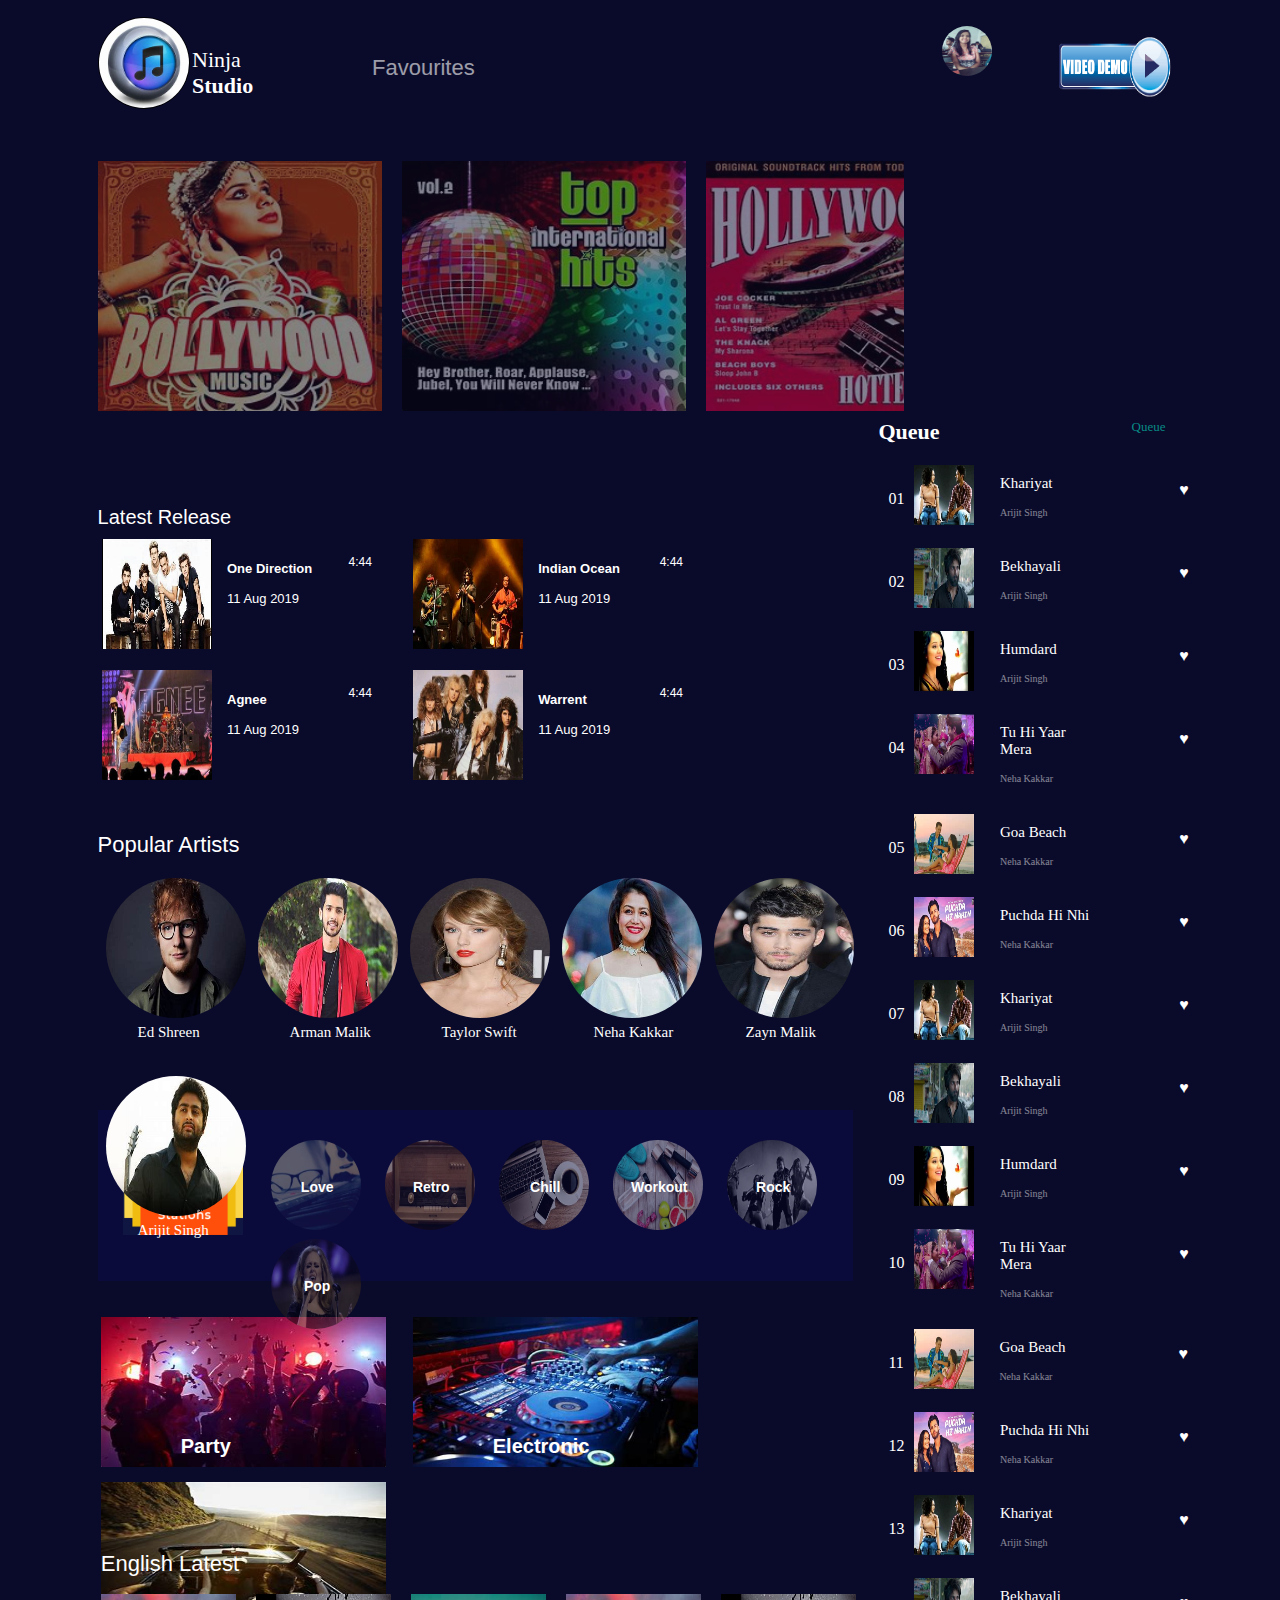
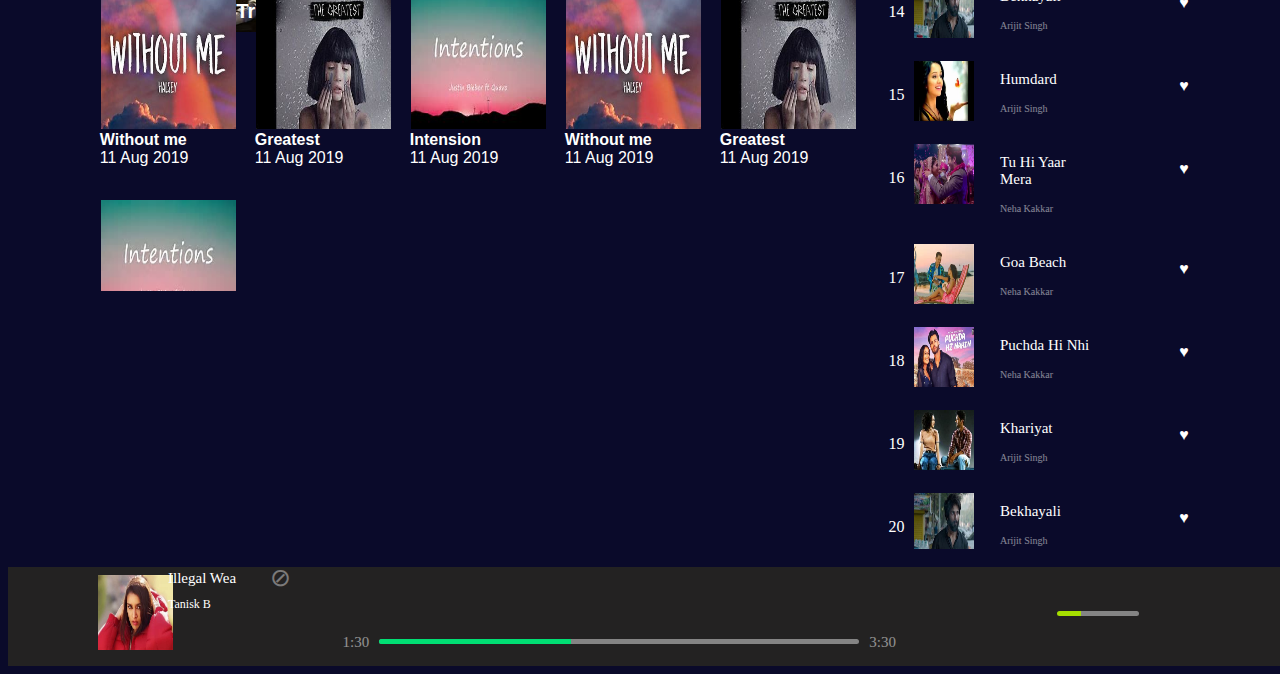
<file: index.html>
<!DOCTYPE html>
<html>
<head>
	<title>Home Page</title>
	<link rel="stylesheet" type="text/css" href="../all css files/final.css">
   <link rel="stylesheet" href="https://use.fontawesome.com/releases/v5.5.0/css/all.css" integrity="sha384-B4dIYHKNBt8Bc12p+WXckhzcICo0wtJAoU8YZTY5qE0Id1GSseTk6S+L3BlXeVIU" crossorigin="anonymous">
   
</head>
<body>

<div class="structure">
  
  <!--Top Bar containing icons,search-box,profile-->
    <div class="navigation">
        <div class="icons">
           	<span><img src="../images and video/icon1.jfif"></span>
           	<p>Ninja<br><b>Studio</b></p>
             <div id="fav">Favourites</div>
        </div>
        <div class="search-box">
            <input class="search-txt" type="text" name="box" placeholder="Search">
            <a class="search-btn" href="#"><i style="color:white;" class="fas fa-search"></i></a>
        </div>
        <div class="bell"><i class="fas fa-bell"></i>
        </div>
        <div class="profile"><img src="../images and video/priya.jpg">
        </div>
        <div class="demo">
            <a href="../new video_Trim.mp4" target="_blank"><img src="../images and video/demo.png"></a>
        </div>
    </div>
    <div class="left">
  <!--Home Coursel-->
    <div class="home-coursel-container">
        <div class="home-coursel">
            <img src="../images and video/home1.jpg">
        </div>
        <div class="home-coursel"> 
            <img src="../images and video/home3.jpg">
        </div>
        <div class="home-coursel">
            <img src="../images and video/home2.jpg">
        </div>
    </div>

    <!--Latest Release Container-->
    <div class="lrheading">Latest Release
    </div>
    <div class="latest-release-container">
        <div class="latest-release">
            <div class="part1-lr">
                <a href="#"><img src="../images and video/one-d.jpg"></a>
            </div>
            <div class="part2-lr">
                <p><b>One Direction</b>
                <br><br>11 Aug 2019</p>
            </div>
            <div class="part3-lr">
                <div class="h-dots">
                    <button><i class="fas fa-ellipsis-h"></i></button>
                    <div class="h-dots-dropdown-content">
                        <a href="#"><i class="fas fa-play"></i>Play Now</a>
                        <a href="#"><i class="fas fa-plus"></i>Add To Queue</a>
                        <a href="#"><i class="fas fa-list"></i>Add To Favourites</a>
                        <a href="#"><i class="fas fa-info-circle"></i>Get Info</a>
                    </div>
                </div>
                <span class="time">4:44</span>
            </div>
        </div>
        <div class="latest-release">
            <div class="part1-lr">
                <a href="#"><img src="../images and video/indian.jpg"></a>
            </div>
            <div class="part2-lr">
                <p><b>Indian Ocean</b>
                <br><br>11 Aug 2019</p>
            </div>
            <div class="part3-lr">
                <div class="h-dots">
                    <button><i class="fas fa-ellipsis-h"></i></button>
                    <div class="h-dots-dropdown-content">
                        <a href="#"><i class="fas fa-play"></i>Play Now</a>
                        <a href="#"><i class="fas fa-plus"></i>Add To Queue</a>
                        <a href="#"><i class="fas fa-list"></i>Add To Favourites</a>
                        <a href="#"><i class="fas fa-info-circle"></i>Get Info</a>
                    </div>
                </div>
                <span class="time">4:44</span>
            </div>
        </div>
        <div class="latest-release">
            <div class="part1-lr">
                <a href="#"><img src="../images and video/agnee.jpg"></a>
            </div>
            <div class="part2-lr">
                <p><b>Agnee</b>
                <br><br>11 Aug 2019</p>
            </div>
            <div class="part3-lr">
                <div class="h-dots">
                    <button><i class="fas fa-ellipsis-h"></i></button>
                    <div class="h-dots-dropdown-content">
                        <a href="#"><i class="fas fa-play"></i>Play Now</a>
                        <a href="#"><i class="fas fa-plus"></i>Add To Queue</a>
                        <a href="#"><i class="fas fa-list"></i>Add To Favourites</a>
                        <a href="#"><i class="fas fa-info-circle"></i>Get Info</a>
                    </div>
                </div>
                <span class="time">4:44</span>
            </div>
        </div>
        <div class="latest-release">
            <div class="part1-lr">
                <a href="#"><img src="../images and video/warrent.jpg"></a>
            </div>
            <div class="part2-lr">
                <p><b>Warrent</b>
                <br><br>11 Aug 2019</p>
            </div>
            <div class="part3-lr">
                <div class="h-dots">
                    <button><i class="fas fa-ellipsis-h"></i></button>
                    <div class="h-dots-dropdown-content">
                        <a href="#"><i class="fas fa-play"></i>Play Now</a>
                        <a href="#"><i class="fas fa-plus"></i>Add To Queue</a>
                        <a href="#"><i class="fas fa-list"></i>Add To Favourites</a>
                        <a href="#"><i class="fas fa-info-circle"></i>Get Info</a>
                    </div>
                </div>
                <span class="time">4:44</span>
            </div>
        </div>
    </div>

  <!--Popular Artists Container-->
    <div class="heading">Popular Artists</div>
    <div class="singer-box">
        <div class="singers">
            <a href="../all html files/ed-sheerin.html"><img src="../images and video/singer1.jfif" alt="Ed Sheeren"></a>
            <p>Ed Shreen</p>
            <div class="play"><a href="../all html files/ed-sheerin.html" class="icon" title="User Profile"><i class="fas fa-play"></i></a></div>
        </div>
        <div class="singers">
            <a href="../all html files/arman malik.html"><img src="../images and video/arman.jpg" alt="Arman Malik"></a>
            <p>Arman Malik</p>
            <div class="play"><a href="../all html files/arman malik.html" class="icon" title="User Profile"><i class="fas fa-play"></i></a></div>
        </div>
        <div class="singers">
            <a href="../all html files/taylor swift.html"><img src="../images and video/taylor.jpg" alt="Taylor Swift"></a>
            <p>Taylor Swift</p>
            <div class="play"><a href="../all html files/taylor swift.html" class="icon" title="User Profile"><i class="fas fa-play"></i></a></div>
        </div>
        <div class="singers">
            <a href="../all html files/neha kakkar.html"><img src="../images and video/neha.jpg" alt="Neha Kakkar"></a>
            <p>Neha Kakkar</p>
            <div class="play"><a href="../all html files/neha kakkar.html" class="icon" title="User Profile"><i class="fas fa-play"></i></a></div>
        </div>
        <div class="singers">
            <a href="../all html files/zayn malik.html"><img src="../images and video/singer3.jfif" alt="Zayn Malik"></a>
            <p>Zayn Malik</p>
            <div class="play"><a href="../all html files/zayn malik.html" class="icon" title="User Profile"><i class="fas fa-play"></i></a></div>
        </div>
        <div class="singers">
            <a href="../all html files/arijit singh.html"><img src="../images and video/arijit.jpg" alt="Arijit Singh"></a>
            <p>Arijit Singh</p>
            <div class="play"><a href="../all html files/arijit singh.html" class="icon" title="User Profile"><i class="fas fa-play"></i></a></div>
        </div>
    </div>

  <!--Section containing different stations of music-->
    <div class="station">
        <div class="main-container">
            <div class="station1">
                <img src="../images and video/Screenshot (108).png" alt="Station">
            </div>
        </div>
        <div class="container">
            <div class="station2">
                <img src="../images and video/station-love.jpg" alt="love station">
                <p>Love</p>
            </div>
            <div class="station2">
                <img src="../images and video/station-retro.jpg" alt="retro station">
                <p>Retro</p>
            </div>
            <div class="station2">
                <img src="../images and video/station-chill.jpg" alt="chill station">
                <p>Chill</p>
            </div>
            <div class="station2">
                <img src="../images and video/station-workout.jpg" alt="workout station">
                <p>Workout</p>
            </div>
            <div class="station2">
                <img src="../images and video/station-rock.jpg" alt="rock station">
                <p>Rock</p>
            </div>
            <div class="station2">
                <img src="../images and video/station-pop.jpg" alt="pop station">
                <p>Pop</p>
            </div>
        </div>
    </div>
    
  <!--Section containing different type of theme-->
    <div class="theme-container">
        <div class="theme">
            <a href="#"><img src="../images and video/party-theme.jpg"></a>
            <p>Party</p>
        </div>
        <div class="theme">
            <a href="#"><img src="../images and video/electro-theme.jpg"></a>
            <p>Electronic</p>
        </div>
        <div class="theme">
            <a href="#"><img src="../images and video/road-trip-theme.jpg"></a>
            <p>Road Trip</p>
        </div>
    </div>

  <!-- Section containing latest english songs-->
    <div class="new-section">
        <div class="headingl">English Latest</div>
        <div class="latestslot">
            <img src="../images and video/without me.jfif" alt="without me">
            <p><b>Without me</b>
            <br>11 Aug 2019</p>
        </div>
        <div class="latestslot">
            <img src="../images and video/greatest.jfif" alt="greatest">
            <p><b>Greatest</b>
            <br>11 Aug 2019</p>
        </div>
        <div class="latestslot">
            <img src="../images and video/intension.jfif" alt="intension">
            <p><b>Intension</b>
            <br>11 Aug 2019</p>
        </div>
        <div class="latestslot">
            <img src="../images and video/without me.jfif" alt="without me">
            <p><b>Without me</b>
            <br>11 Aug 2019</p>
        </div>
        <div class="latestslot">
            <img src="../images and video/greatest.jfif" alt="greatest">
            <p><b>Greatest</b>
            <br>11 Aug 2019</p>
        </div>
        <div class="latestslot">
            <img src="../images and video/intension.jfif" alt="intension">
            <p><b>Intension</b>
            <br>11 Aug 2019</p>
        </div>
    </div>

  <!-- Section Containing Latest hindi songs-->
    <div class="new-section">
        <div class="headingl">Hindi Latest</div>
        <div class="latestslot">
            <img src="../images and video/dilbara.jfif" alt="dilbara">
            <p><b>Dilbara</b>
            <br>11 Aug 2019</p>
        </div>
        <div class="latestslot">
            <img src="../images and video/raakh.jfif" alt="raakh">
            <p><b>Raakh</b>
            <br>11 Aug 2019</p>
        </div>
        <div class="latestslot">
            <img src="../images and video/illegal-weapon.jfif" alt="illegal-weapon">
            <p><b>Weapon</b>
            <br>11 Aug 2019</p>
        </div>
        <div class="latestslot">
            <img src="../images and video/dilbara.jfif" alt="dilbara">
            <p><b>Dilbara</b>
            <br>11 Aug 2019</p>
        </div>
        <div class="latestslot">
            <img src="../images and video/raakh.jfif" alt="raakh">
            <p><b>Raakh</b>
            <br>11 Aug 2019</p>
        </div>
        <div class="latestslot">
            <img src="../images and video/illegal-weapon.jfif" alt="illegal-weapon">
            <p><b>Weapon</b>
            <br>11 Aug 2019</p>
        </div>
    </div>
    <div class="new-section">
        <div class="headingl">Top Party Picks</div>
        <div class="latestslot">
            <img src="../images and video/party1.jpg" alt="dilbara">
            <p><b>Akhiyon Se Goli</b>
            <br>11 Aug 2019</p>
        </div>
        <div class="latestslot">
            <img src="../images and video/party2.jpg" alt="raakh">
            <p><b>Taki Taki</b>
            <br>11 Aug 2019</p>
        </div>
        <div class="latestslot">
            <img src="../images and video/party3.jpg" alt="illegal-weapon">
            <p><b>Chandigarh Mein</b>
            <br>11 Aug 2019</p>
        </div>
        <div class="latestslot">
            <img src="../images and video/party4.jpg" alt="dilbara">
            <p><b>On The Floor</b>
            <br>11 Aug 2019</p>
        </div>
        <div class="latestslot">
            <img src="../images and video/party5.jpg" alt="raakh">
            <p><b>Dus Bahane</b>
            <br>11 Aug 2019</p>
        </div>
        <div class="latestslot">
            <img src="../images and video/party6.jpg" alt="illegal-weapon">
            <p><b>You're Beautiful</b>
            <br>11 Aug 2019</p>
        </div>
    </div>

  <!--section containing romantic collection-->
    <div class="new-section">
        <div class="headingl">Romantic Collection</div>
        <div class="latestslot">
            <img src="../images and video/love1.jpg" alt="without me">
            <p><b>Kaise Hua</b>
            <br>11 Aug 2019</p>
        </div>
        <div class="latestslot">
            <img src="../images and video/love2.jpg" alt="greatest">
            <p><b>Treat You Better</b>
            <br>11 Aug 2019</p>
        </div>
        <div class="latestslot">
            <img src="../images and video/love3.jpg" alt="intension">
            <p><b>Galli Banaras Ki</b>
            <br>11 Aug 2019</p>
        </div>
        <div class="latestslot">
            <img src="../images and video/love4.jpg" alt="without me">
            <p><b>Thousand Years</b>
            <br>11 Aug 2019</p>
        </div>
        <div class="latestslot">
            <img src="../images and video/love5.jpg" alt="greatest">
            <p><b>Duniya</b>
            <br>11 Aug 2019</p>
        </div>
        <div class="latestslot">
            <img src="../images and video/love6.jpg" alt="intension">
            <p><b>Senorita</b>
            <br>11 Aug 2019</p>
        </div>
    </div>

  <!-- Section Containing sad songs-->
    <div class="new-section">
        <div class="headingl">Sad Songs List</div>
        <div class="latestslot">
            <img src="../images and video/sad1.jpg" alt="dilbara">
            <p><b>Bada Pachtaoge</b>
            <br>11 Aug 2019</p>
        </div>
        <div class="latestslot">
            <img src="../images and video/raakh.jfif" alt="raakh">
            <p><b>Raakh</b>
            <br>11 Aug 2019</p>
        </div>
        <div class="latestslot">
            <img src="../images and video/sad3.jpg" alt="illegal-weapon">
            <p><b>Filhal</b>
            <br>11 Aug 2019</p>
        </div>
        <div class="latestslot">
            <img src="../images and video/dilbara.jfif" alt="dilbara">
            <p><b>Dilbara</b>
            <br>11 Aug 2019</p>
        </div>
        <div class="latestslot">
            <img src="../images and video/sad5.jpg" alt="raakh">
            <p><b>Shayad</b>
            <br>11 Aug 2019</p>
        </div>
        <div class="latestslot">
            <img src="../images and video/sad6.jpg" alt="illegal-weapon">
            <p><b>Memories</b>
            <br>11 Aug 2019</p>
        </div>
    </div>

  <!--section containing neha kakkar hits-->
    <div class="new-section">
        <div class="headingl">Neha Kakkar Hits</div>
        <div class="latestslot">
            <img src="../images and video/neha1.jpg" alt="without me">
            <p><b>Tu Hi Yaar Mera</b>
            <br>11 Aug 2019</p>
        </div>
        <div class="latestslot">
            <img src="../images and video/neha2.jpg" alt="greatest">
            <p><b>Goa Beach</b>
            <br>11 Aug 2019</p>
        </div>
        <div class="latestslot">
            <img src="../images and video/neha3.jpg" alt="intension">
            <p><b>Puchda Hi Nhi</b>
            <br>11 Aug 2019</p>
        </div>
        <div class="latestslot">
            <img src="../images and video/neha1.jpg" alt="without me">
            <p><b>Tu Hi Yaar Mera</b>
            <br>11 Aug 2019</p>
        </div>
        <div class="latestslot">
            <img src="../images and video/neha2.jpg" alt="greatest">
            <p><b>Goa Beach</b>
            <br>11 Aug 2019</p>
        </div>
        <div class="latestslot">
            <img src="../images and video/neha3.jpg" alt="intension">
            <p><b>Puchda Hi Nhi</b>
            <br>11 Aug 2019</p>
        </div>
    </div>

  <!-- Section Containing taylor swift songs-->
    <div class="new-section">
        <div class="headingl">Taylor Swift Favourites</div>
        <div class="latestslot">
            <img src="../images and video/taylor1.jpg" alt="dilbara">
            <p><b>Blank Space</b>
            <br>11 Aug 2019</p>
        </div>
        <div class="latestslot">
            <img src="../images and video/taylor2.jpg" alt="raakh">
            <p><b>Love Story</b>
            <br>11 Aug 2019</p>
        </div>
        <div class="latestslot">
            <img src="../images and video/taylor3.jpg" alt="illegal-weapon">
            <p><b>Belong With Me</b>
            <br>11 Aug 2019</p>
        </div>
        <div class="latestslot">
            <img src="../images and video/taylor1.jpg" alt="dilbara">
            <p><b>Blank Space</b>
            <br>11 Aug 2019</p>
        </div>
        <div class="latestslot">
            <img src="../images and video/taylor2.jpg" alt="raakh">
            <p><b>Love Story</b>
            <br>11 Aug 2019</p>
        </div>
        <div class="latestslot">
            <img src="../images and video/taylor3.jpg" alt="illegal-weapon">
            <p><b>Belong With Me</b>
            <br>11 Aug 2019</p>
        </div>
    </div>

  <!--section containing arijit singh songs-->
   <div class="new-section">
        <div class="headingl">Arijit Singh Top Picks</div>
        <div class="latestslot">
            <img src="../images and video/arijit1.jpg" alt="without me">
            <p><b>Khairiyat</b>
            <br>11 Aug 2019</p>
        </div>
        <div class="latestslot">
            <img src="../images and video/arijit2.jpg" alt="greatest">
            <p><b>Bekhayali</b>
            <br>11 Aug 2019</p>
        </div>
        <div class="latestslot">
            <img src="../images and video/arijit3.jpg" alt="intension">
            <p><b>Humdard</b>
            <br>11 Aug 2019</p>
        </div>
        <div class="latestslot">
            <img src="../images and video/arijit1.jpg" alt="without me">
            <p><b>Khairiyat</b>
            <br>11 Aug 2019</p>
        </div>
        <div class="latestslot">
            <img src="../images and video/arijit2.jpg" alt="greatest">
            <p><b>Bekhayali</b>
            <br>11 Aug 2019</p>
        </div>
        <div class="latestslot">
            <img src="../images and video/arijit3.jpg" alt="intension">
            <p><b>Humdard</b>
            <br>11 Aug 2019</p>
        </div>
    </div>
   

  <!-- Section Containing top party songs-->
    
  </div>



  <!--aside section containing queue-->
    <aside>
            <div class="part1">
                <div class="head">
                    <div class="h2">
                        Queue
                    </div>
                    <div class="h2-after">Queue</div>
                    <div class="aside-left">
                        <button><i class="fas fa-caret-down"></i></button>
                        <div class="dropdown-content">
                            <a href="#">Playlists</a>
                            <a href="#">Favourite songs</a>
                        </div>
                    </div>
                </div>
            <div class="aside-img">
                <p class="number">01</p>
                <img src="../images and video/arijit1.jpg">
                <div class="aside-text">
                    <p class="aside-song">Khariyat</p>
                    <p class="aside-sing">Arijit Singh</p>
                </div>
                <div class="aside-left2">
                    <span class="aside-like">&#9829;</span>
                </div>
            </div>
            <div class="aside-img">
                <p class="number">02</p>
                <img src="../images and video/arijit2.jpg">
                <div class="aside-text">
                    <p class="aside-song">Bekhayali</p>
                    <p class="aside-sing">Arijit Singh</p>
                </div>
                <div class="aside-left2">
                    <span class="aside-like">&#9829;</span>
                </div>
            </div>
            <div class="aside-img">
                <p class="number">03</p>
                <img src="../images and video/arijit3.jpg">
                <div class="aside-text">
                    <p class="aside-song">Humdard</p>
                    <p class="aside-sing">Arijit Singh</p>
                </div>
                <div class="aside-left2">
                    <span class="aside-like">&#9829;</span>
                </div>
            </div>
            <div class="aside-img">
                <p class="number">04</p>
                <img src="../images and video/neha1.jpg">
                <div class="aside-text">
                    <p class="aside-song">Tu Hi Yaar Mera</p>
                    <p class="aside-sing">Neha Kakkar</p>
                </div>
                <div class="aside-left2">
                    <span class="aside-like">&#9829;</span>
                </div>
            </div>
            <div class="aside-img">
                <p class="number">05</p>
                <img src="../images and video/neha2.jpg">
                <div class="aside-text">
                    <p class="aside-song">Goa Beach</p>
                    <p class="aside-sing">Neha Kakkar</p>
                </div>
                <div class="aside-left2">
                    <span class="aside-like">&#9829;</span>
                </div>
            </div>
            <div class="aside-img">
                <p class="number">06</p>
                <img src="../images and video/neha3.jpg">
                <div class="aside-text">
                    <p class="aside-song">Puchda Hi Nhi</p>
                    <p class="aside-sing">Neha Kakkar</p>
                </div>
                <div class="aside-left2">
                    <span class="aside-like">&#9829;</span>
                </div>
            </div>
            <div class="aside-img">
                <p class="number">07</p>
                <img src="../images and video/arijit1.jpg">
                <div class="aside-text">
                    <p class="aside-song">Khariyat</p>
                    <p class="aside-sing">Arijit Singh</p>
                </div>
                <div class="aside-left2">
                    <span class="aside-like">&#9829;</span>
                </div>
            </div>
            <div class="aside-img">
                <p class="number">08</p>
                <img src="../images and video/arijit2.jpg">
                <div class="aside-text">
                    <p class="aside-song">Bekhayali</p>
                    <p class="aside-sing">Arijit Singh</p>
                </div>
                <div class="aside-left2">
                    <span class="aside-like">&#9829;</span>
                </div>
            </div>
            <div class="aside-img">
                <p class="number">09</p>
                <img src="../images and video/arijit3.jpg">
                <div class="aside-text">
                    <p class="aside-song">Humdard</p>
                    <p class="aside-sing">Arijit Singh</p>
                </div>
                <div class="aside-left2">
                    <span class="aside-like">&#9829;</span>
                </div>
            </div>
            <div class="aside-img">
                <p class="number">10</p>
                <img src="../images and video/neha1.jpg">
                <div class="aside-text">
                    <p class="aside-song">Tu Hi Yaar Mera</p>
                    <p class="aside-sing">Neha Kakkar</p>
                </div>
                <div class="aside-left2">
                    <span class="aside-like">&#9829;</span>
                </div>
            </div>
            <div class="aside-img">
                <p class="number">11</p>
                <img src="../images and video/neha2.jpg">
                <div class="aside-text">
                    <p class="aside-song">Goa Beach</p>
                    <p class="aside-sing">Neha Kakkar</p>
                </div>
                <div class="aside-left2">
                    <span class="aside-like">&#9829;</span>
                </div>
            </div>
            <div class="aside-img">
                <p class="number">12</p>
                <img src="../images and video/neha3.jpg">
                <div class="aside-text">
                    <p class="aside-song">Puchda Hi Nhi</p>
                    <p class="aside-sing">Neha Kakkar</p>
                </div>
                <div class="aside-left2">
                    <span class="aside-like">&#9829;</span>
                </div>
            </div>
            <div class="aside-img">
                <p class="number">13</p>
                <img src="../images and video/arijit1.jpg">
                <div class="aside-text">
                    <p class="aside-song">Khariyat</p>
                    <p class="aside-sing">Arijit Singh</p>
                </div>
                <div class="aside-left2">
                    <span class="aside-like">&#9829;</span>
                </div>
            </div>
            <div class="aside-img">
                <p class="number">14</p>
                <img src="../images and video/arijit2.jpg">
                <div class="aside-text">
                    <p class="aside-song">Bekhayali</p>
                    <p class="aside-sing">Arijit Singh</p>
                </div>
                <div class="aside-left2">
                    <span class="aside-like">&#9829;</span>
                </div>
            </div>
            <div class="aside-img">
                <p class="number">15</p>
                <img src="../images and video/arijit3.jpg">
                <div class="aside-text">
                    <p class="aside-song">Humdard</p>
                    <p class="aside-sing">Arijit Singh</p>
                </div>
                <div class="aside-left2">
                    <span class="aside-like">&#9829;</span>
                </div>
            </div>
            <div class="aside-img">
                <p class="number">16</p>
                <img src="../images and video/neha1.jpg">
                <div class="aside-text">
                    <p class="aside-song">Tu Hi Yaar Mera</p>
                    <p class="aside-sing">Neha Kakkar</p>
                </div>
                <div class="aside-left2">
                    <span class="aside-like">&#9829;</span>
                </div>
            </div>
            <div class="aside-img">
                <p class="number">17</p>
                <img src="../images and video/neha2.jpg">
                <div class="aside-text">
                    <p class="aside-song">Goa Beach</p>
                    <p class="aside-sing">Neha Kakkar</p>
                </div>
                <div class="aside-left2">
                    <span class="aside-like">&#9829;</span>
                </div>
            </div>
            <div class="aside-img">
                <p class="number">18</p>
                <img src="../images and video/neha3.jpg">
                <div class="aside-text">
                    <p class="aside-song">Puchda Hi Nhi</p>
                    <p class="aside-sing">Neha Kakkar</p>
                </div>
                <div class="aside-left2">
                    <span class="aside-like">&#9829;</span>
                </div>
            </div>
            <div class="aside-img">
                <p class="number">19</p>
                <img src="../images and video/arijit1.jpg">
                <div class="aside-text">
                    <p class="aside-song">Khariyat</p>
                    <p class="aside-sing">Arijit Singh</p>
                </div>
                <div class="aside-left2">
                    <span class="aside-like">&#9829;</span>
                </div>
            </div>
            <div class="aside-img">
                <p class="number">20</p>
                <img src="../images and video/arijit2.jpg">
                <div class="aside-text">
                    <p class="aside-song">Bekhayali</p>
                    <p class="aside-sing">Arijit Singh</p>
                </div>
                <div class="aside-left2">
                    <span class="aside-like">&#9829;</span>
                </div>
            </div>
            <div class="aside-img">
                <p class="number">21</p>
                <img src="../images and video/arijit3.jpg">
                <div class="aside-text">
                    <p class="aside-song">Humdard</p>
                    <p class="aside-sing">Arijit Singh</p>
                </div>
                <div class="aside-left2">
                    <span class="aside-like">&#9829;</span>
                </div>
            </div>
            <div class="aside-img">
                <p class="number">22</p>
                <img src="../images and video/neha1.jpg">
                <div class="aside-text">
                    <p class="aside-song">Tu Hi Yaar Mera</p>
                    <p class="aside-sing">Neha Kakkar</p>
                </div>
                <div class="aside-left2">
                    <span class="aside-like">&#9829;</span>
                </div>
            </div>
            <div class="aside-img">
                <p class="number">23</p>
                <img src="../images and video/neha2.jpg">
                <div class="aside-text">
                    <p class="aside-song">Goa Beach</p>
                    <p class="aside-sing">Neha Kakkar</p>
                </div>
                <div class="aside-left2">
                    <span class="aside-like">&#9829;</span>
                </div>
            </div>
            <div class="aside-img">
                <p class="number">24</p>
                <img src="../images and video/neha3.jpg">
                <div class="aside-text">
                    <p class="aside-song">Puchda Hi Nhi</p>
                    <p class="aside-sing">Neha Kakkar</p>
                </div>
                <div class="aside-left2">
                    <span class="aside-like">&#9829;</span>
                </div>
            </div>
            <div class="aside-img">
                <p class="number">25</p>
                <img src="../images and video/neha3.jpg">
                <div class="aside-text">
                    <p class="aside-song">Puchda Hi Nhi</p>
                    <p class="aside-sing">Neha Kakkar</p>
                </div>
                <div class="aside-left2">
                    <span class="aside-like">&#9829;</span>
                </div>
            </div>
            <div class="aside-img">
                <p class="number">26</p>
                <img src="../images and video/arijit1.jpg">
                <div class="aside-text">
                    <p class="aside-song">Khariyat</p>
                    <p class="aside-sing">Arijit Singh</p>
                </div>
                <div class="aside-left2">
                    <span class="aside-like">&#9829;</span>
                </div>
            </div>
            <div class="aside-img">
                <p class="number">27</p>
                <img src="../images and video/arijit2.jpg">
                <div class="aside-text">
                    <p class="aside-song">Bekhayali</p>
                    <p class="aside-sing">Arijit Singh</p>
                </div>
                <div class="aside-left2">
                    <span class="aside-like">&#9829;</span>
                </div>
            </div>
            <div class="aside-img">
                <p class="number">28</p>
                <img src="../images and video/arijit3.jpg">
                <div class="aside-text">
                    <p class="aside-song">Humdard</p>
                    <p class="aside-sing">Arijit Singh</p>
                </div>
                <div class="aside-left2">
                    <span class="aside-like">&#9829;</span>
                </div>
            </div>
            <div class="aside-img">
                <p class="number">29</p>
                <img src="../images and video/neha1.jpg">
                <div class="aside-text">
                    <p class="aside-song">Tu Hi Yaar Mera</p>
                    <p class="aside-sing">Neha Kakkar</p>
                </div>
                <div class="aside-left2">
                    <span class="aside-like">&#9829;</span>
                </div>
            </div>
            <div class="aside-img">
                <p class="number">30</p>
                <img src="../images and video/neha2.jpg">
                <div class="aside-text">
                    <p class="aside-song">Goa Beach</p>
                    <p class="aside-sing">Neha Kakkar</p>
                </div>
                <div class="aside-left2">
                    <span class="aside-like">&#9829;</span>
                </div>
            </div>
            <div class="aside-img">
                <p class="number">31</p>
                <img src="../images and video/neha3.jpg">
                <div class="aside-text">
                    <p class="aside-song">Puchda Hi Nhi</p>
                    <p class="aside-sing">Neha Kakkar</p>
                </div>
                <div class="aside-left2">
                    <span class="aside-like">&#9829;</span>
                </div>
            </div>
            <div class="aside-img">
                <p class="number">32</p>
                <img src="../images and video/arijit1.jpg">
                <div class="aside-text">
                    <p class="aside-song">Khariyat</p>
                    <p class="aside-sing">Arijit Singh</p>
                </div>
                <div class="aside-left2">
                    <span class="aside-like">&#9829;</span>
                </div>
            </div>
            <div class="aside-img">
                <p class="number">33</p>
                <img src="../images and video/arijit2.jpg">
                <div class="aside-text">
                    <p class="aside-song">Bekhayali</p>
                    <p class="aside-sing">Arijit Singh</p>
                </div>
                <div class="aside-left2">
                    <span class="aside-like">&#9829;</span>
                </div>
            </div>
            <div class="aside-img">
                <p class="number">34</p>
                <img src="../images and video/arijit3.jpg">
                <div class="aside-text">
                    <p class="aside-song">Humdard</p>
                    <p class="aside-sing">Arijit Singh</p>
                </div>
                <div class="aside-left2">
                    <span class="aside-like">&#9829;</span>
                </div>
            </div>
            <div class="aside-img">
                <p class="number">35</p>
                <img src="../images and video/neha1.jpg">
                <div class="aside-text">
                    <p class="aside-song">Tu Hi Yaar Mera</p>
                    <p class="aside-sing">Neha Kakkar</p>
                </div>
                <div class="aside-left2">
                    <span class="aside-like">&#9829;</span>
                </div>
            </div>
            <div class="aside-img">
                <p class="number">36</p>
                <img src="../images and video/neha2.jpg">
                <div class="aside-text">
                    <p class="aside-song">Goa Beach</p>
                    <p class="aside-sing">Neha Kakkar</p>
                </div>
                <div class="aside-left2">
                    <span class="aside-like">&#9829;</span>
                </div>
            </div>
            <div class="aside-img">
                <p class="number">37</p>
                <img src="../images and video/neha3.jpg">
                <div class="aside-text">
                    <p class="aside-song">Puchda Hi Nhi</p>
                    <p class="aside-sing">Neha Kakkar</p>
                </div>
                <div class="aside-left2">
                    <span class="aside-like">&#9829;</span>
                </div>
            </div>

        </div>
    </aside>

    <!--Footer section containing the bottom music player-->
    <div class="footer">
        <div id="song-container">
            <img src="../images and video/illegal-weapon.jpg">
            <div id="singer-container">
                <p class="song">Illegal Wea</p>
                <p class="sing">Tanisk B</p>
            </div>
            <p class="like"><i class="far fa-heart"></i></p>
            <p class="circle">&#8856;</p>
        </div>
        <div class="tools">
            <span><i class="fas fa-random"></i></span>
            <span><i class="fas fa-step-backward"></i></span>
            <span><i class="far fa-play-circle"></i></span>
            <span><i class="fas fa-step-forward"></i></span>
            <span><i class="fas fa-redo-alt"></i></i></span>
        </div>
        <div class="bar">
            <span class="start-time">1:30</span>
            <div class="total-bar">
                <span class="colored-bar"></span>
                <span class="colored-circle">
                <i class="fas fa-circle"></i>
                </span>
            </div>
            <span class="end-time">3:30</span>
        </div>
        <div class="tools-side">
            <span><i class="fas fa-list"></i></span>
            <span><i class="fas fa-tv"></i></span>
            <span><i class="fas fa-volume-up"></i></span>
            <div class="small-bar">
                <div class="small-total-bar">
                    <span class="small-colored-bar">
                    </span>
                    <span class="small-colored-circle">
                    <i class="fas fa-circle"></i>
                    </span>
                </div>
            </div>
            <span><i class="fas fa-expand"></i></span>
        </div>
    </div>
</div>
</body>
</html>
</file>
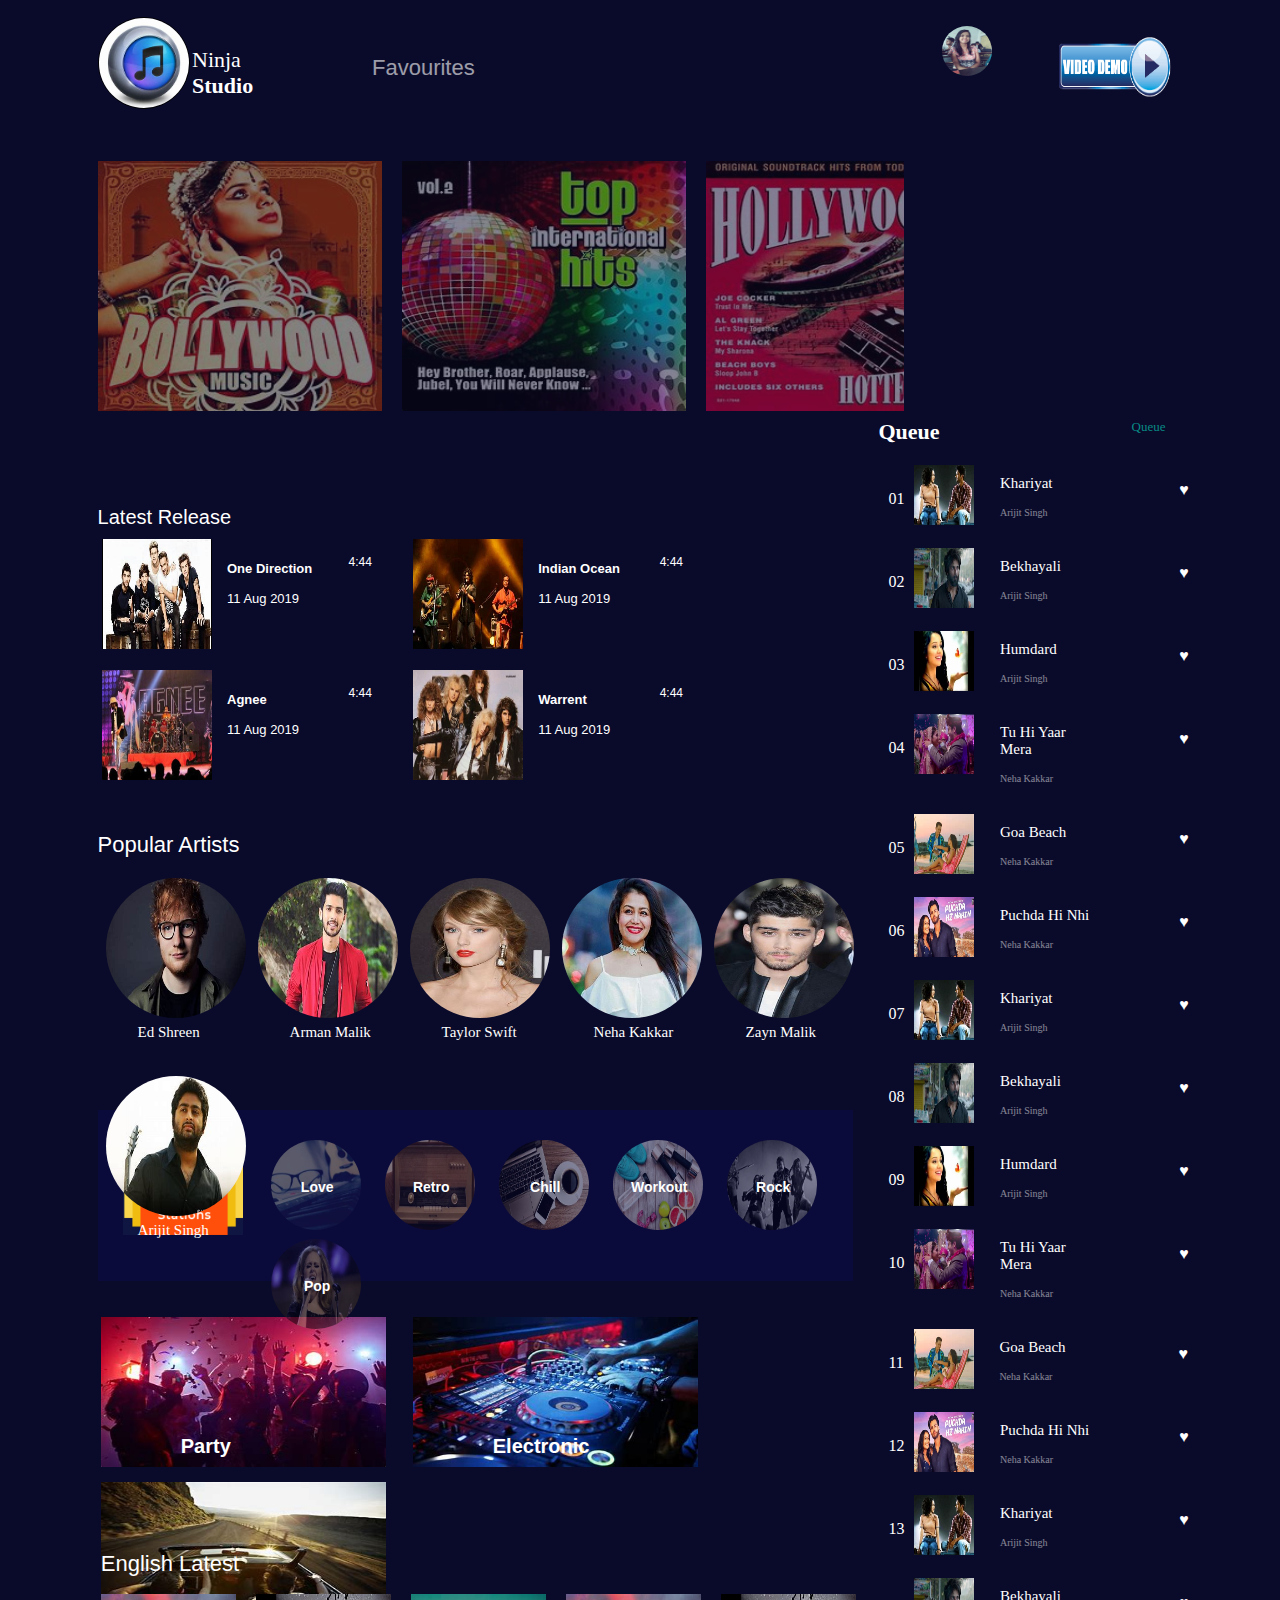
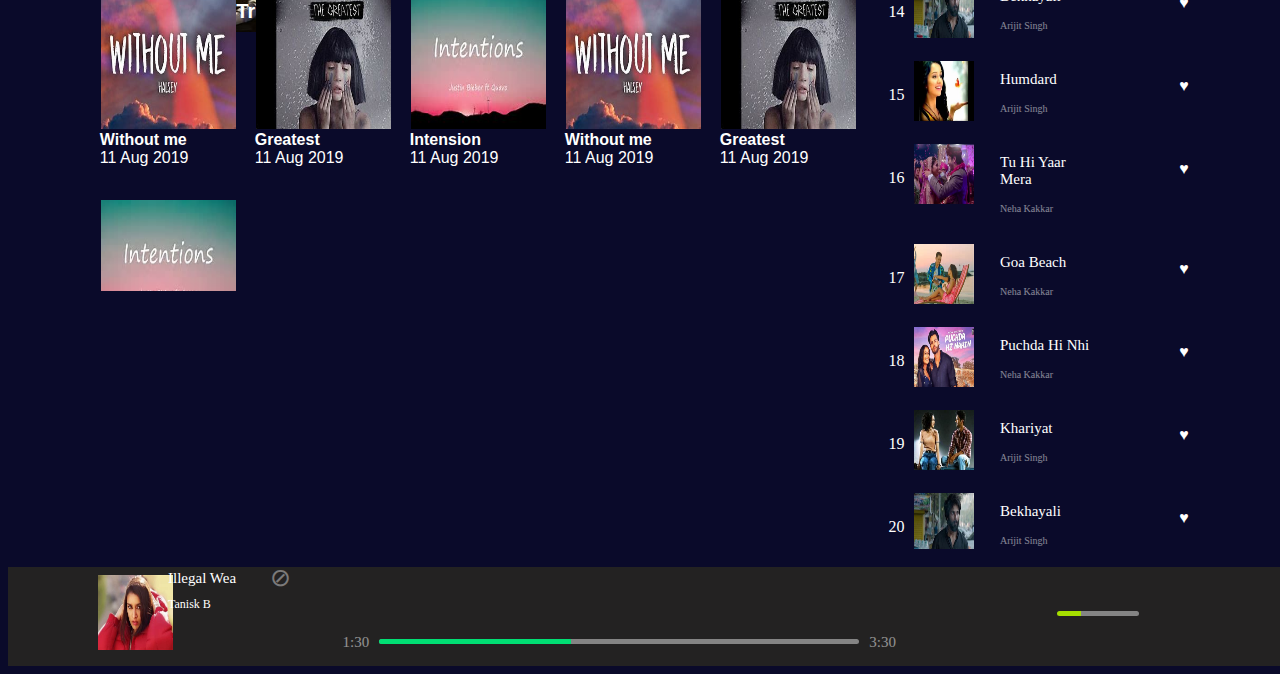
<file: README.html>
<!DOCTYPE html>
<html>
<head>
	<title>First Page</title>
	<link rel="stylesheet" type="text/css" href="../all css files/final.css">
   <link rel="stylesheet" href="https://use.fontawesome.com/releases/v5.5.0/css/all.css" integrity="sha384-B4dIYHKNBt8Bc12p+WXckhzcICo0wtJAoU8YZTY5qE0Id1GSseTk6S+L3BlXeVIU" crossorigin="anonymous">
   
</head>
<body>

<div class="structure">
  
  <!--Top Bar containing icons,search-box,profile-->
    <div class="navigation">
        <div class="icons">
           	<span><img src="../images and video/icon1.jfif"></span>
           	<p>Ninja<br><b>Studio</b></p>
             <div id="fav">Favourites</div>
        </div>
        <div class="search-box">
            <input class="search-txt" type="text" name="box" placeholder="Search">
            <a class="search-btn" href="#"><i style="color:white;" class="fas fa-search"></i></a>
        </div>
        <div class="bell"><i class="fas fa-bell"></i>
        </div>
        <div class="profile"><img src="../images and video/priya.jpg">
        </div>
        <div class="demo">
            <a href="../new video_Trim.mp4" target="_blank"><img src="../images and video/demo.png"></a>
        </div>
    </div>
    <div class="left">
  <!--Home Coursel-->
    <div class="home-coursel-container">
        <div class="home-coursel">
            <img src="../images and video/home1.jpg">
        </div>
        <div class="home-coursel"> 
            <img src="../images and video/home3.jpg">
        </div>
        <div class="home-coursel">
            <img src="../images and video/home2.jpg">
        </div>
    </div>

    <!--Latest Release Container-->
    <div class="lrheading">Latest Release
    </div>
    <div class="latest-release-container">
        <div class="latest-release">
            <div class="part1-lr">
                <a href="#"><img src="../images and video/one-d.jpg"></a>
            </div>
            <div class="part2-lr">
                <p><b>One Direction</b>
                <br><br>11 Aug 2019</p>
            </div>
            <div class="part3-lr">
                <div class="h-dots">
                    <button><i class="fas fa-ellipsis-h"></i></button>
                    <div class="h-dots-dropdown-content">
                        <a href="#"><i class="fas fa-play"></i>Play Now</a>
                        <a href="#"><i class="fas fa-plus"></i>Add To Queue</a>
                        <a href="#"><i class="fas fa-list"></i>Add To Favourites</a>
                        <a href="#"><i class="fas fa-info-circle"></i>Get Info</a>
                    </div>
                </div>
                <span class="time">4:44</span>
            </div>
        </div>
        <div class="latest-release">
            <div class="part1-lr">
                <a href="#"><img src="../images and video/indian.jpg"></a>
            </div>
            <div class="part2-lr">
                <p><b>Indian Ocean</b>
                <br><br>11 Aug 2019</p>
            </div>
            <div class="part3-lr">
                <div class="h-dots">
                    <button><i class="fas fa-ellipsis-h"></i></button>
                    <div class="h-dots-dropdown-content">
                        <a href="#"><i class="fas fa-play"></i>Play Now</a>
                        <a href="#"><i class="fas fa-plus"></i>Add To Queue</a>
                        <a href="#"><i class="fas fa-list"></i>Add To Favourites</a>
                        <a href="#"><i class="fas fa-info-circle"></i>Get Info</a>
                    </div>
                </div>
                <span class="time">4:44</span>
            </div>
        </div>
        <div class="latest-release">
            <div class="part1-lr">
                <a href="#"><img src="../images and video/agnee.jpg"></a>
            </div>
            <div class="part2-lr">
                <p><b>Agnee</b>
                <br><br>11 Aug 2019</p>
            </div>
            <div class="part3-lr">
                <div class="h-dots">
                    <button><i class="fas fa-ellipsis-h"></i></button>
                    <div class="h-dots-dropdown-content">
                        <a href="#"><i class="fas fa-play"></i>Play Now</a>
                        <a href="#"><i class="fas fa-plus"></i>Add To Queue</a>
                        <a href="#"><i class="fas fa-list"></i>Add To Favourites</a>
                        <a href="#"><i class="fas fa-info-circle"></i>Get Info</a>
                    </div>
                </div>
                <span class="time">4:44</span>
            </div>
        </div>
        <div class="latest-release">
            <div class="part1-lr">
                <a href="#"><img src="../images and video/warrent.jpg"></a>
            </div>
            <div class="part2-lr">
                <p><b>Warrent</b>
                <br><br>11 Aug 2019</p>
            </div>
            <div class="part3-lr">
                <div class="h-dots">
                    <button><i class="fas fa-ellipsis-h"></i></button>
                    <div class="h-dots-dropdown-content">
                        <a href="#"><i class="fas fa-play"></i>Play Now</a>
                        <a href="#"><i class="fas fa-plus"></i>Add To Queue</a>
                        <a href="#"><i class="fas fa-list"></i>Add To Favourites</a>
                        <a href="#"><i class="fas fa-info-circle"></i>Get Info</a>
                    </div>
                </div>
                <span class="time">4:44</span>
            </div>
        </div>
    </div>

  <!--Popular Artists Container-->
    <div class="heading">Popular Artists</div>
    <div class="singer-box">
        <div class="singers">
            <a href="../all html files/ed-sheerin.html"><img src="../images and video/singer1.jfif" alt="Ed Sheeren"></a>
            <p>Ed Shreen</p>
            <div class="play"><a href="../all html files/ed-sheerin.html" class="icon" title="User Profile"><i class="fas fa-play"></i></a></div>
        </div>
        <div class="singers">
            <a href="../all html files/arman malik.html"><img src="../images and video/arman.jpg" alt="Arman Malik"></a>
            <p>Arman Malik</p>
            <div class="play"><a href="../all html files/arman malik.html" class="icon" title="User Profile"><i class="fas fa-play"></i></a></div>
        </div>
        <div class="singers">
            <a href="../all html files/taylor swift.html"><img src="../images and video/taylor.jpg" alt="Taylor Swift"></a>
            <p>Taylor Swift</p>
            <div class="play"><a href="../all html files/taylor swift.html" class="icon" title="User Profile"><i class="fas fa-play"></i></a></div>
        </div>
        <div class="singers">
            <a href="../all html files/neha kakkar.html"><img src="../images and video/neha.jpg" alt="Neha Kakkar"></a>
            <p>Neha Kakkar</p>
            <div class="play"><a href="../all html files/neha kakkar.html" class="icon" title="User Profile"><i class="fas fa-play"></i></a></div>
        </div>
        <div class="singers">
            <a href="../all html files/zayn malik.html"><img src="../images and video/singer3.jfif" alt="Zayn Malik"></a>
            <p>Zayn Malik</p>
            <div class="play"><a href="../all html files/zayn malik.html" class="icon" title="User Profile"><i class="fas fa-play"></i></a></div>
        </div>
        <div class="singers">
            <a href="../all html files/arijit singh.html"><img src="../images and video/arijit.jpg" alt="Arijit Singh"></a>
            <p>Arijit Singh</p>
            <div class="play"><a href="../all html files/arijit singh.html" class="icon" title="User Profile"><i class="fas fa-play"></i></a></div>
        </div>
    </div>

  <!--Section containing different stations of music-->
    <div class="station">
        <div class="main-container">
            <div class="station1">
                <img src="../images and video/Screenshot (108).png" alt="Station">
            </div>
        </div>
        <div class="container">
            <div class="station2">
                <img src="../images and video/station-love.jpg" alt="love station">
                <p>Love</p>
            </div>
            <div class="station2">
                <img src="../images and video/station-retro.jpg" alt="retro station">
                <p>Retro</p>
            </div>
            <div class="station2">
                <img src="../images and video/station-chill.jpg" alt="chill station">
                <p>Chill</p>
            </div>
            <div class="station2">
                <img src="../images and video/station-workout.jpg" alt="workout station">
                <p>Workout</p>
            </div>
            <div class="station2">
                <img src="../images and video/station-rock.jpg" alt="rock station">
                <p>Rock</p>
            </div>
            <div class="station2">
                <img src="../images and video/station-pop.jpg" alt="pop station">
                <p>Pop</p>
            </div>
        </div>
    </div>
    
  <!--Section containing different type of theme-->
    <div class="theme-container">
        <div class="theme">
            <a href="#"><img src="../images and video/party-theme.jpg"></a>
            <p>Party</p>
        </div>
        <div class="theme">
            <a href="#"><img src="../images and video/electro-theme.jpg"></a>
            <p>Electronic</p>
        </div>
        <div class="theme">
            <a href="#"><img src="../images and video/road-trip-theme.jpg"></a>
            <p>Road Trip</p>
        </div>
    </div>

  <!-- Section containing latest english songs-->
    <div class="new-section">
        <div class="headingl">English Latest</div>
        <div class="latestslot">
            <img src="../images and video/without me.jfif" alt="without me">
            <p><b>Without me</b>
            <br>11 Aug 2019</p>
        </div>
        <div class="latestslot">
            <img src="../images and video/greatest.jfif" alt="greatest">
            <p><b>Greatest</b>
            <br>11 Aug 2019</p>
        </div>
        <div class="latestslot">
            <img src="../images and video/intension.jfif" alt="intension">
            <p><b>Intension</b>
            <br>11 Aug 2019</p>
        </div>
        <div class="latestslot">
            <img src="../images and video/without me.jfif" alt="without me">
            <p><b>Without me</b>
            <br>11 Aug 2019</p>
        </div>
        <div class="latestslot">
            <img src="../images and video/greatest.jfif" alt="greatest">
            <p><b>Greatest</b>
            <br>11 Aug 2019</p>
        </div>
        <div class="latestslot">
            <img src="../images and video/intension.jfif" alt="intension">
            <p><b>Intension</b>
            <br>11 Aug 2019</p>
        </div>
    </div>

  <!-- Section Containing Latest hindi songs-->
    <div class="new-section">
        <div class="headingl">Hindi Latest</div>
        <div class="latestslot">
            <img src="../images and video/dilbara.jfif" alt="dilbara">
            <p><b>Dilbara</b>
            <br>11 Aug 2019</p>
        </div>
        <div class="latestslot">
            <img src="../images and video/raakh.jfif" alt="raakh">
            <p><b>Raakh</b>
            <br>11 Aug 2019</p>
        </div>
        <div class="latestslot">
            <img src="../images and video/illegal-weapon.jfif" alt="illegal-weapon">
            <p><b>Weapon</b>
            <br>11 Aug 2019</p>
        </div>
        <div class="latestslot">
            <img src="../images and video/dilbara.jfif" alt="dilbara">
            <p><b>Dilbara</b>
            <br>11 Aug 2019</p>
        </div>
        <div class="latestslot">
            <img src="../images and video/raakh.jfif" alt="raakh">
            <p><b>Raakh</b>
            <br>11 Aug 2019</p>
        </div>
        <div class="latestslot">
            <img src="../images and video/illegal-weapon.jfif" alt="illegal-weapon">
            <p><b>Weapon</b>
            <br>11 Aug 2019</p>
        </div>
    </div>
    <div class="new-section">
        <div class="headingl">Top Party Picks</div>
        <div class="latestslot">
            <img src="../images and video/party1.jpg" alt="dilbara">
            <p><b>Akhiyon Se Goli</b>
            <br>11 Aug 2019</p>
        </div>
        <div class="latestslot">
            <img src="../images and video/party2.jpg" alt="raakh">
            <p><b>Taki Taki</b>
            <br>11 Aug 2019</p>
        </div>
        <div class="latestslot">
            <img src="../images and video/party3.jpg" alt="illegal-weapon">
            <p><b>Chandigarh Mein</b>
            <br>11 Aug 2019</p>
        </div>
        <div class="latestslot">
            <img src="../images and video/party4.jpg" alt="dilbara">
            <p><b>On The Floor</b>
            <br>11 Aug 2019</p>
        </div>
        <div class="latestslot">
            <img src="../images and video/party5.jpg" alt="raakh">
            <p><b>Dus Bahane</b>
            <br>11 Aug 2019</p>
        </div>
        <div class="latestslot">
            <img src="../images and video/party6.jpg" alt="illegal-weapon">
            <p><b>You're Beautiful</b>
            <br>11 Aug 2019</p>
        </div>
    </div>

  <!--section containing romantic collection-->
    <div class="new-section">
        <div class="headingl">Romantic Collection</div>
        <div class="latestslot">
            <img src="../images and video/love1.jpg" alt="without me">
            <p><b>Kaise Hua</b>
            <br>11 Aug 2019</p>
        </div>
        <div class="latestslot">
            <img src="../images and video/love2.jpg" alt="greatest">
            <p><b>Treat You Better</b>
            <br>11 Aug 2019</p>
        </div>
        <div class="latestslot">
            <img src="../images and video/love3.jpg" alt="intension">
            <p><b>Galli Banaras Ki</b>
            <br>11 Aug 2019</p>
        </div>
        <div class="latestslot">
            <img src="../images and video/love4.jpg" alt="without me">
            <p><b>Thousand Years</b>
            <br>11 Aug 2019</p>
        </div>
        <div class="latestslot">
            <img src="../images and video/love5.jpg" alt="greatest">
            <p><b>Duniya</b>
            <br>11 Aug 2019</p>
        </div>
        <div class="latestslot">
            <img src="../images and video/love6.jpg" alt="intension">
            <p><b>Senorita</b>
            <br>11 Aug 2019</p>
        </div>
    </div>

  <!-- Section Containing sad songs-->
    <div class="new-section">
        <div class="headingl">Sad Songs List</div>
        <div class="latestslot">
            <img src="../images and video/sad1.jpg" alt="dilbara">
            <p><b>Bada Pachtaoge</b>
            <br>11 Aug 2019</p>
        </div>
        <div class="latestslot">
            <img src="../images and video/raakh.jfif" alt="raakh">
            <p><b>Raakh</b>
            <br>11 Aug 2019</p>
        </div>
        <div class="latestslot">
            <img src="../images and video/sad3.jpg" alt="illegal-weapon">
            <p><b>Filhal</b>
            <br>11 Aug 2019</p>
        </div>
        <div class="latestslot">
            <img src="../images and video/dilbara.jfif" alt="dilbara">
            <p><b>Dilbara</b>
            <br>11 Aug 2019</p>
        </div>
        <div class="latestslot">
            <img src="../images and video/sad5.jpg" alt="raakh">
            <p><b>Shayad</b>
            <br>11 Aug 2019</p>
        </div>
        <div class="latestslot">
            <img src="../images and video/sad6.jpg" alt="illegal-weapon">
            <p><b>Memories</b>
            <br>11 Aug 2019</p>
        </div>
    </div>

  <!--section containing neha kakkar hits-->
    <div class="new-section">
        <div class="headingl">Neha Kakkar Hits</div>
        <div class="latestslot">
            <img src="../images and video/neha1.jpg" alt="without me">
            <p><b>Tu Hi Yaar Mera</b>
            <br>11 Aug 2019</p>
        </div>
        <div class="latestslot">
            <img src="../images and video/neha2.jpg" alt="greatest">
            <p><b>Goa Beach</b>
            <br>11 Aug 2019</p>
        </div>
        <div class="latestslot">
            <img src="../images and video/neha3.jpg" alt="intension">
            <p><b>Puchda Hi Nhi</b>
            <br>11 Aug 2019</p>
        </div>
        <div class="latestslot">
            <img src="../images and video/neha1.jpg" alt="without me">
            <p><b>Tu Hi Yaar Mera</b>
            <br>11 Aug 2019</p>
        </div>
        <div class="latestslot">
            <img src="../images and video/neha2.jpg" alt="greatest">
            <p><b>Goa Beach</b>
            <br>11 Aug 2019</p>
        </div>
        <div class="latestslot">
            <img src="../images and video/neha3.jpg" alt="intension">
            <p><b>Puchda Hi Nhi</b>
            <br>11 Aug 2019</p>
        </div>
    </div>

  <!-- Section Containing taylor swift songs-->
    <div class="new-section">
        <div class="headingl">Taylor Swift Favourites</div>
        <div class="latestslot">
            <img src="../images and video/taylor1.jpg" alt="dilbara">
            <p><b>Blank Space</b>
            <br>11 Aug 2019</p>
        </div>
        <div class="latestslot">
            <img src="../images and video/taylor2.jpg" alt="raakh">
            <p><b>Love Story</b>
            <br>11 Aug 2019</p>
        </div>
        <div class="latestslot">
            <img src="../images and video/taylor3.jpg" alt="illegal-weapon">
            <p><b>Belong With Me</b>
            <br>11 Aug 2019</p>
        </div>
        <div class="latestslot">
            <img src="../images and video/taylor1.jpg" alt="dilbara">
            <p><b>Blank Space</b>
            <br>11 Aug 2019</p>
        </div>
        <div class="latestslot">
            <img src="../images and video/taylor2.jpg" alt="raakh">
            <p><b>Love Story</b>
            <br>11 Aug 2019</p>
        </div>
        <div class="latestslot">
            <img src="../images and video/taylor3.jpg" alt="illegal-weapon">
            <p><b>Belong With Me</b>
            <br>11 Aug 2019</p>
        </div>
    </div>

  <!--section containing arijit singh songs-->
   <div class="new-section">
        <div class="headingl">Arijit Singh Top Picks</div>
        <div class="latestslot">
            <img src="../images and video/arijit1.jpg" alt="without me">
            <p><b>Khairiyat</b>
            <br>11 Aug 2019</p>
        </div>
        <div class="latestslot">
            <img src="../images and video/arijit2.jpg" alt="greatest">
            <p><b>Bekhayali</b>
            <br>11 Aug 2019</p>
        </div>
        <div class="latestslot">
            <img src="../images and video/arijit3.jpg" alt="intension">
            <p><b>Humdard</b>
            <br>11 Aug 2019</p>
        </div>
        <div class="latestslot">
            <img src="../images and video/arijit1.jpg" alt="without me">
            <p><b>Khairiyat</b>
            <br>11 Aug 2019</p>
        </div>
        <div class="latestslot">
            <img src="../images and video/arijit2.jpg" alt="greatest">
            <p><b>Bekhayali</b>
            <br>11 Aug 2019</p>
        </div>
        <div class="latestslot">
            <img src="../images and video/arijit3.jpg" alt="intension">
            <p><b>Humdard</b>
            <br>11 Aug 2019</p>
        </div>
    </div>
   

  <!-- Section Containing top party songs-->
    
  </div>



  <!--aside section containing queue-->
    <aside>
            <div class="part1">
                <div class="head">
                    <div class="h2">
                        Queue
                    </div>
                    <div class="h2-after">Queue</div>
                    <div class="aside-left">
                        <button><i class="fas fa-caret-down"></i></button>
                        <div class="dropdown-content">
                            <a href="#">Playlists</a>
                            <a href="#">Favourite songs</a>
                        </div>
                    </div>
                </div>
            <div class="aside-img">
                <p class="number">01</p>
                <img src="../images and video/arijit1.jpg">
                <div class="aside-text">
                    <p class="aside-song">Khariyat</p>
                    <p class="aside-sing">Arijit Singh</p>
                </div>
                <div class="aside-left2">
                    <span class="aside-like">&#9829;</span>
                </div>
            </div>
            <div class="aside-img">
                <p class="number">02</p>
                <img src="../images and video/arijit2.jpg">
                <div class="aside-text">
                    <p class="aside-song">Bekhayali</p>
                    <p class="aside-sing">Arijit Singh</p>
                </div>
                <div class="aside-left2">
                    <span class="aside-like">&#9829;</span>
                </div>
            </div>
            <div class="aside-img">
                <p class="number">03</p>
                <img src="../images and video/arijit3.jpg">
                <div class="aside-text">
                    <p class="aside-song">Humdard</p>
                    <p class="aside-sing">Arijit Singh</p>
                </div>
                <div class="aside-left2">
                    <span class="aside-like">&#9829;</span>
                </div>
            </div>
            <div class="aside-img">
                <p class="number">04</p>
                <img src="../images and video/neha1.jpg">
                <div class="aside-text">
                    <p class="aside-song">Tu Hi Yaar Mera</p>
                    <p class="aside-sing">Neha Kakkar</p>
                </div>
                <div class="aside-left2">
                    <span class="aside-like">&#9829;</span>
                </div>
            </div>
            <div class="aside-img">
                <p class="number">05</p>
                <img src="../images and video/neha2.jpg">
                <div class="aside-text">
                    <p class="aside-song">Goa Beach</p>
                    <p class="aside-sing">Neha Kakkar</p>
                </div>
                <div class="aside-left2">
                    <span class="aside-like">&#9829;</span>
                </div>
            </div>
            <div class="aside-img">
                <p class="number">06</p>
                <img src="../images and video/neha3.jpg">
                <div class="aside-text">
                    <p class="aside-song">Puchda Hi Nhi</p>
                    <p class="aside-sing">Neha Kakkar</p>
                </div>
                <div class="aside-left2">
                    <span class="aside-like">&#9829;</span>
                </div>
            </div>
            <div class="aside-img">
                <p class="number">07</p>
                <img src="../images and video/arijit1.jpg">
                <div class="aside-text">
                    <p class="aside-song">Khariyat</p>
                    <p class="aside-sing">Arijit Singh</p>
                </div>
                <div class="aside-left2">
                    <span class="aside-like">&#9829;</span>
                </div>
            </div>
            <div class="aside-img">
                <p class="number">08</p>
                <img src="../images and video/arijit2.jpg">
                <div class="aside-text">
                    <p class="aside-song">Bekhayali</p>
                    <p class="aside-sing">Arijit Singh</p>
                </div>
                <div class="aside-left2">
                    <span class="aside-like">&#9829;</span>
                </div>
            </div>
            <div class="aside-img">
                <p class="number">09</p>
                <img src="../images and video/arijit3.jpg">
                <div class="aside-text">
                    <p class="aside-song">Humdard</p>
                    <p class="aside-sing">Arijit Singh</p>
                </div>
                <div class="aside-left2">
                    <span class="aside-like">&#9829;</span>
                </div>
            </div>
            <div class="aside-img">
                <p class="number">10</p>
                <img src="../images and video/neha1.jpg">
                <div class="aside-text">
                    <p class="aside-song">Tu Hi Yaar Mera</p>
                    <p class="aside-sing">Neha Kakkar</p>
                </div>
                <div class="aside-left2">
                    <span class="aside-like">&#9829;</span>
                </div>
            </div>
            <div class="aside-img">
                <p class="number">11</p>
                <img src="../images and video/neha2.jpg">
                <div class="aside-text">
                    <p class="aside-song">Goa Beach</p>
                    <p class="aside-sing">Neha Kakkar</p>
                </div>
                <div class="aside-left2">
                    <span class="aside-like">&#9829;</span>
                </div>
            </div>
            <div class="aside-img">
                <p class="number">12</p>
                <img src="../images and video/neha3.jpg">
                <div class="aside-text">
                    <p class="aside-song">Puchda Hi Nhi</p>
                    <p class="aside-sing">Neha Kakkar</p>
                </div>
                <div class="aside-left2">
                    <span class="aside-like">&#9829;</span>
                </div>
            </div>
            <div class="aside-img">
                <p class="number">13</p>
                <img src="../images and video/arijit1.jpg">
                <div class="aside-text">
                    <p class="aside-song">Khariyat</p>
                    <p class="aside-sing">Arijit Singh</p>
                </div>
                <div class="aside-left2">
                    <span class="aside-like">&#9829;</span>
                </div>
            </div>
            <div class="aside-img">
                <p class="number">14</p>
                <img src="../images and video/arijit2.jpg">
                <div class="aside-text">
                    <p class="aside-song">Bekhayali</p>
                    <p class="aside-sing">Arijit Singh</p>
                </div>
                <div class="aside-left2">
                    <span class="aside-like">&#9829;</span>
                </div>
            </div>
            <div class="aside-img">
                <p class="number">15</p>
                <img src="../images and video/arijit3.jpg">
                <div class="aside-text">
                    <p class="aside-song">Humdard</p>
                    <p class="aside-sing">Arijit Singh</p>
                </div>
                <div class="aside-left2">
                    <span class="aside-like">&#9829;</span>
                </div>
            </div>
            <div class="aside-img">
                <p class="number">16</p>
                <img src="../images and video/neha1.jpg">
                <div class="aside-text">
                    <p class="aside-song">Tu Hi Yaar Mera</p>
                    <p class="aside-sing">Neha Kakkar</p>
                </div>
                <div class="aside-left2">
                    <span class="aside-like">&#9829;</span>
                </div>
            </div>
            <div class="aside-img">
                <p class="number">17</p>
                <img src="../images and video/neha2.jpg">
                <div class="aside-text">
                    <p class="aside-song">Goa Beach</p>
                    <p class="aside-sing">Neha Kakkar</p>
                </div>
                <div class="aside-left2">
                    <span class="aside-like">&#9829;</span>
                </div>
            </div>
            <div class="aside-img">
                <p class="number">18</p>
                <img src="../images and video/neha3.jpg">
                <div class="aside-text">
                    <p class="aside-song">Puchda Hi Nhi</p>
                    <p class="aside-sing">Neha Kakkar</p>
                </div>
                <div class="aside-left2">
                    <span class="aside-like">&#9829;</span>
                </div>
            </div>
            <div class="aside-img">
                <p class="number">19</p>
                <img src="../images and video/arijit1.jpg">
                <div class="aside-text">
                    <p class="aside-song">Khariyat</p>
                    <p class="aside-sing">Arijit Singh</p>
                </div>
                <div class="aside-left2">
                    <span class="aside-like">&#9829;</span>
                </div>
            </div>
            <div class="aside-img">
                <p class="number">20</p>
                <img src="../images and video/arijit2.jpg">
                <div class="aside-text">
                    <p class="aside-song">Bekhayali</p>
                    <p class="aside-sing">Arijit Singh</p>
                </div>
                <div class="aside-left2">
                    <span class="aside-like">&#9829;</span>
                </div>
            </div>
            <div class="aside-img">
                <p class="number">21</p>
                <img src="../images and video/arijit3.jpg">
                <div class="aside-text">
                    <p class="aside-song">Humdard</p>
                    <p class="aside-sing">Arijit Singh</p>
                </div>
                <div class="aside-left2">
                    <span class="aside-like">&#9829;</span>
                </div>
            </div>
            <div class="aside-img">
                <p class="number">22</p>
                <img src="../images and video/neha1.jpg">
                <div class="aside-text">
                    <p class="aside-song">Tu Hi Yaar Mera</p>
                    <p class="aside-sing">Neha Kakkar</p>
                </div>
                <div class="aside-left2">
                    <span class="aside-like">&#9829;</span>
                </div>
            </div>
            <div class="aside-img">
                <p class="number">23</p>
                <img src="../images and video/neha2.jpg">
                <div class="aside-text">
                    <p class="aside-song">Goa Beach</p>
                    <p class="aside-sing">Neha Kakkar</p>
                </div>
                <div class="aside-left2">
                    <span class="aside-like">&#9829;</span>
                </div>
            </div>
            <div class="aside-img">
                <p class="number">24</p>
                <img src="../images and video/neha3.jpg">
                <div class="aside-text">
                    <p class="aside-song">Puchda Hi Nhi</p>
                    <p class="aside-sing">Neha Kakkar</p>
                </div>
                <div class="aside-left2">
                    <span class="aside-like">&#9829;</span>
                </div>
            </div>
            <div class="aside-img">
                <p class="number">25</p>
                <img src="../images and video/neha3.jpg">
                <div class="aside-text">
                    <p class="aside-song">Puchda Hi Nhi</p>
                    <p class="aside-sing">Neha Kakkar</p>
                </div>
                <div class="aside-left2">
                    <span class="aside-like">&#9829;</span>
                </div>
            </div>
            <div class="aside-img">
                <p class="number">26</p>
                <img src="../images and video/arijit1.jpg">
                <div class="aside-text">
                    <p class="aside-song">Khariyat</p>
                    <p class="aside-sing">Arijit Singh</p>
                </div>
                <div class="aside-left2">
                    <span class="aside-like">&#9829;</span>
                </div>
            </div>
            <div class="aside-img">
                <p class="number">27</p>
                <img src="../images and video/arijit2.jpg">
                <div class="aside-text">
                    <p class="aside-song">Bekhayali</p>
                    <p class="aside-sing">Arijit Singh</p>
                </div>
                <div class="aside-left2">
                    <span class="aside-like">&#9829;</span>
                </div>
            </div>
            <div class="aside-img">
                <p class="number">28</p>
                <img src="../images and video/arijit3.jpg">
                <div class="aside-text">
                    <p class="aside-song">Humdard</p>
                    <p class="aside-sing">Arijit Singh</p>
                </div>
                <div class="aside-left2">
                    <span class="aside-like">&#9829;</span>
                </div>
            </div>
            <div class="aside-img">
                <p class="number">29</p>
                <img src="../images and video/neha1.jpg">
                <div class="aside-text">
                    <p class="aside-song">Tu Hi Yaar Mera</p>
                    <p class="aside-sing">Neha Kakkar</p>
                </div>
                <div class="aside-left2">
                    <span class="aside-like">&#9829;</span>
                </div>
            </div>
            <div class="aside-img">
                <p class="number">30</p>
                <img src="../images and video/neha2.jpg">
                <div class="aside-text">
                    <p class="aside-song">Goa Beach</p>
                    <p class="aside-sing">Neha Kakkar</p>
                </div>
                <div class="aside-left2">
                    <span class="aside-like">&#9829;</span>
                </div>
            </div>
            <div class="aside-img">
                <p class="number">31</p>
                <img src="../images and video/neha3.jpg">
                <div class="aside-text">
                    <p class="aside-song">Puchda Hi Nhi</p>
                    <p class="aside-sing">Neha Kakkar</p>
                </div>
                <div class="aside-left2">
                    <span class="aside-like">&#9829;</span>
                </div>
            </div>
            <div class="aside-img">
                <p class="number">32</p>
                <img src="../images and video/arijit1.jpg">
                <div class="aside-text">
                    <p class="aside-song">Khariyat</p>
                    <p class="aside-sing">Arijit Singh</p>
                </div>
                <div class="aside-left2">
                    <span class="aside-like">&#9829;</span>
                </div>
            </div>
            <div class="aside-img">
                <p class="number">33</p>
                <img src="../images and video/arijit2.jpg">
                <div class="aside-text">
                    <p class="aside-song">Bekhayali</p>
                    <p class="aside-sing">Arijit Singh</p>
                </div>
                <div class="aside-left2">
                    <span class="aside-like">&#9829;</span>
                </div>
            </div>
            <div class="aside-img">
                <p class="number">34</p>
                <img src="../images and video/arijit3.jpg">
                <div class="aside-text">
                    <p class="aside-song">Humdard</p>
                    <p class="aside-sing">Arijit Singh</p>
                </div>
                <div class="aside-left2">
                    <span class="aside-like">&#9829;</span>
                </div>
            </div>
            <div class="aside-img">
                <p class="number">35</p>
                <img src="../images and video/neha1.jpg">
                <div class="aside-text">
                    <p class="aside-song">Tu Hi Yaar Mera</p>
                    <p class="aside-sing">Neha Kakkar</p>
                </div>
                <div class="aside-left2">
                    <span class="aside-like">&#9829;</span>
                </div>
            </div>
            <div class="aside-img">
                <p class="number">36</p>
                <img src="../images and video/neha2.jpg">
                <div class="aside-text">
                    <p class="aside-song">Goa Beach</p>
                    <p class="aside-sing">Neha Kakkar</p>
                </div>
                <div class="aside-left2">
                    <span class="aside-like">&#9829;</span>
                </div>
            </div>
            <div class="aside-img">
                <p class="number">37</p>
                <img src="../images and video/neha3.jpg">
                <div class="aside-text">
                    <p class="aside-song">Puchda Hi Nhi</p>
                    <p class="aside-sing">Neha Kakkar</p>
                </div>
                <div class="aside-left2">
                    <span class="aside-like">&#9829;</span>
                </div>
            </div>

        </div>
    </aside>

    <!--Footer section containing the bottom music player-->
    <div class="footer">
        <div id="song-container">
            <img src="../images and video/illegal-weapon.jpg">
            <div id="singer-container">
                <p class="song">Illegal Wea</p>
                <p class="sing">Tanisk B</p>
            </div>
            <p class="like"><i class="far fa-heart"></i></p>
            <p class="circle">&#8856;</p>
        </div>
        <div class="tools">
            <span><i class="fas fa-random"></i></span>
            <span><i class="fas fa-step-backward"></i></span>
            <span><i class="far fa-play-circle"></i></span>
            <span><i class="fas fa-step-forward"></i></span>
            <span><i class="fas fa-redo-alt"></i></i></span>
        </div>
        <div class="bar">
            <span class="start-time">1:30</span>
            <div class="total-bar">
                <span class="colored-bar"></span>
                <span class="colored-circle">
                <i class="fas fa-circle"></i>
                </span>
            </div>
            <span class="end-time">3:30</span>
        </div>
        <div class="tools-side">
            <span><i class="fas fa-list"></i></span>
            <span><i class="fas fa-tv"></i></span>
            <span><i class="fas fa-volume-up"></i></span>
            <div class="small-bar">
                <div class="small-total-bar">
                    <span class="small-colored-bar">
                    </span>
                    <span class="small-colored-circle">
                    <i class="fas fa-circle"></i>
                    </span>
                </div>
            </div>
            <span><i class="fas fa-expand"></i></span>
        </div>
    </div>
</div>
</body>
</html>
</file>
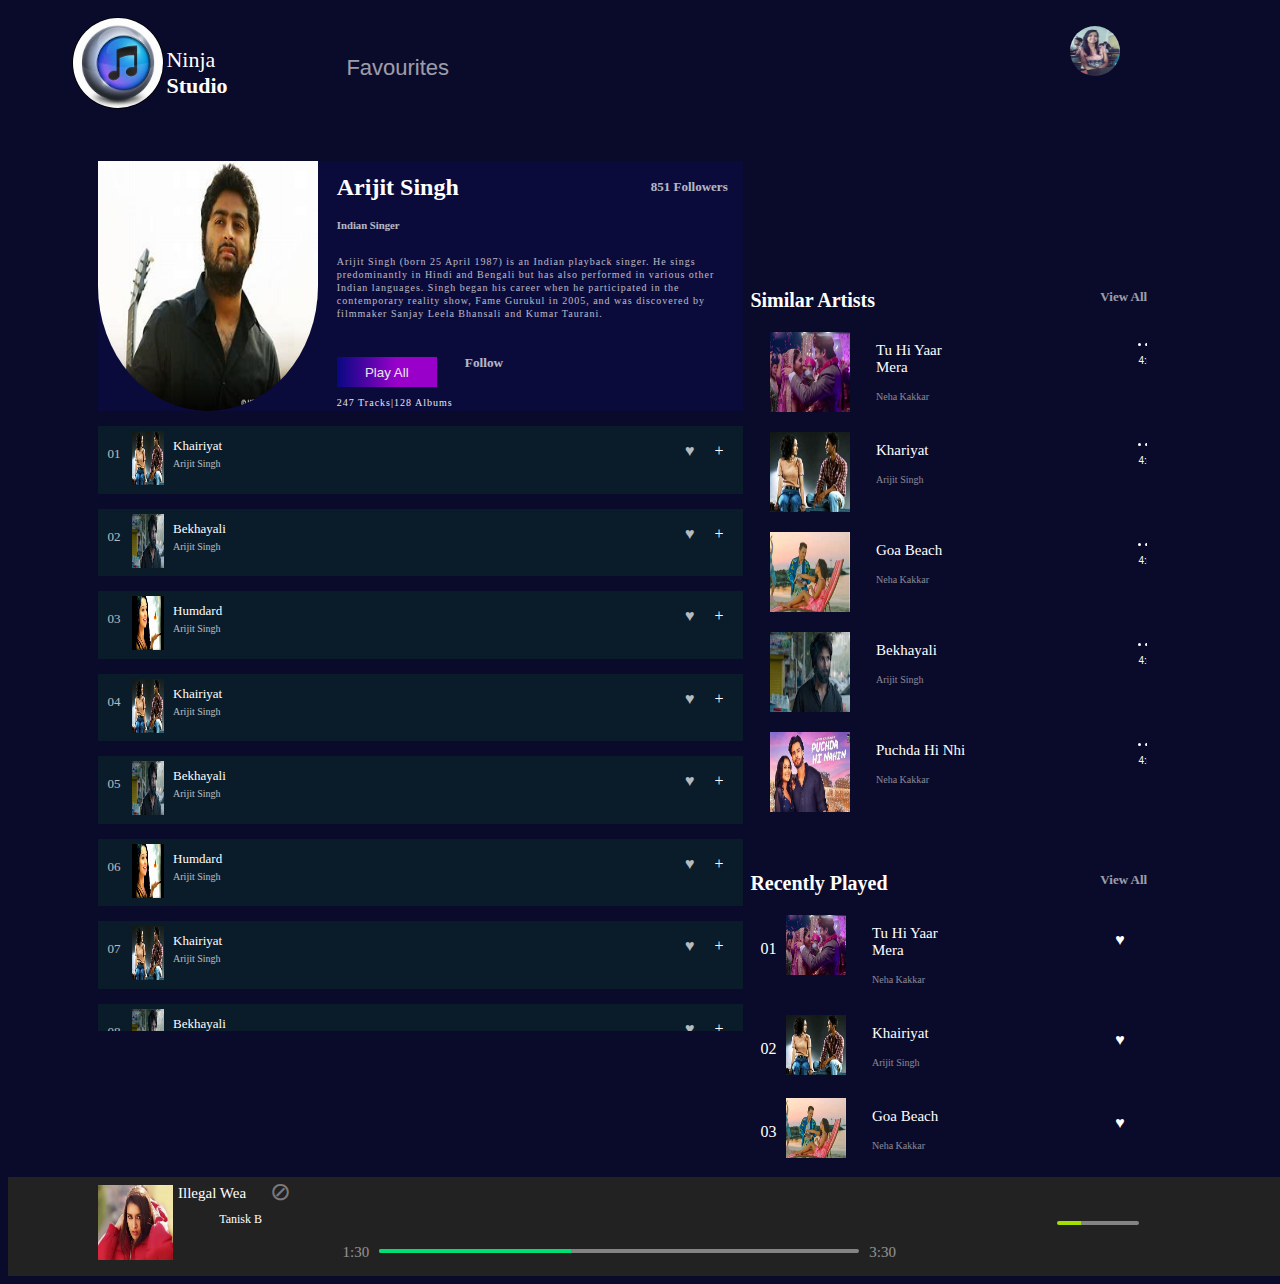
<file: all html files/arijit singh.html>
<!DOCTYPE html>
<html>
<head>
	<title>Single PlayList-Arijit Singh</title>
	<link rel="stylesheet" type="text/css" href="../all css files/arijit singh.css">
	<link rel="stylesheet" href="https://use.fontawesome.com/releases/v5.5.0/css/all.css" integrity="sha384-B4dIYHKNBt8Bc12p+WXckhzcICo0wtJAoU8YZTY5qE0Id1GSseTk6S+L3BlXeVIU" crossorigin="anonymous">
</head>
<body>
<!--start of main body-->
	<div class="structure">

	<!--navigation bar-->
	<div class="navigation">
           	<div class="icons">
           		<span><a href="../index.html"><img src="../images and video/icon1.jfif"></a></span>
           		<p>Ninja<br><b>Studio</b></p>
                <div id="fav">Favourites</div>
           	</div>
            <div class="search-box">
          <input class="search-txt" type="text" name="box" placeholder="Search">
          <a class="search-btn" href="#"><i style="color:white;" class="fas fa-search"></i></a>
        </div>
        <div class="bell"><i class="fas fa-bell"></i></div>
        <div class="profile"><img src="../images and video/priya.jpg"></div>
    </div>

    <!--the left side body-->
    <div class="left">
	<div class="mainphoto">
		<a href="#"><img src="../images and video/arijit.jpg"></a>
		<div class="content">
			<h2>Arijit Singh</h2>
			<h6 class="text-opacity">Indian Singer</h6>
			<p class="text-opacity">Arijit Singh (born 25 April 1987) is an Indian playback singer. He sings predominantly in Hindi and Bengali but has also performed in various other Indian languages. Singh began his career when he participated in the contemporary reality show, Fame Gurukul in 2005, and was discovered by filmmaker Sanjay Leela Bhansali and Kumar Taurani.</p>
			<button class="text-opacity1">Play All</button>
			<p class="text-opacity1">247 Tracks|128 Albums</p>
			<h5 class="text-opacity">Follow</h5>
		</div>
	</div>

	<!--table containing all the songs of singer-->
	<div class="table">
		<div class="column">
			<p class="text-opacity song">01</p>
			<div class="left-side">
			<img src="../images and video/arijit1.jpg">
			<p class="song1">Khairiyat</p>
			<p class="text-opacity sing">Arijit Singh</p></div>
			<div class="side">
			<p class="like text-opacity">&#9829;</p>
			<p class="add">+</p></div>
		</div>
		<div class="column">
			<p class="text-opacity song">02</p>
			<div class="left-side">
			<img src="../images and video/arijit2.jpg">
			<p class="song1">Bekhayali</p>
			<p class="text-opacity sing">Arijit Singh</p></div>
			<div class="side">
			<p class="like text-opacity">&#9829;</p>
			<p class="add">+</p></div>
		</div>
		<div class="column">
			<p class="text-opacity song">03</p>
			<div class="left-side">
			<img src="../images and video/arijit3.jpg">
			<p class="song1">Humdard</p>
			<p class="text-opacity sing">Arijit Singh</p></div>
			<div class="side">
			<p class="like text-opacity">&#9829;</p>
			<p class="add">+</p></div>
		</div>
		<div class="column">
			<p class="text-opacity song">04</p>
			<div class="left-side">
			<img src="../images and video/arijit1.jpg">
			<p class="song1">Khairiyat</p>
			<p class="text-opacity sing">Arijit Singh</p></div>
			<div class="side">
			<p class="like text-opacity">&#9829;</p>
			<p class="add">+</p></div>
		</div>
		<div class="column">
			<p class="text-opacity song">05</p>
			<div class="left-side">
			<img src="../images and video/arijit2.jpg">
			<p class="song1">Bekhayali</p>
			<p class="text-opacity sing">Arijit Singh</p></div>
			<div class="side">
			<p class="like text-opacity">&#9829;</p>
			<p class="add">+</p></div>
		</div>
		<div class="column">
			<p class="text-opacity song">06</p>
			<div class="left-side">
			<img src="../images and video/arijit3.jpg">
			<p class="song1">Humdard</p>
			<p class="text-opacity sing">Arijit Singh</p></div>
			<div class="side">
			<p class="like text-opacity">&#9829;</p>
			<p class="add">+</p></div>
		</div>
		<div class="column">
			<p class="text-opacity song">07</p>
			<div class="left-side">
			<img src="../images and video/arijit1.jpg">
			<p class="song1">Khairiyat</p>
			<p class="text-opacity sing">Arijit Singh</p></div>
			<div class="side">
			<p class="like text-opacity">&#9829;</p>
			<p class="add">+</p></div>
		</div>
		<div class="column">
			<p class="text-opacity song">08</p>
			<div class="left-side">
			<img src="../images and video/arijit2.jpg">
			<p class="song1">Bekhayali</p>
			<p class="text-opacity sing">Arijit Singh</p></div>
			<div class="side">
			<p class="like text-opacity">&#9829;</p>
			<p class="add">+</p></div>
		</div>
		<div class="column">
			<p class="text-opacity song">09</p>
			<div class="left-side">
			<img src="../images and video/arijit3.jpg">
			<p class="song1">Humdard</p>
			<p class="text-opacity sing">Arijit Singh</p></div>
			<div class="side">
			<p class="like text-opacity">&#9829;</p>
			<p class="add">+</p></div>
		</div>
		<div class="column">
			<p class="text-opacity song">10</p>
			<div class="left-side">
			<img src="../images and video/arijit1.jpg">
			<p class="song1">Khairiyat</p>
			<p class="text-opacity sing">Arijit Singh</p></div>
			<div class="side">
			<p class="like text-opacity">&#9829;</p>
			<p class="add">+</p></div>
		</div>
		<div class="column">
			<p class="text-opacity song">11</p>
			<div class="left-side">
			<img src="../images and video/arijit2.jpg">
			<p class="song1">Bekhayali</p>
			<p class="text-opacity sing">Arijit Singh</p></div>
			<div class="side">
			<p class="like text-opacity">&#9829;</p>
			<p class="add">+</p></div>
		</div>
		<div class="column">
			<p class="text-opacity song">12</p>
			<div class="left-side">
			<img src="../images and video/arijit3.jpg">
			<p class="song1">Humdard</p>
			<p class="text-opacity sing">Arijit Singh</p></div>
			<div class="side">
			<p class="like text-opacity">&#9829;</p>
			<p class="add">+</p></div>
		</div>
		<div class="column">
			<p class="text-opacity song">13</p>
			<div class="left-side">
			<img src="../images and video/arijit1.jpg">
			<p class="song1">Khairiyat</p>
			<p class="text-opacity sing">Arijit Singh</p></div>
			<div class="side">
			<p class="like text-opacity">&#9829;</p>
			<p class="add">+</p></div>
		</div>
		<div class="column">
			<p class="text-opacity song">14</p>
			<div class="left-side">
			<img src="../images and video/arijit2.jpg">
			<p class="song1">Bekhayali</p>
			<p class="text-opacity sing">Arijit Singh</p></div>
			<div class="side">
			<p class="like text-opacity">&#9829;</p>
			<p class="add">+</p></div>
		</div>
		<div class="column">
			<p class="text-opacity song">15</p>
			<div class="left-side">
			<img src="../images and video/arijit3.jpg">
			<p class="song1">Humdard</p>
			<p class="text-opacity sing">Arijit Singh</p></div>
			<div class="side">
			<p class="like text-opacity">&#9829;</p>
			<p class="add">+</p></div>
		</div>
		<div class="column">
			<p class="text-opacity song">16</p>
			<div class="left-side">
			<img src="../images and video/arijit1.jpg">
			<p class="song1">Khairiyat</p>
			<p class="text-opacity sing">Arijit Singh</p></div>
			<div class="side">
			<p class="like text-opacity">&#9829;</p>
			<p class="add">+</p></div>
		</div>
		<div class="column">
			<p class="text-opacity song">17</p>
			<div class="left-side">
			<img src="../images and video/arijit2.jpg">
			<p class="song1">Bekhayali</p>
			<p class="text-opacity sing">Arijit Singh</p></div>
			<div class="side">
			<p class="like text-opacity">&#9829;</p>
			<p class="add">+</p></div>
		</div>
		<div class="column">
			<p class="text-opacity song">18</p>
			<div class="left-side">
			<img src="../images and video/arijit3.jpg">
			<p class="song1">Humdard</p>
			<p class="text-opacity sing">Arijit Singh</p></div>
			<div class="side">
			<p class="like text-opacity">&#9829;</p>
			<p class="add">+</p></div>
		</div>
		
	</div>
</div>
</div>



    <!--aside section containing similar artists and latest release-->

	<aside>
		<div class="part1">
		<div class="h2">
			Similar Artists
		</div>
		<div class="aside-img">
			<img src="../images and video/neha1.jpg">
			<div class="aside-text">
			<p class="aside-song">Tu Hi Yaar Mera</p>
			<p class="aside-sing">Neha Kakkar</p></div>
			<div class="aside-left">
                <span class="aside-dot"></span>
                <span class="aside-dot"></span>
                <span class="aside-dot"></span>
                <span class="aside-time">4:44</span>
            </div>
		</div>
		<div class="aside-img">
			<img src="../images and video/arijit1.jpg">
			<div class="aside-text">
			<p class="aside-song">Khariyat</p>
			<p class="aside-sing">Arijit Singh</p></div>
			<div class="aside-left">
                <span class="aside-dot"></span>
                <span class="aside-dot"></span>
                <span class="aside-dot"></span>
                <span class="aside-time">4:44</span>
            </div>
		</div>
		<div class="aside-img">
			<img src="../images and video/neha2.jpg">
			<div class="aside-text">
			<p class="aside-song">Goa Beach</p>
			<p class="aside-sing">Neha Kakkar</p></div>
			<div class="aside-left">
                <span class="aside-dot"></span>
                <span class="aside-dot"></span>
                <span class="aside-dot"></span>
                <span class="aside-time">4:44</span>
            </div>
		</div>
		<div class="aside-img">
			<img src="../images and video/arijit2.jpg">
			<div class="aside-text">
			<p class="aside-song">Bekhayali</p>
			<p class="aside-sing">Arijit Singh</p></div>
			<div class="aside-left">
                <span class="aside-dot"></span>
                <span class="aside-dot"></span>
                <span class="aside-dot"></span>
                <span class="aside-time">4:44</span>
            </div>
		</div>
		<div class="aside-img">
			<img src="../images and video/neha3.jpg">
			<div class="aside-text">
			<p class="aside-song">Puchda Hi Nhi</p>
			<p class="aside-sing">Neha Kakkar</p></div>
			<div class="aside-left">
                <span class="aside-dot"></span>
                <span class="aside-dot"></span>
                <span class="aside-dot"></span>
                <span class="aside-time">4:44</span>
            </div>
		</div>
	</div>
	<div class="part2">
		<div class="h2">
			Recently Played
		</div>
		<div class="aside-img2">
			<p class="number">01</p>
			<img src="../images and video/neha1.jpg">
			<div class="aside-text">
			<p class="aside-song">Tu Hi Yaar Mera</p>
			<p class="aside-sing">Neha Kakkar</p></div>
			<div class="aside-left2">
                <span class="aside-like">&#9829;</span>
            </div>
		</div>
		<div class="aside-img2">
			<p class="number">02</p>
			<img src="../images and video/arijit1.jpg">
			<div class="aside-text">
			<p class="aside-song">Khairiyat</p>
			<p class="aside-sing">Arijit Singh</p></div>
			<div class="aside-left2">
                <span class="aside-like">&#9829;</span>
            </div>
		</div>
		<div class="aside-img2">
			<p class="number">03</p>
			<img src="../images and video/neha2.jpg">
			<div class="aside-text">
			<p class="aside-song">Goa Beach</p>
			<p class="aside-sing">Neha Kakkar</p></div>
			<div class="aside-left2">
                <span class="aside-like">&#9829;</span>
            </div>
		</div>
		<div class="aside-img2">
			<p class="number">04</p>
			<img src="../images and video/arijit2.jpg">
			<div class="aside-text">
			<p class="aside-song">Bekhayali</p>
			<p class="aside-sing">Arijit Singh</p></div>
			<div class="aside-left2">
                <span class="aside-like">&#9829;</span>
            </div>
		</div>
		<div class="aside-img2">
			<p class="number">05</p>
			<img src="../images and video/neha3.jpg">
			<div class="aside-text">
			<p class="aside-song">Puchda Hi Nhi</p>
			<p class="aside-sing">Neha Kakkar</p></div>
			<div class="aside-left2">
                <span class="aside-like">&#9829;</span>
            </div>
		</div>
	</aside>
	

	<!--bottom music player-->
	<div class="footer">
        <div id="song-container">
            <img src="../images and video/illegal-weapon.jpg">
            <div id="singer-container">
                <p class="song">Illegal Wea</p>
                <p class="sing">Tanisk B</p>
            </div>
            <p class="like"><i class="far fa-heart"></i></p>
            <p class="circle">&#8856;</p>
        </div>
        <div class="tools">
            <span><i class="fas fa-random"></i></span>
            <span><i class="fas fa-step-backward"></i></span>
            <span><i class="far fa-play-circle"></i></span>
            <span><i class="fas fa-step-forward"></i></span>
            <span><i class="fas fa-redo-alt"></i></i></span>
        </div>
        <div class="bar">
            <span class="start-time">1:30</span>
            <div class="total-bar">
                <span class="colored-bar"></span>
                <span class="colored-circle">
                <i class="fas fa-circle"></i>
                </span>
            </div>
            <span class="end-time">3:30</span>
        </div>
        <div class="tools-side">
            <span><i class="fas fa-list"></i></span>
            <span><i class="fas fa-tv"></i></span>
            <span><i class="fas fa-volume-up"></i></span>
            <div class="small-bar">
                <div class="small-total-bar">
                    <span class="small-colored-bar">
                    </span>
                    <span class="small-colored-circle">
                    <i class="fas fa-circle"></i>
                    </span>
                </div>
            </div>
            <span><i class="fas fa-expand"></i></span>
        </div>
    </div>
</div>
</body>
</html>
</file>
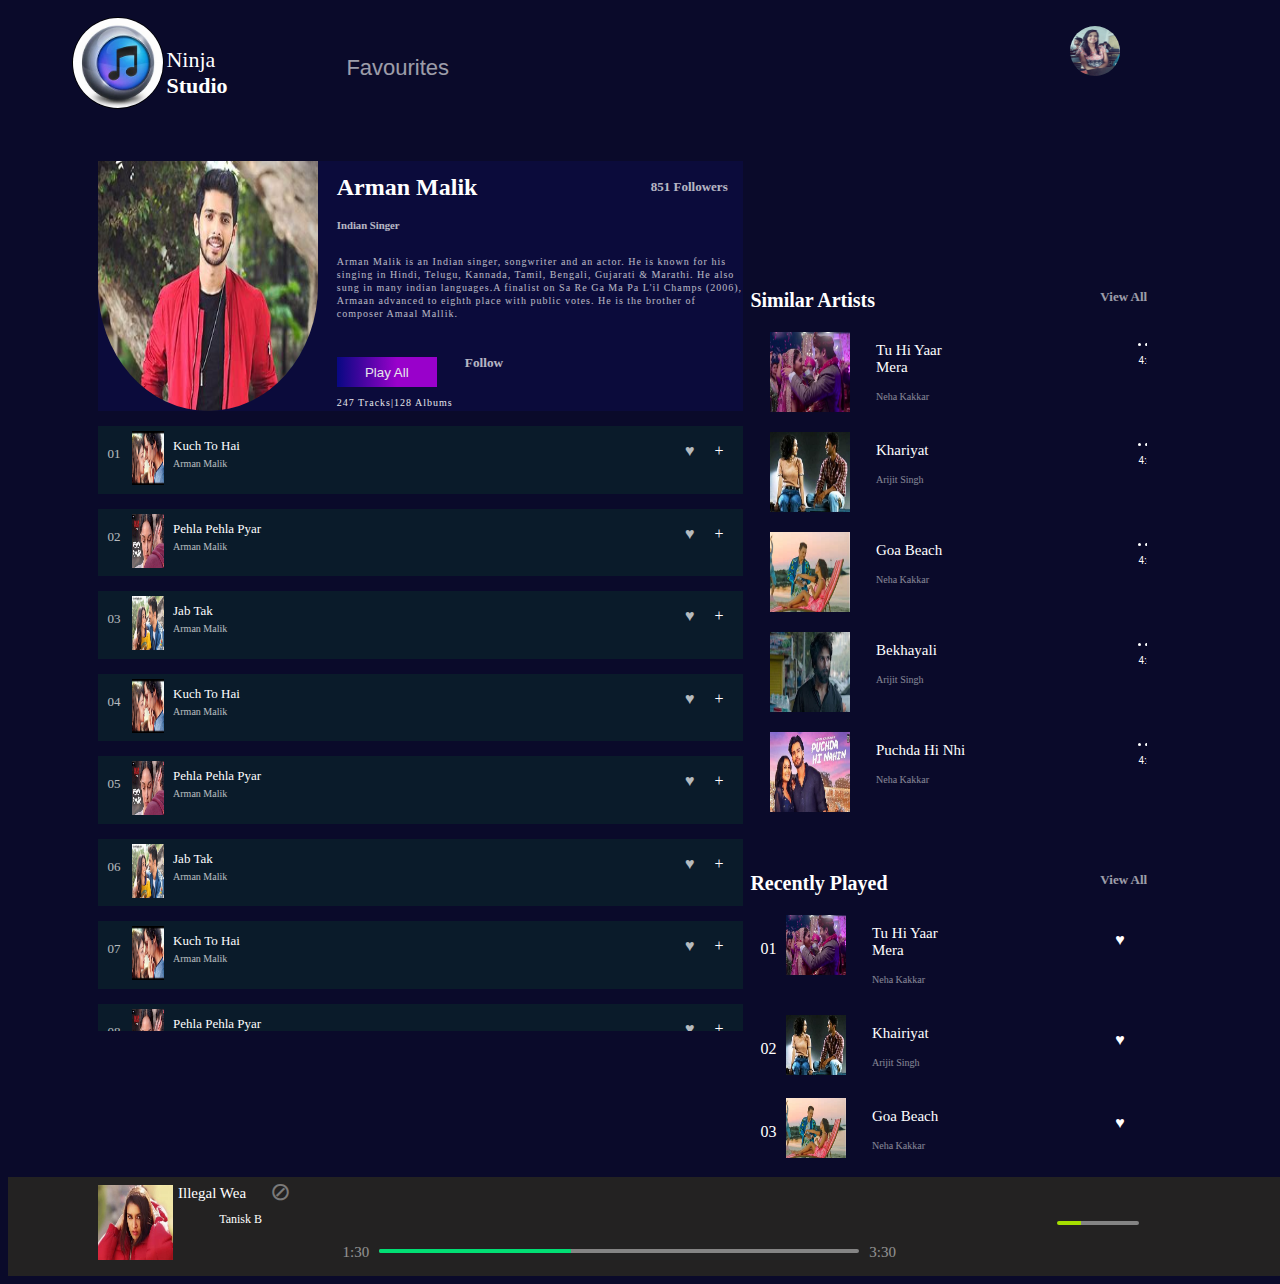
<file: all html files/arman malik.html>
<!DOCTYPE html>
<html>
<head>
	<title>Single Playlist-Arman Malik</title>
	<link rel="stylesheet" type="text/css" href="../all css files/arman malik.css">
	<link rel="stylesheet" href="https://use.fontawesome.com/releases/v5.5.0/css/all.css" integrity="sha384-B4dIYHKNBt8Bc12p+WXckhzcICo0wtJAoU8YZTY5qE0Id1GSseTk6S+L3BlXeVIU" crossorigin="anonymous">
</head>
<body>
<!--start of main body-->
	<div class="structure">

	<!--navigation bar-->
	<div class="navigation">
           	<div class="icons">
           		<span><a href="../index.html"><img src="../images and video/icon1.jfif"></a></span>
           		<p>Ninja<br><b>Studio</b></p>
                <div id="fav">Favourites</div>
           	</div>
            <div class="search-box">
          <input class="search-txt" type="text" name="box" placeholder="Search">
          <a class="search-btn" href="#"><i style="color:white;" class="fas fa-search"></i></a>
        </div>
        <div class="bell"><i class="fas fa-bell"></i></div>
        <div class="profile"><img src="../images and video/priya.jpg"></div>
    </div>

    <!--the left side body-->
    <div class="left">
	<div class="mainphoto">
		<a href="#"><img src="../images and video/arman.jpg"></a>
		<div class="content">
			<h2>Arman Malik</h2>
			<h6 class="text-opacity">Indian Singer</h6>
			<p class="text-opacity">Arman Malik is an Indian singer, songwriter and an actor. He is known for his singing in Hindi, Telugu, Kannada, Tamil, Bengali, Gujarati & Marathi. He also sung in many indian languages.A finalist on Sa Re Ga Ma Pa L'il Champs (2006), Armaan advanced to eighth place with public votes. He is the brother of composer Amaal Mallik.</p>
			<button class="text-opacity1">Play All</button>
			<p class="text-opacity1">247 Tracks|128 Albums</p>
			<h5 class="text-opacity">Follow</h5>
		</div>
	</div>

	<!--table containing all the songs of singer-->
	<div class="table">
		<div class="column">
			<p class="text-opacity song">01</p>
			<div class="left-side">
			<img src="../images and video/arman1.jpg">
			<p class="song1">Kuch To Hai</p>
			<p class="text-opacity sing">Arman Malik</p></div>
			<div class="side">
			<p class="like text-opacity">&#9829;</p>
			<p class="add">+</p></div>
		</div>
		<div class="column">
			<p class="text-opacity song">02</p>
			<div class="left-side">
			<img src="../images and video/arman2.jpg">
			<p class="song1">Pehla Pehla Pyar</p>
			<p class="text-opacity sing">Arman Malik</p></div>
			<div class="side">
			<p class="like text-opacity">&#9829;</p>
			<p class="add">+</p></div>
		</div>
		<div class="column">
			<p class="text-opacity song">03</p>
			<div class="left-side">
			<img src="../images and video/arman3.jpg">
			<p class="song1">Jab Tak</p>
			<p class="text-opacity sing">Arman Malik</p></div>
			<div class="side">
			<p class="like text-opacity">&#9829;</p>
			<p class="add">+</p></div>
		</div>
		<div class="column">
			<p class="text-opacity song">04</p>
			<div class="left-side">
			<img src="../images and video/arman1.jpg">
			<p class="song1">Kuch To Hai</p>
			<p class="text-opacity sing">Arman Malik</p></div>
			<div class="side">
			<p class="like text-opacity">&#9829;</p>
			<p class="add">+</p></div>
		</div>
		<div class="column">
			<p class="text-opacity song">05</p>
			<div class="left-side">
			<img src="../images and video/arman2.jpg">
			<p class="song1">Pehla Pehla Pyar</p>
			<p class="text-opacity sing">Arman Malik</p></div>
			<div class="side">
			<p class="like text-opacity">&#9829;</p>
			<p class="add">+</p></div>
		</div>
		<div class="column">
			<p class="text-opacity song">06</p>
			<div class="left-side">
			<img src="../images and video/arman3.jpg">
			<p class="song1">Jab Tak</p>
			<p class="text-opacity sing">Arman Malik</p></div>
			<div class="side">
			<p class="like text-opacity">&#9829;</p>
			<p class="add">+</p></div>
		</div>
		<div class="column">
			<p class="text-opacity song">07</p>
			<div class="left-side">
			<img src="../images and video/arman1.jpg">
			<p class="song1">Kuch To Hai</p>
			<p class="text-opacity sing">Arman Malik</p></div>
			<div class="side">
			<p class="like text-opacity">&#9829;</p>
			<p class="add">+</p></div>
		</div>
		<div class="column">
			<p class="text-opacity song">08</p>
			<div class="left-side">
			<img src="../images and video/arman2.jpg">
			<p class="song1">Pehla Pehla Pyar</p>
			<p class="text-opacity sing">Arman Malik</p></div>
			<div class="side">
			<p class="like text-opacity">&#9829;</p>
			<p class="add">+</p></div>
		</div>
		<div class="column">
			<p class="text-opacity song">09</p>
			<div class="left-side">
			<img src="../images and video/arman3.jpg">
			<p class="song1">Jab Tak</p>
			<p class="text-opacity sing">Arman Malik</p></div>
			<div class="side">
			<p class="like text-opacity">&#9829;</p>
			<p class="add">+</p></div>
		</div>
		<div class="column">
			<p class="text-opacity song">10</p>
			<div class="left-side">
			<img src="../images and video/arman1.jpg">
			<p class="song1">Kuch To Hai</p>
			<p class="text-opacity sing">Arman Malik</p></div>
			<div class="side">
			<p class="like text-opacity">&#9829;</p>
			<p class="add">+</p></div>
		</div>
		<div class="column">
			<p class="text-opacity song">11</p>
			<div class="left-side">
			<img src="../images and video/arman2.jpg">
			<p class="song1">Pehla Pehla Pyar</p>
			<p class="text-opacity sing">Arman Malik</p></div>
			<div class="side">
			<p class="like text-opacity">&#9829;</p>
			<p class="add">+</p></div>
		</div>
		<div class="column">
			<p class="text-opacity song">12</p>
			<div class="left-side">
			<img src="../images and video/arman3.jpg">
			<p class="song1">Jab Tak</p>
			<p class="text-opacity sing">Arman Malik</p></div>
			<div class="side">
			<p class="like text-opacity">&#9829;</p>
			<p class="add">+</p></div>
		</div>
		<div class="column">
			<p class="text-opacity song">13</p>
			<div class="left-side">
			<img src="../images and video/arman1.jpg">
			<p class="song1">Kuch To Hai</p>
			<p class="text-opacity sing">Arman Malik</p></div>
			<div class="side">
			<p class="like text-opacity">&#9829;</p>
			<p class="add">+</p></div>
		</div>
		<div class="column">
			<p class="text-opacity song">14</p>
			<div class="left-side">
			<img src="../images and video/arman2.jpg">
			<p class="song1">Pehla Pehla Pyar</p>
			<p class="text-opacity sing">Arman Malik</p></div>
			<div class="side">
			<p class="like text-opacity">&#9829;</p>
			<p class="add">+</p></div>
		</div>
		<div class="column">
			<p class="text-opacity song">15</p>
			<div class="left-side">
			<img src="../images and video/arman3.jpg">
			<p class="song1">Jab Tak</p>
			<p class="text-opacity sing">Arman Malik</p></div>
			<div class="side">
			<p class="like text-opacity">&#9829;</p>
			<p class="add">+</p></div>
		</div>
		<div class="column">
			<p class="text-opacity song">16</p>
			<div class="left-side">
			<img src="../images and video/arman1.jpg">
			<p class="song1">Kuch To Hai</p>
			<p class="text-opacity sing">Arman Malik</p></div>
			<div class="side">
			<p class="like text-opacity">&#9829;</p>
			<p class="add">+</p></div>
		</div>
		<div class="column">
			<p class="text-opacity song">17</p>
			<div class="left-side">
			<img src="../images and video/arman2.jpg">
			<p class="song1">Pehla Pehla Pyar</p>
			<p class="text-opacity sing">Arman Malik</p></div>
			<div class="side">
			<p class="like text-opacity">&#9829;</p>
			<p class="add">+</p></div>
		</div>
		<div class="column">
			<p class="text-opacity song">18</p>
			<div class="left-side">
			<img src="../images and video/arman3.jpg">
			<p class="song1">Jab Tak</p>
			<p class="text-opacity sing">Arman Malik</p></div>
			<div class="side">
			<p class="like text-opacity">&#9829;</p>
			<p class="add">+</p></div>
		</div>


		</div>
	</div>
</div>




<!--aside section containing similar artists and latest release-->
	<aside>
		<div class="part1">
		<div class="h2">
			Similar Artists
		</div>
		<div class="aside-img">
			<img src="../images and video/neha1.jpg">
			<div class="aside-text">
			<p class="aside-song">Tu Hi Yaar Mera</p>
			<p class="aside-sing">Neha Kakkar</p></div>
			<div class="aside-left">
                <span class="aside-dot"></span>
                <span class="aside-dot"></span>
                <span class="aside-dot"></span>
                <span class="aside-time">4:44</span>
            </div>
		</div>
		<div class="aside-img">
			<img src="../images and video/arijit1.jpg">
			<div class="aside-text">
			<p class="aside-song">Khariyat</p>
			<p class="aside-sing">Arijit Singh</p></div>
			<div class="aside-left">
                <span class="aside-dot"></span>
                <span class="aside-dot"></span>
                <span class="aside-dot"></span>
                <span class="aside-time">4:44</span>
            </div>
		</div>
		<div class="aside-img">
			<img src="../images and video/neha2.jpg">
			<div class="aside-text">
			<p class="aside-song">Goa Beach</p>
			<p class="aside-sing">Neha Kakkar</p></div>
			<div class="aside-left">
                <span class="aside-dot"></span>
                <span class="aside-dot"></span>
                <span class="aside-dot"></span>
                <span class="aside-time">4:44</span>
            </div>
		</div>
		<div class="aside-img">
			<img src="../images and video/arijit2.jpg">
			<div class="aside-text">
			<p class="aside-song">Bekhayali</p>
			<p class="aside-sing">Arijit Singh</p></div>
			<div class="aside-left">
                <span class="aside-dot"></span>
                <span class="aside-dot"></span>
                <span class="aside-dot"></span>
                <span class="aside-time">4:44</span>
            </div>
		</div>
		<div class="aside-img">
			<img src="../images and video/neha3.jpg">
			<div class="aside-text">
			<p class="aside-song">Puchda Hi Nhi</p>
			<p class="aside-sing">Neha Kakkar</p></div>
			<div class="aside-left">
                <span class="aside-dot"></span>
                <span class="aside-dot"></span>
                <span class="aside-dot"></span>
                <span class="aside-time">4:44</span>
            </div>
		</div>
	</div>
	<div class="part2">
		<div class="h2">
			Recently Played
		</div>
		<div class="aside-img2">
			<p class="number">01</p>
			<img src="../images and video/neha1.jpg">
			<div class="aside-text">
			<p class="aside-song">Tu Hi Yaar Mera</p>
			<p class="aside-sing">Neha Kakkar</p></div>
			<div class="aside-left2">
                <span class="aside-like">&#9829;</span>
            </div>
		</div>
		<div class="aside-img2">
			<p class="number">02</p>
			<img src="../images and video/arijit1.jpg">
			<div class="aside-text">
			<p class="aside-song">Khairiyat</p>
			<p class="aside-sing">Arijit Singh</p></div>
			<div class="aside-left2">
                <span class="aside-like">&#9829;</span>
            </div>
		</div>
		<div class="aside-img2">
			<p class="number">03</p>
			<img src="../images and video/neha2.jpg">
			<div class="aside-text">
			<p class="aside-song">Goa Beach</p>
			<p class="aside-sing">Neha Kakkar</p></div>
			<div class="aside-left2">
                <span class="aside-like">&#9829;</span>
            </div>
		</div>
		<div class="aside-img2">
			<p class="number">04</p>
			<img src="../images and video/arijit2.jpg">
			<div class="aside-text">
			<p class="aside-song">Bekhayali</p>
			<p class="aside-sing">Arijit Singh</p></div>
			<div class="aside-left2">
                <span class="aside-like">&#9829;</span>
            </div>
		</div>
		<div class="aside-img2">
			<p class="number">05</p>
			<img src="../images and video/neha3.jpg">
			<div class="aside-text">
			<p class="aside-song">Puchda Hi Nhi</p>
			<p class="aside-sing">Neha Kakkar</p></div>
			<div class="aside-left2">
                <span class="aside-like">&#9829;</span>
            </div>
		</div>
	</aside>
	

	<!--bottom music player-->
	<div class="footer">
        <div id="song-container">
            <img src="../images and video/illegal-weapon.jpg">
            <div id="singer-container">
                <p class="song">Illegal Wea</p>
                <p class="sing">Tanisk B</p>
            </div>
            <p class="like"><i class="far fa-heart"></i></p>
            <p class="circle">&#8856;</p>
        </div>
        <div class="tools">
            <span><i class="fas fa-random"></i></span>
            <span><i class="fas fa-step-backward"></i></span>
            <span><i class="far fa-play-circle"></i></span>
            <span><i class="fas fa-step-forward"></i></span>
            <span><i class="fas fa-redo-alt"></i></i></span>
        </div>
        <div class="bar">
            <span class="start-time">1:30</span>
            <div class="total-bar">
                <span class="colored-bar"></span>
                <span class="colored-circle">
                <i class="fas fa-circle"></i>
                </span>
            </div>
            <span class="end-time">3:30</span>
        </div>
        <div class="tools-side">
            <span><i class="fas fa-list"></i></span>
            <span><i class="fas fa-tv"></i></span>
            <span><i class="fas fa-volume-up"></i></span>
            <div class="small-bar">
                <div class="small-total-bar">
                    <span class="small-colored-bar">
                    </span>
                    <span class="small-colored-circle">
                    <i class="fas fa-circle"></i>
                    </span>
                </div>
            </div>
            <span><i class="fas fa-expand"></i></span>
        </div>
    </div>
</div>
</body>
</html>
</file>
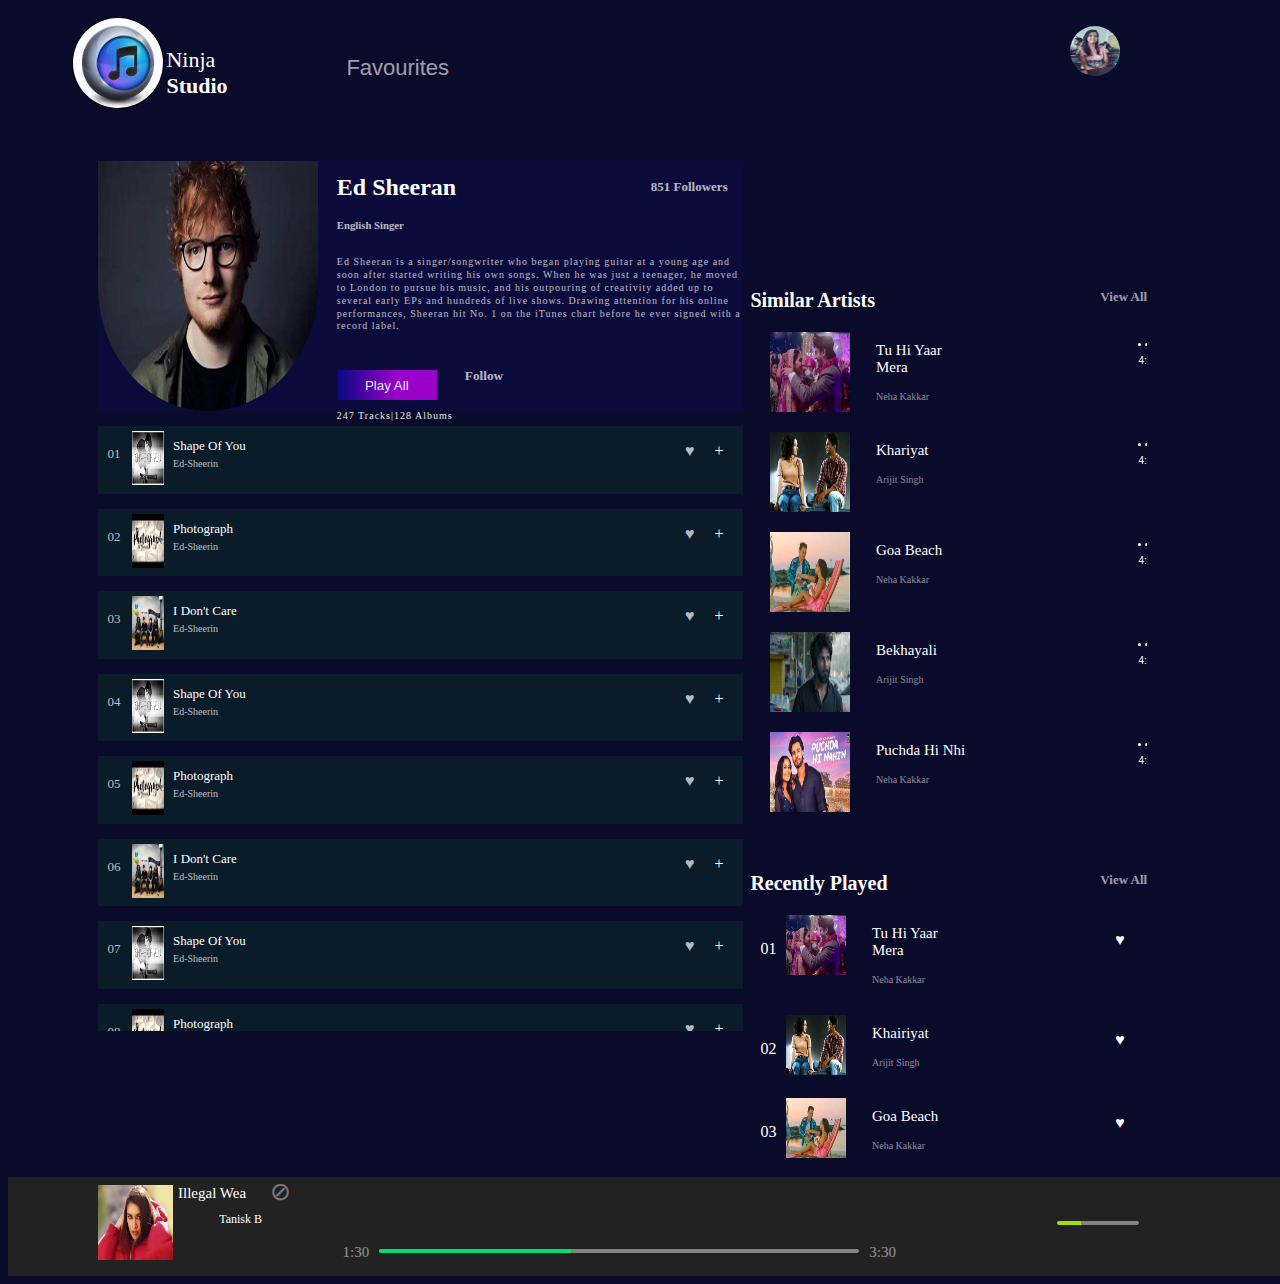
<file: all html files/ed-sheerin.html>
<!DOCTYPE html>
<html>
<head>
	<title>Single PlayList-Ed Sheerin</title>
	<link rel="stylesheet" type="text/css" href="../all css files/ed-sheerin.css">
	<link rel="stylesheet" href="https://use.fontawesome.com/releases/v5.5.0/css/all.css" integrity="sha384-B4dIYHKNBt8Bc12p+WXckhzcICo0wtJAoU8YZTY5qE0Id1GSseTk6S+L3BlXeVIU" crossorigin="anonymous">
</head>
<body>
<!--start of main body-->
	<div class="structure">

	<!--navigation bar-->
	<div class="navigation">
           	<div class="icons">
           		<span><a href="../index.html"><img src="../images and video/icon1.jfif"></a></span>
           		<p>Ninja<br><b>Studio</b></p>
                <div id="fav">Favourites</div>
           	</div>
            <div class="search-box">
          <input class="search-txt" type="text" name="box" placeholder="Search">
          <a class="search-btn" href="#"><i style="color:white;" class="fas fa-search"></i></a>
        </div>
        <div class="bell"><i class="fas fa-bell"></i></div>
        <div class="profile"><img src="../images and video/priya.jpg"></div>
    </div>

    <!--the left side body-->
    <div class="left">
	<div class="mainphoto">
		<a href="#"><img src="../images and video/singer1.jfif"></a>
		<div class="content">
			<h2>Ed Sheeran</h2>
			<h6 class="text-opacity">English Singer</h6>
			<p class="text-opacity">Ed Sheeran is a singer/songwriter who began playing guitar at a young age and soon after started writing his own songs. When he was just a teenager, he moved to London to pursue his music, and his outpouring of creativity added up to several early EPs and hundreds of live shows. Drawing attention for his online performances, Sheeran hit No. 1 on the iTunes chart before he ever signed with a record label.</p>
			<button class="text-opacity1">Play All</button>
			<p class="text-opacity1">247 Tracks|128 Albums</p>
			<h5 class="text-opacity">Follow</h5>
		</div>
	</div>

	<!--table containing all the songs of singer-->
	<div class="table">
		<div class="column">
			<p class="text-opacity song">01</p>
			<div class="left-side">
			<img src="../images and video/ed1.jpg">
			<p class="song1">Shape Of You</p>
			<p class="text-opacity sing">Ed-Sheerin</p></div>
			<div class="side">
			<p class="like text-opacity">&#9829;</p>
			<p class="add">+</p></div>
		</div>
		<div class="column">
			<p class="text-opacity song">02</p>
			<div class="left-side">
			<img src="../images and video/ed2.jpg">
			<p class="song1">Photograph</p>
			<p class="text-opacity sing">Ed-Sheerin</p></div>
			<div class="side">
			<p class="like text-opacity">&#9829;</p>
			<p class="add">+</p></div>
		</div>
		<div class="column">
			<p class="text-opacity song">03</p>
			<div class="left-side">
			<img src="../images and video/ed3.jpg">
			<p class="song1">I Don't Care</p>
			<p class="text-opacity sing">Ed-Sheerin</p></div>
			<div class="side">
			<p class="like text-opacity">&#9829;</p>
			<p class="add">+</p></div>
		</div>
		<div class="column">
			<p class="text-opacity song">04</p>
			<div class="left-side">
			<img src="../images and video/ed1.jpg">
			<p class="song1">Shape Of You</p>
			<p class="text-opacity sing">Ed-Sheerin</p></div>
			<div class="side">
			<p class="like text-opacity">&#9829;</p>
			<p class="add">+</p></div>
		</div>
		<div class="column">
			<p class="text-opacity song">05</p>
			<div class="left-side">
			<img src="../images and video/ed2.jpg">
			<p class="song1">Photograph</p>
			<p class="text-opacity sing">Ed-Sheerin</p></div>
			<div class="side">
			<p class="like text-opacity">&#9829;</p>
			<p class="add">+</p></div>
		</div>
		<div class="column">
			<p class="text-opacity song">06</p>
			<div class="left-side">
			<img src="../images and video/ed3.jpg">
			<p class="song1">I Don't Care</p>
			<p class="text-opacity sing">Ed-Sheerin</p></div>
			<div class="side">
			<p class="like text-opacity">&#9829;</p>
			<p class="add">+</p></div>
		</div>
		<div class="column">
			<p class="text-opacity song">07</p>
			<div class="left-side">
			<img src="../images and video/ed1.jpg">
			<p class="song1">Shape Of You</p>
			<p class="text-opacity sing">Ed-Sheerin</p></div>
			<div class="side">
			<p class="like text-opacity">&#9829;</p>
			<p class="add">+</p></div>
		</div>
		<div class="column">
			<p class="text-opacity song">08</p>
			<div class="left-side">
			<img src="../images and video/ed2.jpg">
			<p class="song1">Photograph</p>
			<p class="text-opacity sing">Ed-Sheerin</p></div>
			<div class="side">
			<p class="like text-opacity">&#9829;</p>
			<p class="add">+</p></div>
		</div>
		<div class="column">
			<p class="text-opacity song">09</p>
			<div class="left-side">
			<img src="../images and video/ed3.jpg">
			<p class="song1">I Don't Care</p>
			<p class="text-opacity sing">Ed-Sheerin</p></div>
			<div class="side">
			<p class="like text-opacity">&#9829;</p>
			<p class="add">+</p></div>
		</div>
		<div class="column">
			<p class="text-opacity song">10</p>
			<div class="left-side">
			<img src="../images and video/ed1.jpg">
			<p class="song1">Shape Of You</p>
			<p class="text-opacity sing">Ed-Sheerin</p></div>
			<div class="side">
			<p class="like text-opacity">&#9829;</p>
			<p class="add">+</p></div>
		</div>
		<div class="column">
			<p class="text-opacity song">11</p>
			<div class="left-side">
			<img src="../images and video/ed2.jpg">
			<p class="song1">Photograph</p>
			<p class="text-opacity sing">Ed-Sheerin</p></div>
			<div class="side">
			<p class="like text-opacity">&#9829;</p>
			<p class="add">+</p></div>
		</div>
		<div class="column">
			<p class="text-opacity song">12</p>
			<div class="left-side">
			<img src="../images and video/ed3.jpg">
			<p class="song1">I Don't Care</p>
			<p class="text-opacity sing">Ed-Sheerin</p></div>
			<div class="side">
			<p class="like text-opacity">&#9829;</p>
			<p class="add">+</p></div>
		</div>
		<div class="column">
			<p class="text-opacity song">13</p>
			<div class="left-side">
			<img src="../images and video/ed1.jpg">
			<p class="song1">Shape Of You</p>
			<p class="text-opacity sing">Ed-Sheerin</p></div>
			<div class="side">
			<p class="like text-opacity">&#9829;</p>
			<p class="add">+</p></div>
		</div>
		<div class="column">
			<p class="text-opacity song">14</p>
			<div class="left-side">
			<img src="../images and video/ed2.jpg">
			<p class="song1">Photograph</p>
			<p class="text-opacity sing">Ed-Sheerin</p></div>
			<div class="side">
			<p class="like text-opacity">&#9829;</p>
			<p class="add">+</p></div>
		</div>
		<div class="column">
			<p class="text-opacity song">15</p>
			<div class="left-side">
			<img src="../images and video/ed3.jpg">
			<p class="song1">I Don't Care</p>
			<p class="text-opacity sing">Ed-Sheerin</p></div>
			<div class="side">
			<p class="like text-opacity">&#9829;</p>
			<p class="add">+</p></div>
		</div>
		<div class="column">
			<p class="text-opacity song">16</p>
			<div class="left-side">
			<img src="../images and video/ed1.jpg">
			<p class="song1">Shape Of You</p>
			<p class="text-opacity sing">Ed-Sheerin</p></div>
			<div class="side">
			<p class="like text-opacity">&#9829;</p>
			<p class="add">+</p></div>
		</div>
		<div class="column">
			<p class="text-opacity song">17</p>
			<div class="left-side">
			<img src="../images and video/ed2.jpg">
			<p class="song1">Photograph</p>
			<p class="text-opacity sing">Ed-Sheerin</p></div>
			<div class="side">
			<p class="like text-opacity">&#9829;</p>
			<p class="add">+</p></div>
		</div>
		<div class="column">
			<p class="text-opacity song">18</p>
			<div class="left-side">
			<img src="../images and video/ed3.jpg">
			<p class="song1">I Don't Care</p>
			<p class="text-opacity sing">Ed-Sheerin</p></div>
			<div class="side">
			<p class="like text-opacity">&#9829;</p>
			<p class="add">+</p></div>
		</div>
		


		</div>
	</div>
</div>




<!--aside section containing similar artists and latest release-->
	<aside>
		<div class="part1">
		<div class="h2">
			Similar Artists
		</div>
		<div class="aside-img">
			<img src="../images and video/neha1.jpg">
			<div class="aside-text">
			<p class="aside-song">Tu Hi Yaar Mera</p>
			<p class="aside-sing">Neha Kakkar</p></div>
			<div class="aside-left">
                <span class="aside-dot"></span>
                <span class="aside-dot"></span>
                <span class="aside-dot"></span>
                <span class="aside-time">4:44</span>
            </div>
		</div>
		<div class="aside-img">
			<img src="../images and video/arijit1.jpg">
			<div class="aside-text">
			<p class="aside-song">Khariyat</p>
			<p class="aside-sing">Arijit Singh</p></div>
			<div class="aside-left">
                <span class="aside-dot"></span>
                <span class="aside-dot"></span>
                <span class="aside-dot"></span>
                <span class="aside-time">4:44</span>
            </div>
		</div>
		<div class="aside-img">
			<img src="../images and video/neha2.jpg">
			<div class="aside-text">
			<p class="aside-song">Goa Beach</p>
			<p class="aside-sing">Neha Kakkar</p></div>
			<div class="aside-left">
                <span class="aside-dot"></span>
                <span class="aside-dot"></span>
                <span class="aside-dot"></span>
                <span class="aside-time">4:44</span>
            </div>
		</div>
		<div class="aside-img">
			<img src="../images and video/arijit2.jpg">
			<div class="aside-text">
			<p class="aside-song">Bekhayali</p>
			<p class="aside-sing">Arijit Singh</p></div>
			<div class="aside-left">
                <span class="aside-dot"></span>
                <span class="aside-dot"></span>
                <span class="aside-dot"></span>
                <span class="aside-time">4:44</span>
            </div>
		</div>
		<div class="aside-img">
			<img src="../images and video/neha3.jpg">
			<div class="aside-text">
			<p class="aside-song">Puchda Hi Nhi</p>
			<p class="aside-sing">Neha Kakkar</p></div>
			<div class="aside-left">
                <span class="aside-dot"></span>
                <span class="aside-dot"></span>
                <span class="aside-dot"></span>
                <span class="aside-time">4:44</span>
            </div>
		</div>
	</div>
	<div class="part2">
		<div class="h2">
			Recently Played
		</div>
		<div class="aside-img2">
			<p class="number">01</p>
			<img src="../images and video/neha1.jpg">
			<div class="aside-text">
			<p class="aside-song">Tu Hi Yaar Mera</p>
			<p class="aside-sing">Neha Kakkar</p></div>
			<div class="aside-left2">
                <span class="aside-like">&#9829;</span>
            </div>
		</div>
		<div class="aside-img2">
			<p class="number">02</p>
			<img src="../images and video/arijit1.jpg">
			<div class="aside-text">
			<p class="aside-song">Khairiyat</p>
			<p class="aside-sing">Arijit Singh</p></div>
			<div class="aside-left2">
                <span class="aside-like">&#9829;</span>
            </div>
		</div>
		<div class="aside-img2">
			<p class="number">03</p>
			<img src="../images and video/neha2.jpg">
			<div class="aside-text">
			<p class="aside-song">Goa Beach</p>
			<p class="aside-sing">Neha Kakkar</p></div>
			<div class="aside-left2">
                <span class="aside-like">&#9829;</span>
            </div>
		</div>
		<div class="aside-img2">
			<p class="number">04</p>
			<img src="../images and video/arijit2.jpg">
			<div class="aside-text">
			<p class="aside-song">Bekhayali</p>
			<p class="aside-sing">Arijit Singh</p></div>
			<div class="aside-left2">
                <span class="aside-like">&#9829;</span>
            </div>
		</div>
		<div class="aside-img2">
			<p class="number">05</p>
			<img src="../images and video/neha3.jpg">
			<div class="aside-text">
			<p class="aside-song">Puchda Hi Nhi</p>
			<p class="aside-sing">Neha Kakkar</p></div>
			<div class="aside-left2">
                <span class="aside-like">&#9829;</span>
            </div>
		</div>
	</aside>
	

	<!--bottom music player-->
	<div class="footer">
        <div id="song-container">
            <img src="../images and video/illegal-weapon.jpg">
            <div id="singer-container">
                <p class="song">Illegal Wea</p>
                <p class="sing">Tanisk B</p>
            </div>
            <p class="like"><i class="far fa-heart"></i></p>
            <p class="circle">&#8856;</p>
        </div>
        <div class="tools">
            <span><i class="fas fa-random"></i></span>
            <span><i class="fas fa-step-backward"></i></span>
            <span><i class="far fa-play-circle"></i></span>
            <span><i class="fas fa-step-forward"></i></span>
            <span><i class="fas fa-redo-alt"></i></i></span>
        </div>
        <div class="bar">
            <span class="start-time">1:30</span>
            <div class="total-bar">
                <span class="colored-bar"></span>
                <span class="colored-circle">
                <i class="fas fa-circle"></i>
                </span>
            </div>
            <span class="end-time">3:30</span>
        </div>
        <div class="tools-side">
            <span><i class="fas fa-list"></i></span>
            <span><i class="fas fa-tv"></i></span>
            <span><i class="fas fa-volume-up"></i></span>
            <div class="small-bar">
                <div class="small-total-bar">
                    <span class="small-colored-bar">
                    </span>
                    <span class="small-colored-circle">
                    <i class="fas fa-circle"></i>
                    </span>
                </div>
            </div>
            <span><i class="fas fa-expand"></i></span>
        </div>
    </div>
</div>
</body>
</html>
</file>
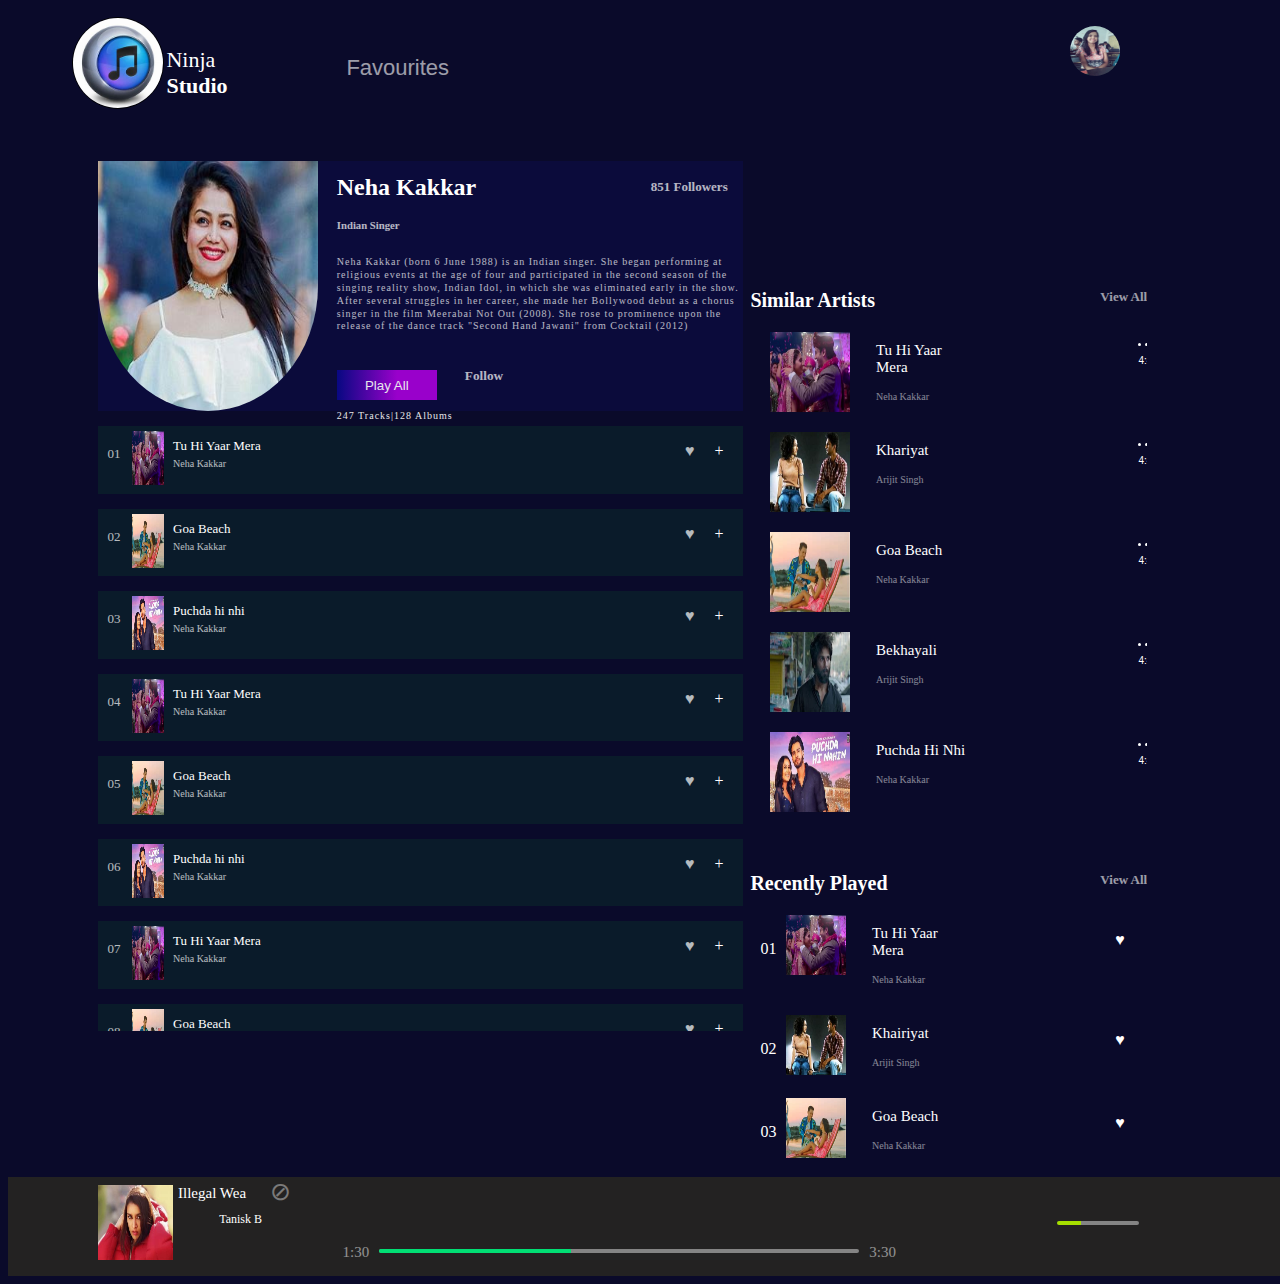
<file: all html files/neha kakkar.html>
<!DOCTYPE html>
<html>
<head>
	<title>Single PlayList-Neha Kakkar</title>
	<link rel="stylesheet" type="text/css" href="../all css files/neha kakkar.css">
	<link rel="stylesheet" href="https://use.fontawesome.com/releases/v5.5.0/css/all.css" integrity="sha384-B4dIYHKNBt8Bc12p+WXckhzcICo0wtJAoU8YZTY5qE0Id1GSseTk6S+L3BlXeVIU" crossorigin="anonymous">
</head>
<body>
<!--start of main body-->
    <div class="structure">

    <!--navigation bar-->
	<div class="navigation">
           	<div class="icons">
           		<span><a href="../index.html"><img src="../images and video/icon1.jfif"></a></span>
           		<p>Ninja<br><b>Studio</b></p>
                <div id="fav">Favourites</div>
           	</div>
            <div class="search-box">
          <input class="search-txt" type="text" name="box" placeholder="Search">
          <a class="search-btn" href="#"><i style="color:white;" class="fas fa-search"></i></a>
        </div>
        <div class="bell"><i class="fas fa-bell"></i></div>
        <div class="profile"><img src="../images and video/priya.jpg"></div>
    </div>

    <!--the left side body-->
    <div class="left">
	<div class="mainphoto">
		<a href="#"><img src="../images and video/neha.jpg"></a>
		<div class="content">
			<h2>Neha Kakkar</h2>
			<h6 class="text-opacity">Indian Singer</h6>
			<p class="text-opacity">Neha Kakkar (born 6 June 1988) is an Indian singer. She began performing at religious events at the age of four and participated in the second season of the singing reality show, Indian Idol, in which she was eliminated early in the show. After several struggles in her career, she made her Bollywood debut as a chorus singer in the film Meerabai Not Out (2008). She rose to prominence upon the release of the dance track "Second Hand Jawani" from Cocktail (2012) </p>
			<button class="text-opacity1">Play All</button>
			<p class="text-opacity1">247 Tracks|128 Albums</p>
			<h5 class="text-opacity">Follow</h5>
		</div>
	</div>

	<!--table containing all the songs of singer-->
	<div class="table">
		<div class="column">
			<p class="text-opacity song">01</p>
			<div class="left-side">
			<img src="../images and video/neha1.jpg">
			<p class="song1">Tu Hi Yaar Mera</p>
			<p class="text-opacity sing">Neha Kakkar</p></div>
			<div class="side">
			<p class="like text-opacity">&#9829;</p>
			<p class="add">+</p></div>
		</div>
		<div class="column">
			<p class="text-opacity song">02</p>
			<div class="left-side">
			<img src="../images and video/neha2.jpg">
			<p class="song1">Goa Beach</p>
			<p class="text-opacity sing">Neha Kakkar</p></div>
			<div class="side">
			<p class="like text-opacity">&#9829;</p>
			<p class="add">+</p></div>
		</div>
		<div class="column">
			<p class="text-opacity song">03</p>
			<div class="left-side">
			<img src="../images and video/neha3.jpg">
			<p class="song1">Puchda hi nhi</p>
			<p class="text-opacity sing">Neha Kakkar</p></div>
			<div class="side">
			<p class="like text-opacity">&#9829;</p>
			<p class="add">+</p></div>
		</div>
		<div class="column">
			<p class="text-opacity song">04</p>
			<div class="left-side">
			<img src="../images and video/neha1.jpg">
			<p class="song1">Tu Hi Yaar Mera</p>
			<p class="text-opacity sing">Neha Kakkar</p></div>
			<div class="side">
			<p class="like text-opacity">&#9829;</p>
			<p class="add">+</p></div>
		</div>
		<div class="column">
			<p class="text-opacity song">05</p>
			<div class="left-side">
			<img src="../images and video/neha2.jpg">
			<p class="song1">Goa Beach</p>
			<p class="text-opacity sing">Neha Kakkar</p></div>
			<div class="side">
			<p class="like text-opacity">&#9829;</p>
			<p class="add">+</p></div>
		</div>
		<div class="column">
			<p class="text-opacity song">06</p>
			<div class="left-side">
			<img src="../images and video/neha3.jpg">
			<p class="song1">Puchda hi nhi</p>
			<p class="text-opacity sing">Neha Kakkar</p></div>
			<div class="side">
			<p class="like text-opacity">&#9829;</p>
			<p class="add">+</p></div>
		</div>
		<div class="column">
			<p class="text-opacity song">07</p>
			<div class="left-side">
			<img src="../images and video/neha1.jpg">
			<p class="song1">Tu Hi Yaar Mera</p>
			<p class="text-opacity sing">Neha Kakkar</p></div>
			<div class="side">
			<p class="like text-opacity">&#9829;</p>
			<p class="add">+</p></div>
		</div>
		<div class="column">
			<p class="text-opacity song">08</p>
			<div class="left-side">
			<img src="../images and video/neha2.jpg">
			<p class="song1">Goa Beach</p>
			<p class="text-opacity sing">Neha Kakkar</p></div>
			<div class="side">
			<p class="like text-opacity">&#9829;</p>
			<p class="add">+</p></div>
		</div>
		<div class="column">
			<p class="text-opacity song">09</p>
			<div class="left-side">
			<img src="../images and video/neha3.jpg">
			<p class="song1">Puchda hi nhi</p>
			<p class="text-opacity sing">Neha Kakkar</p></div>
			<div class="side">
			<p class="like text-opacity">&#9829;</p>
			<p class="add">+</p></div>
		</div>
		<div class="column">
			<p class="text-opacity song">10</p>
			<div class="left-side">
			<img src="../images and video/neha1.jpg">
			<p class="song1">Tu Hi Yaar Mera</p>
			<p class="text-opacity sing">Neha Kakkar</p></div>
			<div class="side">
			<p class="like text-opacity">&#9829;</p>
			<p class="add">+</p></div>
		</div>
		<div class="column">
			<p class="text-opacity song">11</p>
			<div class="left-side">
			<img src="../images and video/neha2.jpg">
			<p class="song1">Goa Beach</p>
			<p class="text-opacity sing">Neha Kakkar</p></div>
			<div class="side">
			<p class="like text-opacity">&#9829;</p>
			<p class="add">+</p></div>
		</div>
		<div class="column">
			<p class="text-opacity song">12</p>
			<div class="left-side">
			<img src="../images and video/neha3.jpg">
			<p class="song1">Puchda hi nhi</p>
			<p class="text-opacity sing">Neha Kakkar</p></div>
			<div class="side">
			<p class="like text-opacity">&#9829;</p>
			<p class="add">+</p></div>
		</div>
		<div class="column">
			<p class="text-opacity song">13</p>
			<div class="left-side">
			<img src="../images and video/neha1.jpg">
			<p class="song1">Tu Hi Yaar Mera</p>
			<p class="text-opacity sing">Neha Kakkar</p></div>
			<div class="side">
			<p class="like text-opacity">&#9829;</p>
			<p class="add">+</p></div>
		</div>
		<div class="column">
			<p class="text-opacity song">14</p>
			<div class="left-side">
			<img src="../images and video/neha2.jpg">
			<p class="song1">Goa Beach</p>
			<p class="text-opacity sing">Neha Kakkar</p></div>
			<div class="side">
			<p class="like text-opacity">&#9829;</p>
			<p class="add">+</p></div>
		</div>
		<div class="column">
			<p class="text-opacity song">15</p>
			<div class="left-side">
			<img src="../images and video/neha3.jpg">
			<p class="song1">Puchda hi nhi</p>
			<p class="text-opacity sing">Neha Kakkar</p></div>
			<div class="side">
			<p class="like text-opacity">&#9829;</p>
			<p class="add">+</p></div>
		</div>
		<div class="column">
			<p class="text-opacity song">16</p>
			<div class="left-side">
			<img src="../images and video/neha1.jpg">
			<p class="song1">Tu Hi Yaar Mera</p>
			<p class="text-opacity sing">Neha Kakkar</p></div>
			<div class="side">
			<p class="like text-opacity">&#9829;</p>
			<p class="add">+</p></div>
		</div>
		<div class="column">
			<p class="text-opacity song">17</p>
			<div class="left-side">
			<img src="../images and video/neha2.jpg">
			<p class="song1">Goa Beach</p>
			<p class="text-opacity sing">Neha Kakkar</p></div>
			<div class="side">
			<p class="like text-opacity">&#9829;</p>
			<p class="add">+</p></div>
		</div>
		<div class="column">
			<p class="text-opacity song">18</p>
			<div class="left-side">
			<img src="../images and video/neha3.jpg">
			<p class="song1">Puchda hi nhi</p>
			<p class="text-opacity sing">Neha Kakkar</p></div>
			<div class="side">
			<p class="like text-opacity">&#9829;</p>
			<p class="add">+</p></div>
		</div>
	</div>
 </div>
</div>




<!--aside section containing similar artists and latest release-->
	<aside>
		<div class="part1">
		<div class="h2">
			Similar Artists
		</div>
		<div class="aside-img">
			<img src="../images and video/neha1.jpg">
			<div class="aside-text">
			<p class="aside-song">Tu Hi Yaar Mera</p>
			<p class="aside-sing">Neha Kakkar</p></div>
			<div class="aside-left">
                <span class="aside-dot"></span>
                <span class="aside-dot"></span>
                <span class="aside-dot"></span>
                <span class="aside-time">4:44</span>
            </div>
		</div>
		<div class="aside-img">
			<img src="../images and video/arijit1.jpg">
			<div class="aside-text">
			<p class="aside-song">Khariyat</p>
			<p class="aside-sing">Arijit Singh</p></div>
			<div class="aside-left">
                <span class="aside-dot"></span>
                <span class="aside-dot"></span>
                <span class="aside-dot"></span>
                <span class="aside-time">4:44</span>
            </div>
		</div>
		<div class="aside-img">
			<img src="../images and video/neha2.jpg">
			<div class="aside-text">
			<p class="aside-song">Goa Beach</p>
			<p class="aside-sing">Neha Kakkar</p></div>
			<div class="aside-left">
                <span class="aside-dot"></span>
                <span class="aside-dot"></span>
                <span class="aside-dot"></span>
                <span class="aside-time">4:44</span>
            </div>
		</div>
		<div class="aside-img">
			<img src="../images and video/arijit2.jpg">
			<div class="aside-text">
			<p class="aside-song">Bekhayali</p>
			<p class="aside-sing">Arijit Singh</p></div>
			<div class="aside-left">
                <span class="aside-dot"></span>
                <span class="aside-dot"></span>
                <span class="aside-dot"></span>
                <span class="aside-time">4:44</span>
            </div>
		</div>
		<div class="aside-img">
			<img src="../images and video/neha3.jpg">
			<div class="aside-text">
			<p class="aside-song">Puchda Hi Nhi</p>
			<p class="aside-sing">Neha Kakkar</p></div>
			<div class="aside-left">
                <span class="aside-dot"></span>
                <span class="aside-dot"></span>
                <span class="aside-dot"></span>
                <span class="aside-time">4:44</span>
            </div>
		</div>
	</div>
	<div class="part2">
		<div class="h2">
			Recently Played
		</div>
		<div class="aside-img2">
			<p class="number">01</p>
			<img src="../images and video/neha1.jpg">
			<div class="aside-text">
			<p class="aside-song">Tu Hi Yaar Mera</p>
			<p class="aside-sing">Neha Kakkar</p></div>
			<div class="aside-left2">
                <span class="aside-like">&#9829;</span>
            </div>
		</div>
		<div class="aside-img2">
			<p class="number">02</p>
			<img src="../images and video/arijit1.jpg">
			<div class="aside-text">
			<p class="aside-song">Khairiyat</p>
			<p class="aside-sing">Arijit Singh</p></div>
			<div class="aside-left2">
                <span class="aside-like">&#9829;</span>
            </div>
		</div>
		<div class="aside-img2">
			<p class="number">03</p>
			<img src="../images and video/neha2.jpg">
			<div class="aside-text">
			<p class="aside-song">Goa Beach</p>
			<p class="aside-sing">Neha Kakkar</p></div>
			<div class="aside-left2">
                <span class="aside-like">&#9829;</span>
            </div>
		</div>
		<div class="aside-img2">
			<p class="number">04</p>
			<img src="../images and video/arijit2.jpg">
			<div class="aside-text">
			<p class="aside-song">Bekhayali</p>
			<p class="aside-sing">Arijit Singh</p></div>
			<div class="aside-left2">
                <span class="aside-like">&#9829;</span>
            </div>
		</div>
		<div class="aside-img2">
			<p class="number">05</p>
			<img src="../images and video/neha3.jpg">
			<div class="aside-text">
			<p class="aside-song">Puchda Hi Nhi</p>
			<p class="aside-sing">Neha Kakkar</p></div>
			<div class="aside-left2">
                <span class="aside-like">&#9829;</span>
            </div>
		</div>
	</aside>
	

	<!--bottom music player-->
	<div class="footer">
        <div id="song-container">
            <img src="../images and video/illegal-weapon.jpg">
            <div id="singer-container">
                <p class="song">Illegal Wea</p>
                <p class="sing">Tanisk B</p>
            </div>
            <p class="like"><i class="far fa-heart"></i></p>
            <p class="circle">&#8856;</p>
        </div>
        <div class="tools">
            <span><i class="fas fa-random"></i></span>
            <span><i class="fas fa-step-backward"></i></span>
            <span><i class="far fa-play-circle"></i></span>
            <span><i class="fas fa-step-forward"></i></span>
            <span><i class="fas fa-redo-alt"></i></i></span>
        </div>
        <div class="bar">
            <span class="start-time">1:30</span>
            <div class="total-bar">
                <span class="colored-bar"></span>
                <span class="colored-circle">
                <i class="fas fa-circle"></i>
                </span>
            </div>
            <span class="end-time">3:30</span>
        </div>
        <div class="tools-side">
            <span><i class="fas fa-list"></i></span>
            <span><i class="fas fa-tv"></i></span>
            <span><i class="fas fa-volume-up"></i></span>
            <div class="small-bar">
                <div class="small-total-bar">
                    <span class="small-colored-bar">
                    </span>
                    <span class="small-colored-circle">
                    <i class="fas fa-circle"></i>
                    </span>
                </div>
            </div>
            <span><i class="fas fa-expand"></i></span>
        </div>
    </div>
</div>
</body>
</html>
</file>
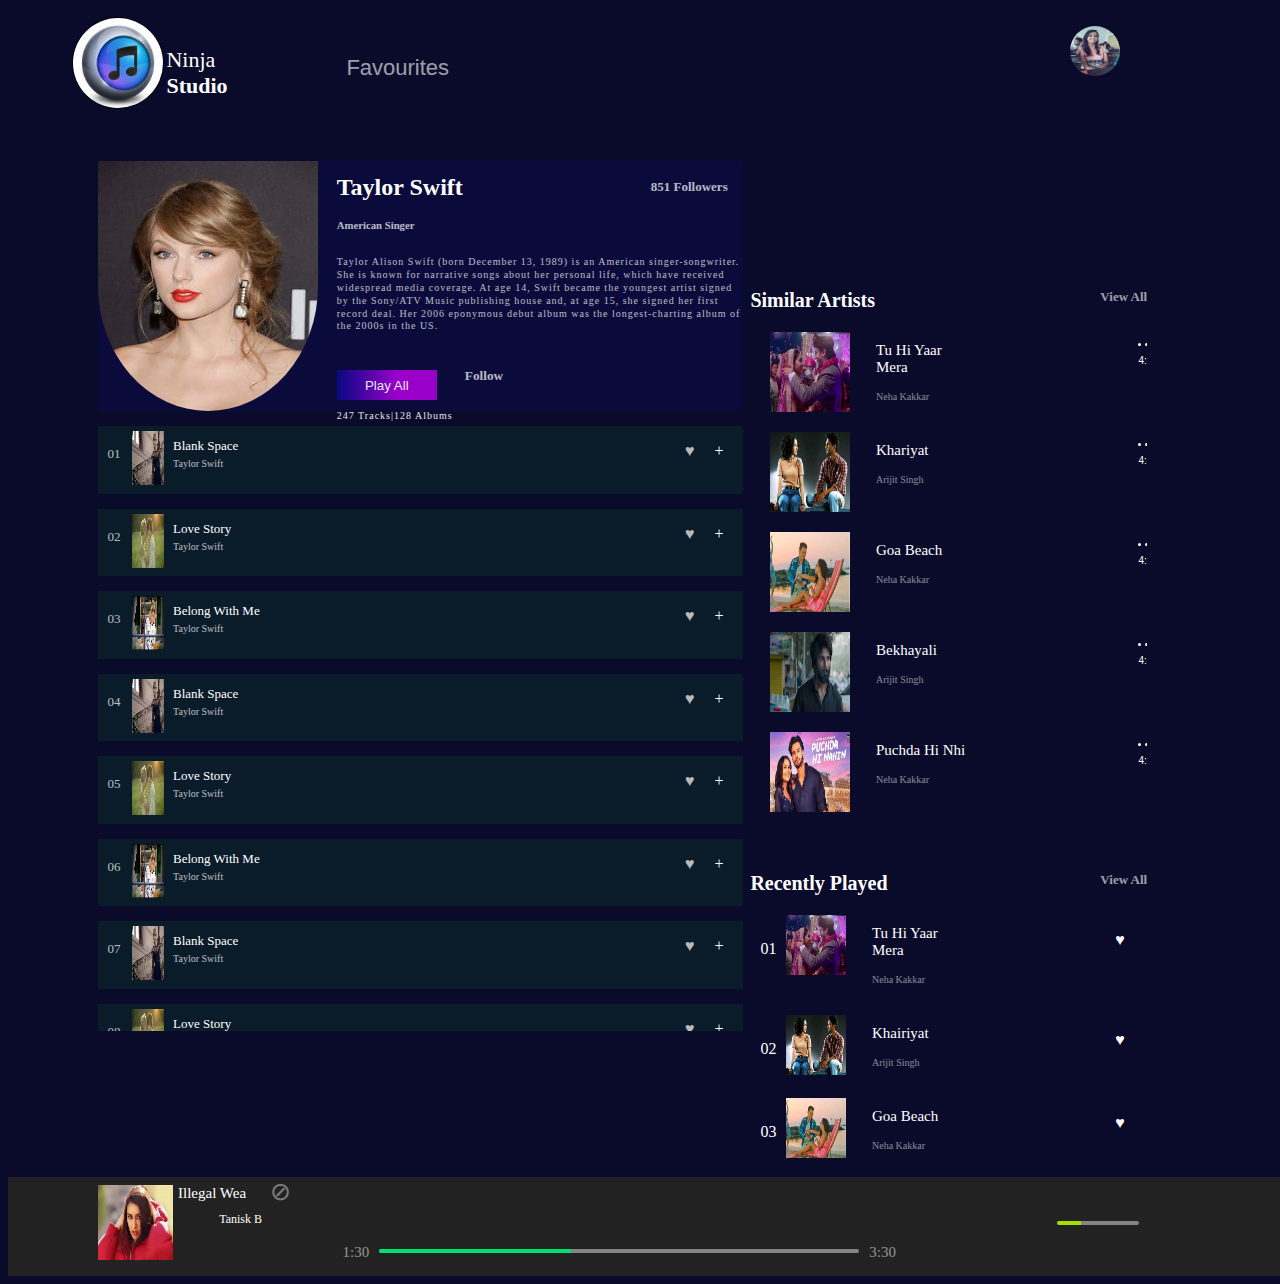
<file: all html files/taylor swift.html>
<!DOCTYPE html>
<html>
<head>
	<title>Single PlayList-Taylor Swift</title>
	<link rel="stylesheet" type="text/css" href="../all css files/taylor swift.css">
	<link rel="stylesheet" href="https://use.fontawesome.com/releases/v5.5.0/css/all.css" integrity="sha384-B4dIYHKNBt8Bc12p+WXckhzcICo0wtJAoU8YZTY5qE0Id1GSseTk6S+L3BlXeVIU" crossorigin="anonymous">
</head>
<body>
<!--start of main body-->
	<div class="structure">

		<!--navigation bar-->
	<div class="navigation">
           	<div class="icons">
           		<span><a href="../index.html"><img src="../images and video/icon1.jfif"></a></span>
           		<p>Ninja<br><b>Studio</b></p>
                <div id="fav">Favourites</div>
           	</div>
            <div class="search-box">
          <input class="search-txt" type="text" name="box" placeholder="Search">
          <a class="search-btn" href="#"><i style="color:white;" class="fas fa-search"></i></a>
        </div>
        <div class="bell"><i class="fas fa-bell"></i></div>
        <div class="profile"><img src="../images and video/priya.jpg"></div>
    </div>

    <!--the left side body-->
    <div class="left">
	<div class="mainphoto">
		<a href="#"><img src="../images and video/taylor.jpg"></a>
		<div class="content">
			<h2>Taylor Swift</h2>
			<h6 class="text-opacity">American Singer</h6>
			<p class="text-opacity">Taylor Alison Swift (born December 13, 1989) is an American singer-songwriter. She is known for narrative songs about her personal life, which have received widespread media coverage. At age 14, Swift became the youngest artist signed by the Sony/ATV Music publishing house and, at age 15, she signed her first record deal. Her 2006 eponymous debut album was the longest-charting album of the 2000s in the US.</p>
			<button class="text-opacity1">Play All</button>
			<p class="text-opacity1">247 Tracks|128 Albums</p>
			<h5 class="text-opacity">Follow</h5>
		</div>
	</div>

	<!--table containing all the songs of singer-->
	<div class="table">
		<div class="column">
			<p class="text-opacity song">01</p>
			<div class="left-side">
			<img src="../images and video/taylor1.jpg">
			<p class="song1">Blank Space</p>
			<p class="text-opacity sing">Taylor Swift</p></div>
			<div class="side">
			<p class="like text-opacity">&#9829;</p>
			<p class="add">+</p></div>
		</div>
		<div class="column">
			<p class="text-opacity song">02</p>
			<div class="left-side">
			<img src="../images and video/taylor2.jpg">
			<p class="song1">Love Story</p>
			<p class="text-opacity sing">Taylor Swift</p></div>
			<div class="side">
			<p class="like text-opacity">&#9829;</p>
			<p class="add">+</p></div>
		</div>
		<div class="column">
			<p class="text-opacity song">03</p>
			<div class="left-side">
			<img src="../images and video/taylor3.jpg">
			<p class="song1">Belong With Me</p>
			<p class="text-opacity sing">Taylor Swift</p></div>
			<div class="side">
			<p class="like text-opacity">&#9829;</p>
			<p class="add">+</p></div>
		</div>
		<div class="column">
			<p class="text-opacity song">04</p>
			<div class="left-side">
			<img src="../images and video/taylor1.jpg">
			<p class="song1">Blank Space</p>
			<p class="text-opacity sing">Taylor Swift</p></div>
			<div class="side">
			<p class="like text-opacity">&#9829;</p>
			<p class="add">+</p></div>
		</div>
		<div class="column">
			<p class="text-opacity song">05</p>
			<div class="left-side">
			<img src="../images and video/taylor2.jpg">
			<p class="song1">Love Story</p>
			<p class="text-opacity sing">Taylor Swift</p></div>
			<div class="side">
			<p class="like text-opacity">&#9829;</p>
			<p class="add">+</p></div>
		</div>
		<div class="column">
			<p class="text-opacity song">06</p>
			<div class="left-side">
			<img src="../images and video/taylor3.jpg">
			<p class="song1">Belong With Me</p>
			<p class="text-opacity sing">Taylor Swift</p></div>
			<div class="side">
			<p class="like text-opacity">&#9829;</p>
			<p class="add">+</p></div>
		</div>
		<div class="column">
			<p class="text-opacity song">07</p>
			<div class="left-side">
			<img src="../images and video/taylor1.jpg">
			<p class="song1">Blank Space</p>
			<p class="text-opacity sing">Taylor Swift</p></div>
			<div class="side">
			<p class="like text-opacity">&#9829;</p>
			<p class="add">+</p></div>
		</div>
		<div class="column">
			<p class="text-opacity song">08</p>
			<div class="left-side">
			<img src="../images and video/taylor2.jpg">
			<p class="song1">Love Story</p>
			<p class="text-opacity sing">Taylor Swift</p></div>
			<div class="side">
			<p class="like text-opacity">&#9829;</p>
			<p class="add">+</p></div>
		</div>
		<div class="column">
			<p class="text-opacity song">09</p>
			<div class="left-side">
			<img src="../images and video/taylor3.jpg">
			<p class="song1">Belong With Me</p>
			<p class="text-opacity sing">Taylor Swift</p></div>
			<div class="side">
			<p class="like text-opacity">&#9829;</p>
			<p class="add">+</p></div>
		</div>
		<div class="column">
			<p class="text-opacity song">10</p>
			<div class="left-side">
			<img src="../images and video/taylor1.jpg">
			<p class="song1">Blank Space</p>
			<p class="text-opacity sing">Taylor Swift</p></div>
			<div class="side">
			<p class="like text-opacity">&#9829;</p>
			<p class="add">+</p></div>
		</div>
		<div class="column">
			<p class="text-opacity song">11</p>
			<div class="left-side">
			<img src="../images and video/taylor2.jpg">
			<p class="song1">Love Story</p>
			<p class="text-opacity sing">Taylor Swift</p></div>
			<div class="side">
			<p class="like text-opacity">&#9829;</p>
			<p class="add">+</p></div>
		</div>
		<div class="column">
			<p class="text-opacity song">12</p>
			<div class="left-side">
			<img src="../images and video/taylor3.jpg">
			<p class="song1">Belong With Me</p>
			<p class="text-opacity sing">Taylor Swift</p></div>
			<div class="side">
			<p class="like text-opacity">&#9829;</p>
			<p class="add">+</p></div>
		</div>
		<div class="column">
			<p class="text-opacity song">13</p>
			<div class="left-side">
			<img src="../images and video/taylor1.jpg">
			<p class="song1">Blank Space</p>
			<p class="text-opacity sing">Taylor Swift</p></div>
			<div class="side">
			<p class="like text-opacity">&#9829;</p>
			<p class="add">+</p></div>
		</div>
		<div class="column">
			<p class="text-opacity song">14</p>
			<div class="left-side">
			<img src="../images and video/taylor2.jpg">
			<p class="song1">Love Story</p>
			<p class="text-opacity sing">Taylor Swift</p></div>
			<div class="side">
			<p class="like text-opacity">&#9829;</p>
			<p class="add">+</p></div>
		</div>
		<div class="column">
			<p class="text-opacity song">15</p>
			<div class="left-side">
			<img src="../images and video/taylor3.jpg">
			<p class="song1">Belong With Me</p>
			<p class="text-opacity sing">Taylor Swift</p></div>
			<div class="side">
			<p class="like text-opacity">&#9829;</p>
			<p class="add">+</p></div>
		</div>
		<div class="column">
			<p class="text-opacity song">16</p>
			<div class="left-side">
			<img src="../images and video/taylor1.jpg">
			<p class="song1">Blank Space</p>
			<p class="text-opacity sing">Taylor Swift</p></div>
			<div class="side">
			<p class="like text-opacity">&#9829;</p>
			<p class="add">+</p></div>
		</div>
		<div class="column">
			<p class="text-opacity song">17</p>
			<div class="left-side">
			<img src="../images and video/taylor2.jpg">
			<p class="song1">Love Story</p>
			<p class="text-opacity sing">Taylor Swift</p></div>
			<div class="side">
			<p class="like text-opacity">&#9829;</p>
			<p class="add">+</p></div>
		</div>
		<div class="column">
			<p class="text-opacity song">18</p>
			<div class="left-side">
			<img src="../images and video/taylor3.jpg">
			<p class="song1">Belong With Me</p>
			<p class="text-opacity sing">Taylor Swift</p></div>
			<div class="side">
			<p class="like text-opacity">&#9829;</p>
			<p class="add">+</p></div>
		</div>


		</div>
	</div>
</div>




   <!--aside section containing similar artists and latest release-->
	<aside>
		<div class="part1">
		<div class="h2">
			Similar Artists
		</div>
		<div class="aside-img">
			<img src="../images and video/neha1.jpg">
			<div class="aside-text">
			<p class="aside-song">Tu Hi Yaar Mera</p>
			<p class="aside-sing">Neha Kakkar</p></div>
			<div class="aside-left">
                <span class="aside-dot"></span>
                <span class="aside-dot"></span>
                <span class="aside-dot"></span>
                <span class="aside-time">4:44</span>
            </div>
		</div>
		<div class="aside-img">
			<img src="../images and video/arijit1.jpg">
			<div class="aside-text">
			<p class="aside-song">Khariyat</p>
			<p class="aside-sing">Arijit Singh</p></div>
			<div class="aside-left">
                <span class="aside-dot"></span>
                <span class="aside-dot"></span>
                <span class="aside-dot"></span>
                <span class="aside-time">4:44</span>
            </div>
		</div>
		<div class="aside-img">
			<img src="../images and video/neha2.jpg">
			<div class="aside-text">
			<p class="aside-song">Goa Beach</p>
			<p class="aside-sing">Neha Kakkar</p></div>
			<div class="aside-left">
                <span class="aside-dot"></span>
                <span class="aside-dot"></span>
                <span class="aside-dot"></span>
                <span class="aside-time">4:44</span>
            </div>
		</div>
		<div class="aside-img">
			<img src="../images and video/arijit2.jpg">
			<div class="aside-text">
			<p class="aside-song">Bekhayali</p>
			<p class="aside-sing">Arijit Singh</p></div>
			<div class="aside-left">
                <span class="aside-dot"></span>
                <span class="aside-dot"></span>
                <span class="aside-dot"></span>
                <span class="aside-time">4:44</span>
            </div>
		</div>
		<div class="aside-img">
			<img src="../images and video/neha3.jpg">
			<div class="aside-text">
			<p class="aside-song">Puchda Hi Nhi</p>
			<p class="aside-sing">Neha Kakkar</p></div>
			<div class="aside-left">
                <span class="aside-dot"></span>
                <span class="aside-dot"></span>
                <span class="aside-dot"></span>
                <span class="aside-time">4:44</span>
            </div>
		</div>
	</div>
	<div class="part2">
		<div class="h2">
			Recently Played
		</div>
		<div class="aside-img2">
			<p class="number">01</p>
			<img src="../images and video/neha1.jpg">
			<div class="aside-text">
			<p class="aside-song">Tu Hi Yaar Mera</p>
			<p class="aside-sing">Neha Kakkar</p></div>
			<div class="aside-left2">
                <span class="aside-like">&#9829;</span>
            </div>
		</div>
		<div class="aside-img2">
			<p class="number">02</p>
			<img src="../images and video/arijit1.jpg">
			<div class="aside-text">
			<p class="aside-song">Khairiyat</p>
			<p class="aside-sing">Arijit Singh</p></div>
			<div class="aside-left2">
                <span class="aside-like">&#9829;</span>
            </div>
		</div>
		<div class="aside-img2">
			<p class="number">03</p>
			<img src="../images and video/neha2.jpg">
			<div class="aside-text">
			<p class="aside-song">Goa Beach</p>
			<p class="aside-sing">Neha Kakkar</p></div>
			<div class="aside-left2">
                <span class="aside-like">&#9829;</span>
            </div>
		</div>
		<div class="aside-img2">
			<p class="number">04</p>
			<img src="../images and video/arijit2.jpg">
			<div class="aside-text">
			<p class="aside-song">Bekhayali</p>
			<p class="aside-sing">Arijit Singh</p></div>
			<div class="aside-left2">
                <span class="aside-like">&#9829;</span>
            </div>
		</div>
		<div class="aside-img2">
			<p class="number">05</p>
			<img src="../images and video/neha3.jpg">
			<div class="aside-text">
			<p class="aside-song">Puchda Hi Nhi</p>
			<p class="aside-sing">Neha Kakkar</p></div>
			<div class="aside-left2">
                <span class="aside-like">&#9829;</span>
            </div>
		</div>
	</aside>

	<!--bottom music player-->
	<div class="footer">
        <div id="song-container">
            <img src="../images and video/illegal-weapon.jpg">
            <div id="singer-container">
                <p class="song">Illegal Wea</p>
                <p class="sing">Tanisk B</p>
            </div>
            <p class="like"><i class="far fa-heart"></i></p>
            <p class="circle">&#8856;</p>
        </div>
        <div class="tools">
            <span><i class="fas fa-random"></i></span>
            <span><i class="fas fa-step-backward"></i></span>
            <span><i class="far fa-play-circle"></i></span>
            <span><i class="fas fa-step-forward"></i></span>
            <span><i class="fas fa-redo-alt"></i></i></span>
        </div>
        <div class="bar">
            <span class="start-time">1:30</span>
            <div class="total-bar">
                <span class="colored-bar"></span>
                <span class="colored-circle">
                <i class="fas fa-circle"></i>
                </span>
            </div>
            <span class="end-time">3:30</span>
        </div>
        <div class="tools-side">
            <span><i class="fas fa-list"></i></span>
            <span><i class="fas fa-tv"></i></span>
            <span><i class="fas fa-volume-up"></i></span>
            <div class="small-bar">
                <div class="small-total-bar">
                    <span class="small-colored-bar">
                    </span>
                    <span class="small-colored-circle">
                    <i class="fas fa-circle"></i>
                    </span>
                </div>
            </div>
            <span><i class="fas fa-expand"></i></span>
        </div>
    </div>
</div>
</body>
</html>
</file>
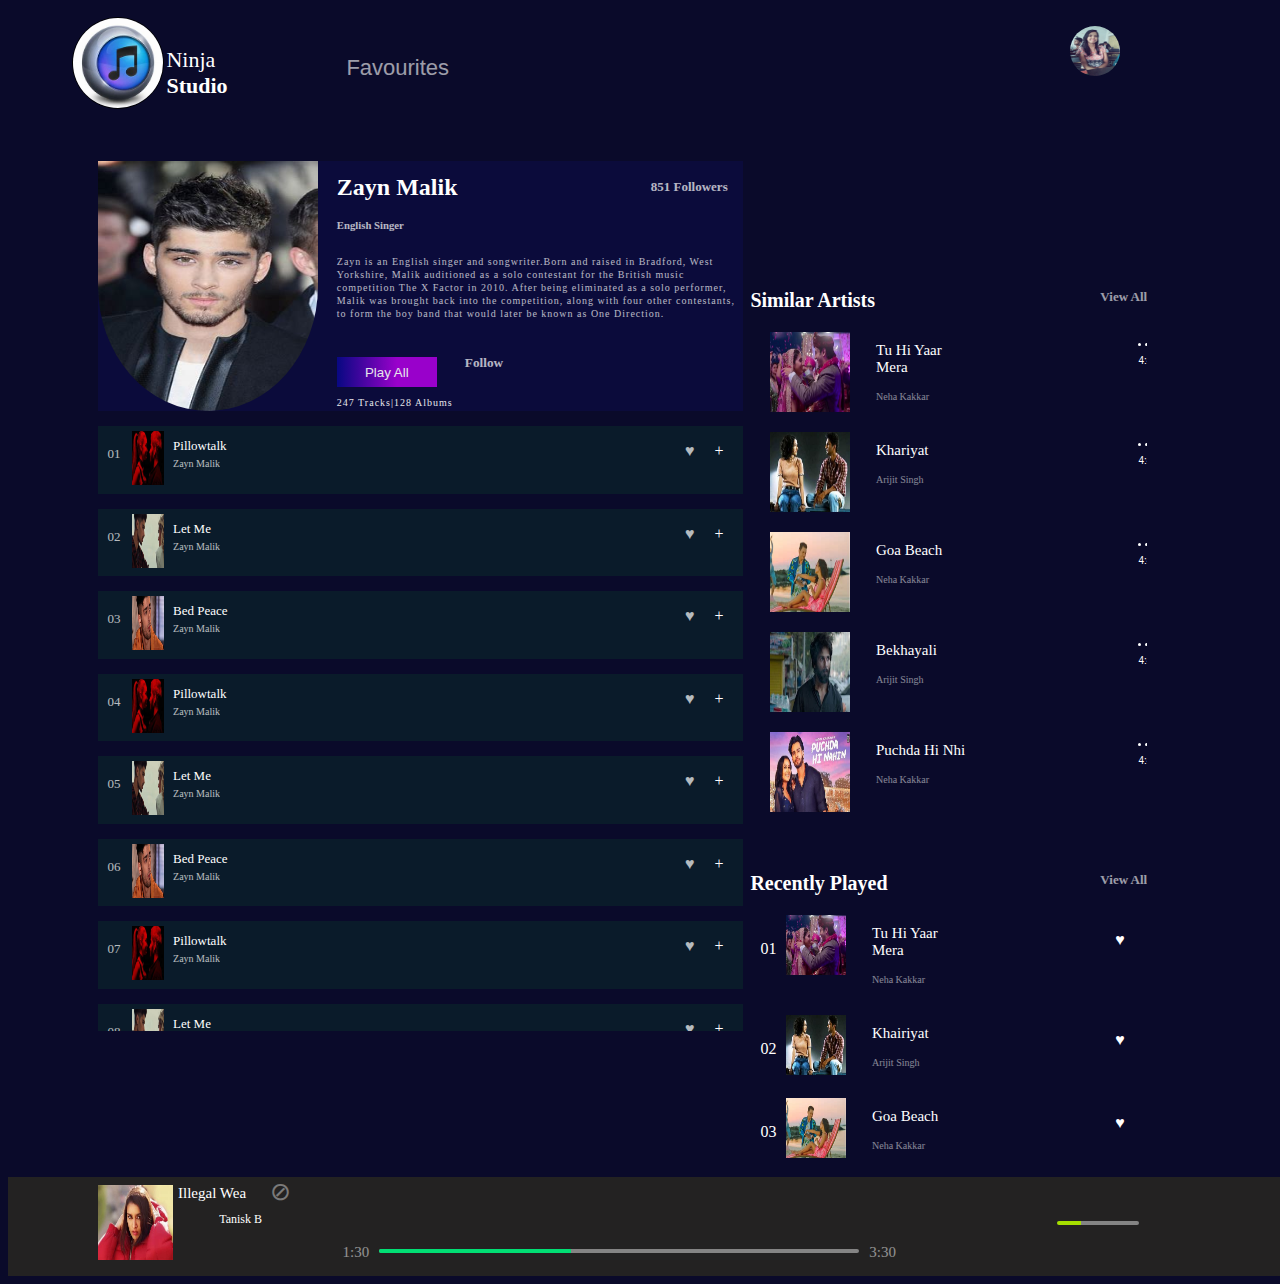
<file: all html files/zayn malik.html>
<!DOCTYPE html>
<html>
<head>
	<title>Single PlayList-Zayn Malik</title>
	<link rel="stylesheet" type="text/css" href="../all css files/zayn malik.css">
	<link rel="stylesheet" href="https://use.fontawesome.com/releases/v5.5.0/css/all.css" integrity="sha384-B4dIYHKNBt8Bc12p+WXckhzcICo0wtJAoU8YZTY5qE0Id1GSseTk6S+L3BlXeVIU" crossorigin="anonymous">
</head>
<body>
<!--start of main body-->
<div class="structure">

	<!--navigation bar-->
	<div class="navigation">
           	<div class="icons">
           		<span><a href="../index.html"><img src="../images and video/icon1.jfif"></a></span>
           		<p>Ninja<br><b>Studio</b></p>
                <div id="fav">Favourites</div>
           	</div>
            <div class="search-box">
          <input class="search-txt" type="text" name="box" placeholder="Search">
          <a class="search-btn" href="#"><i style="color:white;" class="fas fa-search"></i></a>
        </div>
        <div class="bell"><i class="fas fa-bell"></i></div>
        <div class="profile"><img src="../images and video/priya.jpg"></div>
    </div>

    <!--the left side body-->
    <div class="left">
	<div class="mainphoto">
		<a href="#"><img src="../images and video/singer3.jfif"></a>
		<div class="content">
			<h2>Zayn Malik</h2>
			<h6 class="text-opacity">English Singer</h6>
			<p class="text-opacity">Zayn is an English singer and songwriter.Born and raised in Bradford, West Yorkshire, Malik auditioned as a solo contestant for the British music competition The X Factor in 2010. After being eliminated as a solo performer, Malik was brought back into the competition, along with four other contestants, to form the boy band that would later be known as One Direction.</p>
			<button class="text-opacity1">Play All</button>
			<p class="text-opacity1">247 Tracks|128 Albums</p>
			<h5 class="text-opacity">Follow</h5>
		</div>
	</div>

	<!--table containing all the songs of singer-->
	<div class="table">
		<div class="column">
			<p class="text-opacity song">01</p>
			<div class="left-side">
			<img src="../images and video/zayn1.jpg">
			<p class="song1">Pillowtalk</p>
			<p class="text-opacity sing">Zayn Malik</p></div>
			<div class="side">
			<p class="like text-opacity">&#9829;</p>
			<p class="add">+</p></div>
		</div>
		<div class="column">
			<p class="text-opacity song">02</p>
			<div class="left-side">
			<img src="../images and video/zayn2.jpg">
			<p class="song1">Let Me</p>
			<p class="text-opacity sing">Zayn Malik</p></div>
			<div class="side">
			<p class="like text-opacity">&#9829;</p>
			<p class="add">+</p></div>
		</div>
		<div class="column">
			<p class="text-opacity song">03</p>
			<div class="left-side">
			<img src="../images and video/zayn3.jpg">
			<p class="song1">Bed Peace</p>
			<p class="text-opacity sing">Zayn Malik</p></div>
			<div class="side">
			<p class="like text-opacity">&#9829;</p>
			<p class="add">+</p></div>
		</div>
		<div class="column">
			<p class="text-opacity song">04</p>
			<div class="left-side">
			<img src="../images and video/zayn1.jpg">
			<p class="song1">Pillowtalk</p>
			<p class="text-opacity sing">Zayn Malik</p></div>
			<div class="side">
			<p class="like text-opacity">&#9829;</p>
			<p class="add">+</p></div>
		</div>
		<div class="column">
			<p class="text-opacity song">05</p>
			<div class="left-side">
			<img src="../images and video/zayn2.jpg">
			<p class="song1">Let Me</p>
			<p class="text-opacity sing">Zayn Malik</p></div>
			<div class="side">
			<p class="like text-opacity">&#9829;</p>
			<p class="add">+</p></div>
		</div>
		<div class="column">
			<p class="text-opacity song">06</p>
			<div class="left-side">
			<img src="../images and video/zayn3.jpg">
			<p class="song1">Bed Peace</p>
			<p class="text-opacity sing">Zayn Malik</p></div>
			<div class="side">
			<p class="like text-opacity">&#9829;</p>
			<p class="add">+</p></div>
		</div>
		<div class="column">
			<p class="text-opacity song">07</p>
			<div class="left-side">
			<img src="../images and video/zayn1.jpg">
			<p class="song1">Pillowtalk</p>
			<p class="text-opacity sing">Zayn Malik</p></div>
			<div class="side">
			<p class="like text-opacity">&#9829;</p>
			<p class="add">+</p></div>
		</div>
		<div class="column">
			<p class="text-opacity song">08</p>
			<div class="left-side">
			<img src="../images and video/zayn2.jpg">
			<p class="song1">Let Me</p>
			<p class="text-opacity sing">Zayn Malik</p></div>
			<div class="side">
			<p class="like text-opacity">&#9829;</p>
			<p class="add">+</p></div>
		</div>
		<div class="column">
			<p class="text-opacity song">09</p>
			<div class="left-side">
			<img src="../images and video/zayn3.jpg">
			<p class="song1">Bed Peace</p>
			<p class="text-opacity sing">Zayn Malik</p></div>
			<div class="side">
			<p class="like text-opacity">&#9829;</p>
			<p class="add">+</p></div>
		</div>
		<div class="column">
			<p class="text-opacity song">10</p>
			<div class="left-side">
			<img src="../images and video/zayn1.jpg">
			<p class="song1">Pillowtalk</p>
			<p class="text-opacity sing">Zayn Malik</p></div>
			<div class="side">
			<p class="like text-opacity">&#9829;</p>
			<p class="add">+</p></div>
		</div>
		<div class="column">
			<p class="text-opacity song">11</p>
			<div class="left-side">
			<img src="../images and video/zayn2.jpg">
			<p class="song1">Let Me</p>
			<p class="text-opacity sing">Zayn Malik</p></div>
			<div class="side">
			<p class="like text-opacity">&#9829;</p>
			<p class="add">+</p></div>
		</div>
		<div class="column">
			<p class="text-opacity song">12</p>
			<div class="left-side">
			<img src="../images and video/zayn3.jpg">
			<p class="song1">Bed Peace</p>
			<p class="text-opacity sing">Zayn Malik</p></div>
			<div class="side">
			<p class="like text-opacity">&#9829;</p>
			<p class="add">+</p></div>
		</div>
		<div class="column">
			<p class="text-opacity song">13</p>
			<div class="left-side">
			<img src="../images and video/zayn1.jpg">
			<p class="song1">Pillowtalk</p>
			<p class="text-opacity sing">Zayn Malik</p></div>
			<div class="side">
			<p class="like text-opacity">&#9829;</p>
			<p class="add">+</p></div>
		</div>
		<div class="column">
			<p class="text-opacity song">14</p>
			<div class="left-side">
			<img src="../images and video/zayn2.jpg">
			<p class="song1">Let Me</p>
			<p class="text-opacity sing">Zayn Malik</p></div>
			<div class="side">
			<p class="like text-opacity">&#9829;</p>
			<p class="add">+</p></div>
		</div>
		<div class="column">
			<p class="text-opacity song">15</p>
			<div class="left-side">
			<img src="../images and video/zayn3.jpg">
			<p class="song1">Bed Peace</p>
			<p class="text-opacity sing">Zayn Malik</p></div>
			<div class="side">
			<p class="like text-opacity">&#9829;</p>
			<p class="add">+</p></div>
		</div>
		<div class="column">
			<p class="text-opacity song">16</p>
			<div class="left-side">
			<img src="../images and video/zayn1.jpg">
			<p class="song1">Pillowtalk</p>
			<p class="text-opacity sing">Zayn Malik</p></div>
			<div class="side">
			<p class="like text-opacity">&#9829;</p>
			<p class="add">+</p></div>
		</div>
		<div class="column">
			<p class="text-opacity song">17</p>
			<div class="left-side">
			<img src="../images and video/zayn2.jpg">
			<p class="song1">Let Me</p>
			<p class="text-opacity sing">Zayn Malik</p></div>
			<div class="side">
			<p class="like text-opacity">&#9829;</p>
			<p class="add">+</p></div>
		</div>
		<div class="column">
			<p class="text-opacity song">18</p>
			<div class="left-side">
			<img src="../images and video/zayn3.jpg">
			<p class="song1">Bed Peace</p>
			<p class="text-opacity sing">Zayn Malik</p></div>
			<div class="side">
			<p class="like text-opacity">&#9829;</p>
			<p class="add">+</p></div>
		</div>
	</div>
</div>
</div>

<!--aside section containing similar artists and latest release-->
    <aside>
		<div class="part1">
		<div class="h2">
			Similar Artists
		</div>
		<div class="aside-img">
			<img src="../images and video/neha1.jpg">
			<div class="aside-text">
			<p class="aside-song">Tu Hi Yaar Mera</p>
			<p class="aside-sing">Neha Kakkar</p></div>
			<div class="aside-left">
                <span class="aside-dot"></span>
                <span class="aside-dot"></span>
                <span class="aside-dot"></span>
                <span class="aside-time">4:44</span>
            </div>
		</div>
		<div class="aside-img">
			<img src="../images and video/arijit1.jpg">
			<div class="aside-text">
			<p class="aside-song">Khariyat</p>
			<p class="aside-sing">Arijit Singh</p></div>
			<div class="aside-left">
                <span class="aside-dot"></span>
                <span class="aside-dot"></span>
                <span class="aside-dot"></span>
                <span class="aside-time">4:44</span>
            </div>
		</div>
		<div class="aside-img">
			<img src="../images and video/neha2.jpg">
			<div class="aside-text">
			<p class="aside-song">Goa Beach</p>
			<p class="aside-sing">Neha Kakkar</p></div>
			<div class="aside-left">
                <span class="aside-dot"></span>
                <span class="aside-dot"></span>
                <span class="aside-dot"></span>
                <span class="aside-time">4:44</span>
            </div>
		</div>
		<div class="aside-img">
			<img src="../images and video/arijit2.jpg">
			<div class="aside-text">
			<p class="aside-song">Bekhayali</p>
			<p class="aside-sing">Arijit Singh</p></div>
			<div class="aside-left">
                <span class="aside-dot"></span>
                <span class="aside-dot"></span>
                <span class="aside-dot"></span>
                <span class="aside-time">4:44</span>
            </div>
		</div>
		<div class="aside-img">
			<img src="../images and video/neha3.jpg">
			<div class="aside-text">
			<p class="aside-song">Puchda Hi Nhi</p>
			<p class="aside-sing">Neha Kakkar</p></div>
			<div class="aside-left">
                <span class="aside-dot"></span>
                <span class="aside-dot"></span>
                <span class="aside-dot"></span>
                <span class="aside-time">4:44</span>
            </div>
		</div>
	</div>
	<div class="part2">
		<div class="h2">
			Recently Played
		</div>
		<div class="aside-img2">
			<p class="number">01</p>
			<img src="../images and video/neha1.jpg">
			<div class="aside-text">
			<p class="aside-song">Tu Hi Yaar Mera</p>
			<p class="aside-sing">Neha Kakkar</p></div>
			<div class="aside-left2">
                <span class="aside-like">&#9829;</span>
            </div>
		</div>
		<div class="aside-img2">
			<p class="number">02</p>
			<img src="../images and video/arijit1.jpg">
			<div class="aside-text">
			<p class="aside-song">Khairiyat</p>
			<p class="aside-sing">Arijit Singh</p></div>
			<div class="aside-left2">
                <span class="aside-like">&#9829;</span>
            </div>
		</div>
		<div class="aside-img2">
			<p class="number">03</p>
			<img src="../images and video/neha2.jpg">
			<div class="aside-text">
			<p class="aside-song">Goa Beach</p>
			<p class="aside-sing">Neha Kakkar</p></div>
			<div class="aside-left2">
                <span class="aside-like">&#9829;</span>
            </div>
		</div>
		<div class="aside-img2">
			<p class="number">04</p>
			<img src="../images and video/arijit2.jpg">
			<div class="aside-text">
			<p class="aside-song">Bekhayali</p>
			<p class="aside-sing">Arijit Singh</p></div>
			<div class="aside-left2">
                <span class="aside-like">&#9829;</span>
            </div>
		</div>
		<div class="aside-img2">
			<p class="number">05</p>
			<img src="../images and video/neha3.jpg">
			<div class="aside-text">
			<p class="aside-song">Puchda Hi Nhi</p>
			<p class="aside-sing">Neha Kakkar</p></div>
			<div class="aside-left2">
                <span class="aside-like">&#9829;</span>
            </div>
		</div>
	</aside>
	
<!--bottom music player-->
	<div class="footer">
        <div id="song-container">
            <img src="../images and video/illegal-weapon.jpg">
            <div id="singer-container">
                <p class="song">Illegal Wea</p>
                <p class="sing">Tanisk B</p>
            </div>
            <p class="like"><i class="far fa-heart"></i></p>
            <p class="circle">&#8856;</p>
        </div>
        <div class="tools">
            <span><i class="fas fa-random"></i></span>
            <span><i class="fas fa-step-backward"></i></span>
            <span><i class="far fa-play-circle"></i></span>
            <span><i class="fas fa-step-forward"></i></span>
            <span><i class="fas fa-redo-alt"></i></i></span>
        </div>
        <div class="bar">
            <span class="start-time">1:30</span>
            <div class="total-bar">
                <span class="colored-bar"></span>
                <span class="colored-circle">
                <i class="fas fa-circle"></i>
                </span>
            </div>
            <span class="end-time">3:30</span>
        </div>
        <div class="tools-side">
            <span><i class="fas fa-list"></i></span>
            <span><i class="fas fa-tv"></i></span>
            <span><i class="fas fa-volume-up"></i></span>
            <div class="small-bar">
                <div class="small-total-bar">
                    <span class="small-colored-bar">
                    </span>
                    <span class="small-colored-circle">
                    <i class="fas fa-circle"></i>
                    </span>
                </div>
            </div>
            <span><i class="fas fa-expand"></i></span>
        </div>
    </div>
</div>
</body>
</html>
</file>
<file: all css files/final.css>
/*body-styling*/
body{
	width:100%;
	height:100%;
	background-color:#0A0A2A;
	overflow-x:hidden;
}
.structure{
	width:100%;
	height:100%;
	background-color:#0A0A2A;
}


/* set of styles for top navigation bar*/
.navigation{
	height:17vh;
	width:100%;
	background-color:#0A0A2A;
	margin-left:5vw;
	display:flex;	
}
/*set of styles for class icons present inside nav bar*/
.navigation .icons{
	height:7vh;
	width:50vw;
	display:inline;
}
/*style for text present in nav par*/
.icons>p{
	font-size:22px;
	margin-left:120px;
	margin-top:-66px;
	color:white;
}
/*styling of image present inside icons class*/
.icons img{
	margin-top:1vh;
	margin-left:2vw;
	height:10vh;
	width:10vh;
	border:0.2px solid black;
	border-radius:50%;
}
/*styling of text under id fav*/
#fav{
	margin-left:300px;
	margin-top:-66px;
	font-size:22px;
	font-family:Helvetica;
	color:white;
	opacity:0.6;
}
/*search-box*/
.search-box{
	position:absolute;
	top:6%;
	left:56%;
	transform:translate(-50%,-50%);
	background:transparent;
	height:10px;
	border-radius:50%;
	padding:0px;
}
/*styling of search-btn under search-box*/
.search-btn{
	color:#3e5669;
	float:right;
	width:50px;
	height:20px;
	background:transparent;
	border-radius:20%;
	display:flex;
	transition:0.4s;
	justify-content:center;
	align-items:center;
}
/*styling of search-txt under search-box*/
.search-txt{
	border:none;
	background:none;
	outline:none;
	float:left;
	padding:0;
	color:white;
	font-size:22px;
	font-family: Helvetica;
	transition:0.4s;
	line-height:20px;
	width:0px;
}
/*changes in search-txt when cursor hover over it*/
.search-box:hover>.search-txt{
	width:200px;
	border:2px solid #0B0B3B;
	padding:0px 6px;
}
/*changes in search-btn when cursor hover over it*/
.search-box:hover>.search-btn{
	background:transparent;
}
/*styling of bell icon in nav bar*/
.bell{
	font-size:20px;
	color:white;
	margin-left:10vw;
	margin-top:4vh;
}
/*styling of profile in nav bar*/
.profile{
	margin-top:2vh;
	margin-left:8vw;
}
.profile img{
	height:50px;
	width:50px;
	border-radius:50%;
}
.demo img{
  height:7vh;
  width:9vw;
  margin-top:3vh;
  margin-left:5vw;
  animation: blink 1s;
  animation-iteration-count: infinite;
}
@keyframes blink {
    0% {
        opacity: 1;
    }
    49% {
        opacity: 1;
    }
    50% {
        opacity: 0;
    }
    100% {
        opacity: 0;
    }
}


/*class containing left side for seperate scroll than playlist*/
.left{
	height:100%;
	width:70%;
	max-height:1730px;
	overflow-x:hidden;
	overflow-y:auto;
}
.left::-webkit-scrollbar{
	display:none;
}


/*styling of home coursel*/
.home-coursel-container{
	width:60vw;
	margin-left:7vw;
	display:flex;
	height:35vh;
}
.home-coursel img{
    height:250px;
    width:284px;
    margin-right:20px;
    transition:0.5s all ease-in-out;

    opacity:0.5;
}
.home-coursel:hover img{
	transform: scale(1.2);
}


/*styling for latest-release container*/
.lrheading{
	margin-top:30px;
	font-size:20px;
	font-family: Helvetica;
	margin-left:7vw;
	color:white;
}
.latest-release-container{
	width:70%;
	margin-top:-40px;
	height:100%;
	margin-left:5vw;
}
/*container containing each individual latest release*/
.latest-release{
	width:24vw;
	display:inline-block;
	margin-bottom:50px;
}
.part1-lr{
	margin-left:30px;
	margin-top:50px;
}
.part1-lr img{
	height:110px;
	width:110px;
}
.part2-lr{
	margin-left:150px;
	margin-top:-110px;
}
.part2-lr p{
	padding:5px;
	color:white;
	font-size:13px;
	font-family:Helvetica;
}
.part3-lr{
	margin-left:90%;
	margin-top:-90px;
}
/*styling of 3dots in latest release container*/
.h-dots button{
	background:#0A0A2A;
	color:white;
	border:none;
}
/*dropdown of 3dots*/
.h-dots-dropdown-content {
  display: none;
  position: absolute;
  background-color:white;
  min-width: 160px;
  box-shadow: 0px 8px 16px 0px rgba(0,0,0,0.2);
}
.h-dots-dropdown-content i{
	color:gray;
	margin-right:15px;
}
.h-dots-dropdown-content a {
  color:black;
  padding: 12px 16px;
  text-decoration: none;
  display: block;
}
/*effect on 3dots of latest release on hover*/
.h-dots-dropdown-content a:hover {background-color: #ddd;}
.h-dots:hover .h-dots-dropdown-content {
	display: block;
}
.h-dots:hover button {background-color:white;
color:black;}
.time{
	font-size:12px;
	font-family: Helvetica;
	color:white;
}


/*popular artist container*/
.heading{
	margin-top:9vh;
	color:white;
	margin-left:7vw;
	width:70%;
	font-size:22px;
	font-family: Helvetica;
}
.singer-box{
	width:100%;
	margin-left:7vw;
	height:15vh;
}
/*section containing each singer individually*/
.singers{
	display:inline-block;
	margin-left:8px;
	position:relative;
}
.singers img{
	height:140px;
	width:140px;
	border-radius:50%;
	margin-top:20px;
}
.singers .play{
    position: absolute;
    top: 0;
    bottom: 0;
    left: 0;
    right: 0;
    height: 100%;
    width: 100%;
    opacity: 0;
    transition: .3s ease;
    background:transparent;
} 
/*action to be done when hover on image in singer section*/
.singers:hover img{
	opacity:0.2;
}

.singers:hover .play{
	opacity:1;
}
.singers .icon {
  color: white;
  font-size:30px;
  position: absolute;
  top: 50%;
  left: 50%;
  transform: translate(-50%, -50%);
  -ms-transform: translate(-50%, -50%);
  text-align: center;
}
.singers .fa-user:hover {
  color: #eee;
}
.singers>p{
	margin-top:2px;
	color:white;
	font-size:15px;
	margin-left:2.5vw;
}


/*style for different station of music*/
.station{
	height:13vh;
	width:70%;
	margin-left:7vw;
	margin-top:13vh;
}
.station1 img{
	height:100px;
	width:120px;
	margin-left:2vw;
	margin-top:25px;
}
.main-container{
	height:19vh;
	width:12vw;
	background:#0B0B3B;
}
.container{
	margin-left:12vw;
    margin-top:-19vh;
	height:19vh;
	width:47vw;
	background:#0B0B3B;
}
.station2{
	display:inline-block;
}
.station2 img{
	height:90px;
	width:90px;
	border-radius:50%;
	margin-left:20px;
	margin-top:30px;
	opacity:0.5;
}
.station2>p{
	position:relative;
	text-align:center;
    margin-top:-50%;
    margin-left:20%;
	color:white;
	font-size:14px;
	font-weight:bold;
	font-family: Helvetica;
}


/*styling of section containing theme*/
.theme-container{
	width:100%;
	margin-left:5.5vw;
	margin-top:10vh;
	height:10vh;
	margin-bottom:16vh;
}
.theme{
	display:inline-block;
	overflow:hidden;
	overflow-x:hidden;
}
.theme img{
	height:150px;
	width:285px;
	margin-left:23px;
	opacity:1.8;
	transition:0.5s all ease-in-out;
}
.theme:hover img{
	transform: scale(2); 
}
.theme>p{
    margin-top:-4vh;
	margin-left:8vw;
	color:white;
	font-weight:bold;
	font-size:20px;
	font-family: Helvetica;
}


/*different section of different generes of music*/
.new-section{
	width:100%;
	margin-left:6vw;
	margin-top:1vh;
}
.headingl{
	width:70%;
	color:white;
	font-size:22px;
	font-family: Helvetica;
	margin-top:10px;
	margin-left:16px;

}
.latestslot{
	display:inline-block;
}
.latestslot img{
	height:135px;
	width:135px;
	margin-left:16px;
	margin-top:17px;
}
.latestslot p{
	font-size:16px;
	font-family: Helvetica;
	margin-left:15px;
	margin-top:-2px;
	color:white;
}


/*bottom music player*/
.footer{
	background:#232222;
	height:11vh;
	width:100%;
	display:flex;
    margin-top:2vh;
}
/*section in footer containing song info*/
#singer-container{
	color:white;
	margin-left:12.5vw;
	margin-top:-11vh;
}
#song-container img{
	height:75px;
	width:75px;
	margin-top:8px;
	margin-left:7vw;
}
#singer-container .song{
    font-size:15px;
}
#singer-container .sing{
	margin-top:-5px;
	font-size:12px;
}
#song-container .like{
	margin-top:-7.7vh;
	margin-left:18.5vw;
	color:white;
	opacity:0.4;
	font-size:20px;
}
#song-container .circle{
	color:white;
	margin-top:-7vh;
	margin-left:20.5vw;
	font-size:25px;
	opacity:0.4;
}
/*section in footer containing all the icons of playlist*/
.tools{
	display:flex;
	margin-top:2vh;
	margin-left:16vw;
}
.tools span{
	margin-left:3vw;
	color:#848484;
	font-size:20px;
}
.bar{
	margin-left:-27vw;
	margin-top:8vh;
    display:flex;
    margin-right:10px;
}
.total-bar{
	width:30rem;
	height:0.3rem;
	background-color:#848484;
	border-radius:0.8rem;
	display:flex;
}
.colored-bar{
	width:40%;
	border-radius:20px 0px 0px 20px;
	height:inherit;
	background-color:#01DF74;
}
.start-time{
	color:white;
	margin-right:10px;
	margin-top:-5px;
	font-size:15px;
	opacity:0.5;
}
.end-time{
	color:white;
	margin-left:10px;
	margin-top:-5px;
	font-size:15px;
	opacity:0.5;
}
.colored-circle{
	font-size:15px;
	color:white;
	border-radius:50%;
	margin-top:-5px;
}
/*section for icons present at one side of footer*/
.tools-side{
	margin-left:8vw;
	margin-top:4vh;
	display:flex;
}
.tools-side span{
	margin-left:1vw;
	color:#848484;
	font-size:20px;
}
.tools-side .small-bar{
    display:flex;
    margin-left:1vw;
    margin-top:8px;
}
.tools-side .small-total-bar{
	width:5rem;
	height:0.3rem;
	background-color:#848484;
	border-radius:0.8rem;
	display:flex;
}
.tools-side .small-colored-bar{
	width:30%;
	border-radius:20px 0px 0px 20px;
	height:inherit;
	background-color:#A5DF00;
	margin-left:-2px;
}
.tools-side .small-colored-circle{
	font-size:16px;
	color:white;
	border-radius:50%;
	margin-top:-5px;
	margin-left:-0.5vw;
}

/*aside section containing queue*/
aside{
	margin-left:68%;
	width:30%;
	max-height:1730px;
	margin-top:-115%;
    overflow-y:auto;
    overflow-x:hidden;
}
aside::-webkit-scrollbar{
	display:none;
}
aside .h2{
	font-size:22px;
	font-weight:bold;
	color:white;
	width:auto;
}
aside .h2-after{
	font-size: 13px;
    color:#088A85;
    margin-left:15vw;
}
aside .aside-img{
	margin-left:10px;
	display:flex;
}
.aside-img img{
	height:60px;
	width:60px;
	margin-top:20px;
	margin-left:10px;
}
.aside-song{
    margin-left:2vw;
    font-size:15px;
    color:white;
    width:7vw;
    margin-top:30px;
}
.aside-sing{
    margin-left:2vw;
    font-size:10px;
    color:white;
    margin-top:10px;
    opacity:0.5;
}
.aside-left{
	margin-left:0.5vw;
    position: relative;
    display: inline-block;
}
.head{
	display:flex;
}
.aside-left button{
	background:transparent;
	border:none;
	color:#088A85;
}
.dropdown-content {
  display: none;
  position: absolute;
  background-color:white;
  min-width: 160px;
  box-shadow: 0px 8px 16px 0px rgba(0,0,0,0.2);
}
.dropdown-content a {
  color:black;
  padding: 12px 16px;
  text-decoration: none;
  display: block;
}
.dropdown-content a:hover {background-color: #ddd;}
.aside-left:hover .dropdown-content {
	display: block;
}
.aside-left:hover button {background-color:white;}
.part2{
	margin-top:60px;
}
aside .aside-img2{
	margin-left:10px;
	display:flex;
}
.aside-img2 img{
	height:60px;
	width:60px;
	margin-top:20px;
	margin-left:10px;
}
.aside-like{
	color:white;
}
.aside-left2{
	margin-left:7vw;
	margin-top:4vh;
}
.number{
	margin-top:5vh;
	color:white;
}
</file>
<file: all css files/arijit singh.css>
/*body-styling*/
body{
	width:100%;
	height:100%;
	background-color:#0A0A2A;
}
.structure{
	width:100%;
	height:100%;
	background-color:#0A0A2A;
}

/*class containing left side for seperate scroll than playlist*/
.left{
	height:100%;
	width:70%;
	max-height:870px;
	overflow-x:hidden;
	overflow-y:auto;
}
.left::-webkit-scrollbar{
	display:none;
}

/* set of styles for top navigation bar*/
.navigation{
	height:17vh;
	width:100%;
	/*background-color:white;*/
	background-color:#0A0A2A;
	margin-left:3vw;
	display:flex;
}
/*set of styles for class icons present inside nav bar*/
.icons{
	height:7vh;
	width:50vw;
	display:inline;
}
/*style for text present in nav par*/
.icons>p{
	font-size:22px;
	margin-left:120px;
	margin-top:-66px;
	color:white;
}
/*styling of image present inside icons class*/
.icons img{
	margin-top:1vh;
	margin-left:2vw;
	height:10vh;
	width:10vh;
	border:0.2px solid black;
	border-radius:50%;
}
/*styling of text under id fav*/
#fav{
	margin-left:300px;
	margin-top:-66px;
	font-size:22px;
	font-family:Helvetica;
	color:white;
	opacity:0.6;
}
/*search-box*/
.search-box{
	position:absolute;
	top:6%;
	left:56%;
	transform:translate(-50%,-50%);
	background:transparent;
	height:10px;
	border-radius:50%;
	padding:0px;
}
/*styling of search-btn under search-box*/
.search-btn{
	color:#3e5669;
	float:right;
	width:50px;
	height:20px;
	background:transparent;
	border-radius:20%;
	display:flex;
	transition:0.4s;
	justify-content:center;
	align-items:center;
}
/*styling of search-txt under search-box*/
.search-txt{
	border:none;
	background:none;
	outline:none;
	float:left;
	padding:0;
	color:white;
	font-size:22px;
	font-family: Helvetica;
	transition:0.4s;
	line-height:20px;
	width:0px;
}
/*changes in search-txt when cursor hover over it*/
.search-box:hover>.search-txt{
	width:200px;
	border:2px solid #0B0B3B;
	padding:0px 6px;
}
/*changes in search-btn when cursor hover over it*/
.search-box:hover>.search-btn{
	background:transparent;
}
/*styling of bell icon in nav bar*/
.bell{
	font-size:20px;
	color:white;
	margin-left:20vw;
	margin-top:4vh;
}
/*styling of profile in nav bar*/
.profile{
	margin-top:2vh;
	margin-left:10vw;
}
.profile img{
	height:50px;
	width:50px;
	border-radius:50%;
}

/*styling of section containing description of singer*/
.mainphoto{
	width:72%;
	height:250px;
	background:#0B0B3B;
	margin-left:7vw;
	display:flex;
}
.mainphoto img{
	height:250px;
	width:220px;
	border-radius:0 0 50% 50%;
}
/*styling of content under singer info section*/
.content{
	line-height:0.8em;
	margin-left:1.5vw;
	color:white;
}
.text-opacity{
	opacity:0.7;
}
.text-opacity1{
	opacity:0.9;
}
.content p{
	font-size:10px;
	letter-spacing: 1px;
	font-weight:100;
}

h2:after {
  content:"851 Followers"; /* Unicode character for ">" */
  font-size: 13px;
  color:white;
  float: right;
  margin-right:15px;
  opacity:0.7;
}
.content>button{
	margin-top:3vh;
	width:100px;
	height:30px;
	background-image:linear-gradient(to right,#08088A,#A901DB 60%);
	border: none;
	color:white;
}
h5{
	margin-left:10vw;
	margin-top:-7vh;
}

/*styling of table containing all the song of the singer*/
.column{
	width:72%;
	height:7.5vh;
	background:#0A1B2A;
	margin-left:7vw;
	display:flex;
	margin-top:15px;
}
.column img{
	height:6vh;
	width:2.5vw;
	margin-left:10px;
	margin-top:5px;
	float:left;
}
.song1{
	color:white;
	margin-left:4vw;
	font-size:13px;
	margin-top:12px;
	width:10vw;
	height:0.8vh;
}
.left-side{
	margin-left:0.1vw;
}
.song{
	color:white;
	margin-left:10px;
	font-size:13px;
	margin-top:20px;

}
.sing{
	font-size:10px;
	color:white;
	margin-left:4vw;
	margin-top:5px;
	
}
.like{
	color:white
}
.add{
	color:white;
	margin-left:20px;
}
.side{
	display:flex;
	margin-left:30vw;
}

/*aside section containing queue*/
aside{
	margin-left:58%;
	width:31%;
	margin-top:-58%;
	max-height:870px;
    overflow-y:auto;
    overflow-x:hidden;
}
aside::-webkit-scrollbar{
	display:none;
}
aside .h2{
	font-size:20px;
	font-weight:bold;
	color:white;
}
.h2:after{
	content:"View All";
	opacity:0.6;
	font-size: 13px;
    color:white;
    float: right;
    margin-left: 5px;
}
aside .aside-img{
	margin-left:10px;
	display:flex;
}
.aside-img img{
	height:80px;
	width:80px;
	margin-top:20px;
	margin-left:10px;
}
.aside-song{
    margin-left:2vw;
    font-size:15px;
    color:white;
    width:7vw;
    margin-top:30px;
}
.aside-sing{
    margin-left:2vw;
    margin-top:10px;
    font-size:10px;
    color:white;
    opacity:0.5;
}
.aside-left{
	margin-left:13.5vw;
	margin-top:20px;
}
.aside-dot {
  height:3px;
  width: 3px;
  background-color:white;
  border-radius: 50%;
  display: inline-block;
}
.aside-time{
	font-size:10px;
	font-family: Helvetica;
	color:white;
}
.part2{
	margin-top:60px;
}
aside .aside-img2{
	margin-left:10px;
	display:flex;
}
.aside-img2 img{
	height:60px;
	width:60px;
	margin-top:20px;
	margin-left:10px;
}
.aside-like{
	color:white;
}
.aside-left2{
	margin-left:12vw;
	margin-top:4vh;
}
.number{
	margin-top:5vh;
	color:white;
}

/*bottom music player*/
.footer{
	background:#232222;
	height:11vh;
	width:100%;
	display:flex;
    margin-top:2vh;
}
/*section in footer containing song info*/
#singer-container{
	color:white;
	margin-left:12.5vw;
	margin-top:-11vh;
}
#song-container img{
	height:75px;
	width:75px;
	margin-top:8px;
	margin-left:7vw;
}
#singer-container .song{
    font-size:15px;
}
#singer-container .sing{
	margin-top:-5px;
	font-size:12px;
}
#song-container .like{
	margin-top:-7.7vh;
	margin-left:18.5vw;
	color:white;
	opacity:0.4;
	font-size:20px;
}
#song-container .circle{
	color:white;
	margin-top:-7vh;
	margin-left:20.5vw;
	font-size:25px;
	opacity:0.4;
}
/*section in footer containing all the icons of playlist*/
.tools{
	display:flex;
	margin-top:2vh;
	margin-left:16vw;
}
.tools span{
	margin-left:3vw;
	color:#848484;
	font-size:20px;
}
.bar{
	margin-left:-27vw;
	margin-top:8vh;
    display:flex;
    margin-right:10px;
}
.total-bar{
	width:30rem;
	height:0.3rem;
	background-color:#848484;
	border-radius:0.8rem;
	display:flex;
}
.colored-bar{
	width:40%;
	border-radius:20px 0px 0px 20px;
	height:inherit;
	background-color:#01DF74;
}
.start-time{
	color:white;
	margin-right:10px;
	margin-top:-5px;
	font-size:15px;
	opacity:0.5;
}
.end-time{
	color:white;
	margin-left:10px;
	margin-top:-5px;
	font-size:15px;
	opacity:0.5;
}
.colored-circle{
	font-size:15px;
	color:white;
	border-radius:50%;
	margin-top:-5px;
}
/*section for icons present at one side of footer*/
.tools-side{
	margin-left:8vw;
	margin-top:4vh;
	display:flex;
}
.tools-side span{
	margin-left:1vw;
	color:#848484;
	font-size:20px;
}
.tools-side .small-bar{
    display:flex;
    margin-left:1vw;
    margin-top:8px;
}
.tools-side .small-total-bar{
	width:5rem;
	height:0.3rem;
	background-color:#848484;
	border-radius:0.8rem;
	display:flex;
}
.tools-side .small-colored-bar{
	width:30%;
	border-radius:20px 0px 0px 20px;
	height:inherit;
	background-color:#A5DF00;
	margin-left:-2px;
}
.tools-side .small-colored-circle{
	font-size:16px;
	color:white;
	border-radius:50%;
	margin-top:-5px;
	margin-left:-0.5vw;
}
</file>
<file: all css files/arman malik.css>
/*body-styling*/
body{
	width:100%;
	height:100%;
	background-color:#0A0A2A;
}
.structure{
	width:100%;
	height:100%;
	background-color:#0A0A2A;
}

/*class containing left side for seperate scroll than playlist*/
.left{
	height:100%;
	width:70%;
	max-height:870px;
	overflow-x:hidden;
	overflow-y:auto;
}
.left::-webkit-scrollbar{
	display:none;
}

/* set of styles for top navigation bar*/
.navigation{
	height:17vh;
	width:100%;
	/*background-color:white;*/
	background-color:#0A0A2A;
	margin-left:3vw;
	display:flex;
}
/*set of styles for class icons present inside nav bar*/
.icons{
	height:7vh;
	width:50vw;
	display:inline;
}
/*style for text present in nav par*/
.icons>p{
	font-size:22px;
	margin-left:120px;
	margin-top:-66px;
	color:white;
}
/*styling of image present inside icons class*/
.icons img{
	margin-top:1vh;
	margin-left:2vw;
	height:10vh;
	width:10vh;
	border:0.2px solid black;
	border-radius:50%;
}
/*styling of text under id fav*/
#fav{
	margin-left:300px;
	margin-top:-66px;
	font-size:22px;
	font-family:Helvetica;
	color:white;
	opacity:0.6;
}
/*search-box*/
.search-box{
	position:absolute;
	top:6%;
	left:56%;
	transform:translate(-50%,-50%);
	background:transparent;
	height:10px;
	border-radius:50%;
	padding:0px;
}
/*styling of search-btn under search-box*/
.search-btn{
	color:#3e5669;
	float:right;
	width:50px;
	height:20px;
	background:transparent;
	border-radius:20%;
	display:flex;
	transition:0.4s;
	justify-content:center;
	align-items:center;
}
/*styling of search-txt under search-box*/
.search-txt{
	border:none;
	background:none;
	outline:none;
	float:left;
	padding:0;
	color:white;
	font-size:22px;
	font-family: Helvetica;
	transition:0.4s;
	line-height:20px;
	width:0px;
}
/*changes in search-txt when cursor hover over it*/
.search-box:hover>.search-txt{
	width:200px;
	border:2px solid #0B0B3B;
	padding:0px 6px;
}
/*changes in search-btn when cursor hover over it*/
.search-box:hover>.search-btn{
	background:transparent;
}
/*styling of bell icon in nav bar*/
.bell{
	font-size:20px;
	color:white;
	margin-left:20vw;
	margin-top:4vh;
}
/*styling of profile in nav bar*/
.profile{
	margin-top:2vh;
	margin-left:10vw;
}
.profile img{
	height:50px;
	width:50px;
	border-radius:50%;
}

/*styling of section containing description of singer*/
.mainphoto{
	width:72%;
	height:250px;
	background:#0B0B3B;
	margin-left:7vw;
	display:flex;
}
.mainphoto img{
	height:250px;
	width:220px;
	border-radius:0 0 50% 50%;
}
/*styling of content under singer info section*/
.content{
	line-height:0.8em;
	margin-left:1.5vw;
	color:white;
}
.text-opacity{
	opacity:0.7;
}
.text-opacity1{
	opacity:0.9;
}
.content p{
	font-size:10px;
	letter-spacing: 1px;
	font-weight:100;
}

h2:after {
  content:"851 Followers"; /* Unicode character for ">" */
  font-size: 13px;
  color:white;
  float: right;
  margin-right:15px;
  opacity:0.7;
}
.content>button{
	margin-top:3vh;
	width:100px;
	height:30px;
	background-image:linear-gradient(to right,#08088A,#A901DB 60%);
	border: none;
	color:white;
}
h5{
	margin-left:10vw;
	margin-top:-7vh;
}

/*styling of table containing all the song of the singer*/
.column{
	width:72%;
	height:7.5vh;
	background:#0A1B2A;
	margin-left:7vw;
	display:flex;
	margin-top:15px;
}
.column img{
	height:6vh;
	width:2.5vw;
	margin-left:10px;
	margin-top:5px;
	float:left;
}
.song1{
	color:white;
	margin-left:4vw;
	font-size:13px;
	margin-top:12px;
	width:10vw;
	height:0.8vh;
}
.left-side{
	margin-left:0.1vw;
}
.song{
	color:white;
	margin-left:10px;
	font-size:13px;
	margin-top:20px;

}
.sing{
	font-size:10px;
	color:white;
	margin-left:4vw;
	margin-top:5px;
	
}
.like{
	color:white
}
.add{
	color:white;
	margin-left:20px;
}
.side{
	display:flex;
	margin-left:30vw;
}

/*aside section containing queue*/
aside{
	margin-left:58%;
	width:31%;
	margin-top:-58%;
	max-height:870px;
    overflow-y:auto;
    overflow-x:hidden;
}
aside::-webkit-scrollbar{
	display:none;
}
aside .h2{
	font-size:20px;
	font-weight:bold;
	color:white;
}
.h2:after{
	content:"View All";
	opacity:0.6;
	font-size: 13px;
    color:white;
    float: right;
    margin-left: 5px;
}
aside .aside-img{
	margin-left:10px;
	display:flex;
}
.aside-img img{
	height:80px;
	width:80px;
	margin-top:20px;
	margin-left:10px;
}
.aside-song{
    margin-left:2vw;
    font-size:15px;
    color:white;
    width:7vw;
    margin-top:30px;
}
.aside-sing{
    margin-left:2vw;
    margin-top:10px;
    font-size:10px;
    color:white;
    opacity:0.5;
}
.aside-left{
	margin-left:13.5vw;
	margin-top:20px;
}
.aside-dot {
  height:3px;
  width: 3px;
  background-color:white;
  border-radius: 50%;
  display: inline-block;
}
.aside-time{
	font-size:10px;
	font-family: Helvetica;
	color:white;
}
.part2{
	margin-top:60px;
}
aside .aside-img2{
	margin-left:10px;
	display:flex;
}
.aside-img2 img{
	height:60px;
	width:60px;
	margin-top:20px;
	margin-left:10px;
}
.aside-like{
	color:white;
}
.aside-left2{
	margin-left:12vw;
	margin-top:4vh;
}
.number{
	margin-top:5vh;
	color:white;
}

/*bottom music player*/
.footer{
	background:#232222;
	height:11vh;
	width:100%;
	display:flex;
    margin-top:2vh;
}
/*section in footer containing song info*/
#singer-container{
	color:white;
	margin-left:12.5vw;
	margin-top:-11vh;
}
#song-container img{
	height:75px;
	width:75px;
	margin-top:8px;
	margin-left:7vw;
}
#singer-container .song{
    font-size:15px;
}
#singer-container .sing{
	margin-top:-5px;
	font-size:12px;
}
#song-container .like{
	margin-top:-7.7vh;
	margin-left:18.5vw;
	color:white;
	opacity:0.4;
	font-size:20px;
}
#song-container .circle{
	color:white;
	margin-top:-7vh;
	margin-left:20.5vw;
	font-size:25px;
	opacity:0.4;
}
/*section in footer containing all the icons of playlist*/
.tools{
	display:flex;
	margin-top:2vh;
	margin-left:16vw;
}
.tools span{
	margin-left:3vw;
	color:#848484;
	font-size:20px;
}
.bar{
	margin-left:-27vw;
	margin-top:8vh;
    display:flex;
    margin-right:10px;
}
.total-bar{
	width:30rem;
	height:0.3rem;
	background-color:#848484;
	border-radius:0.8rem;
	display:flex;
}
.colored-bar{
	width:40%;
	border-radius:20px 0px 0px 20px;
	height:inherit;
	background-color:#01DF74;
}
.start-time{
	color:white;
	margin-right:10px;
	margin-top:-5px;
	font-size:15px;
	opacity:0.5;
}
.end-time{
	color:white;
	margin-left:10px;
	margin-top:-5px;
	font-size:15px;
	opacity:0.5;
}
.colored-circle{
	font-size:15px;
	color:white;
	border-radius:50%;
	margin-top:-5px;
}
/*section for icons present at one side of footer*/
.tools-side{
	margin-left:8vw;
	margin-top:4vh;
	display:flex;
}
.tools-side span{
	margin-left:1vw;
	color:#848484;
	font-size:20px;
}
.tools-side .small-bar{
    display:flex;
    margin-left:1vw;
    margin-top:8px;
}
.tools-side .small-total-bar{
	width:5rem;
	height:0.3rem;
	background-color:#848484;
	border-radius:0.8rem;
	display:flex;
}
.tools-side .small-colored-bar{
	width:30%;
	border-radius:20px 0px 0px 20px;
	height:inherit;
	background-color:#A5DF00;
	margin-left:-2px;
}
.tools-side .small-colored-circle{
	font-size:16px;
	color:white;
	border-radius:50%;
	margin-top:-5px;
	margin-left:-0.5vw;
}
</file>
<file: all css files/ed-sheerin.css>
/*body-styling*/
body{
	width:100%;
	height:100%;
	background-color:#0A0A2A;
}
.structure{
	width:100%;
	height:100%;
	background-color:#0A0A2A;
}

/*class containing left side for seperate scroll than playlist*/
.left{
	height:100%;
	width:70%;
	max-height:870px;
	overflow-x:hidden;
	overflow-y:auto;
}
.left::-webkit-scrollbar{
	display:none;
}

/* set of styles for top navigation bar*/
.navigation{
	height:17vh;
	width:100%;
	/*background-color:white;*/
	background-color:#0A0A2A;
	margin-left:3vw;
	display:flex;
}
/*set of styles for class icons present inside nav bar*/
.icons{
	height:7vh;
	width:50vw;
	display:inline;
}
/*style for text present in nav par*/
.icons>p{
	font-size:22px;
	margin-left:120px;
	margin-top:-66px;
	color:white;
}
/*styling of image present inside icons class*/
.icons img{
	margin-top:1vh;
	margin-left:2vw;
	height:10vh;
	width:10vh;
	border:0.2px solid black;
	border-radius:50%;
}
/*styling of text under id fav*/
#fav{
	margin-left:300px;
	margin-top:-66px;
	font-size:22px;
	font-family:Helvetica;
	color:white;
	opacity:0.6;
}
/*search-box*/
.search-box{
	position:absolute;
	top:6%;
	left:56%;
	transform:translate(-50%,-50%);
	background:transparent;
	height:10px;
	border-radius:50%;
	padding:0px;
}
/*styling of search-btn under search-box*/
.search-btn{
	color:#3e5669;
	float:right;
	width:50px;
	height:20px;
	background:transparent;
	border-radius:20%;
	display:flex;
	transition:0.4s;
	justify-content:center;
	align-items:center;
}
/*styling of search-txt under search-box*/
.search-txt{
	border:none;
	background:none;
	outline:none;
	float:left;
	padding:0;
	color:white;
	font-size:22px;
	font-family: Helvetica;
	transition:0.4s;
	line-height:20px;
	width:0px;
}
/*changes in search-txt when cursor hover over it*/
.search-box:hover>.search-txt{
	width:200px;
	border:2px solid #0B0B3B;
	padding:0px 6px;
}
/*changes in search-btn when cursor hover over it*/
.search-box:hover>.search-btn{
	background:transparent;
}
/*styling of bell icon in nav bar*/
.bell{
	font-size:20px;
	color:white;
	margin-left:20vw;
	margin-top:4vh;
}
/*styling of profile in nav bar*/
.profile{
	margin-top:2vh;
	margin-left:10vw;
}
.profile img{
	height:50px;
	width:50px;
	border-radius:50%;
}

/*styling of section containing description of singer*/
.mainphoto{
	width:72%;
	height:250px;
	background:#0B0B3B;
	margin-left:7vw;
	display:flex;
}
.mainphoto img{
	height:250px;
	width:220px;
	border-radius:0 0 50% 50%;
}
/*styling of content under singer info section*/
.content{
	line-height:0.8em;
	margin-left:1.5vw;
	color:white;
}
.text-opacity{
	opacity:0.7;
}
.text-opacity1{
	opacity:0.9;
}
.content p{
	font-size:10px;
	letter-spacing: 1px;
	font-weight:100;
}

h2:after {
  content:"851 Followers"; /* Unicode character for ">" */
  font-size: 13px;
  color:white;
  float: right;
  margin-right:15px;
  opacity:0.7;
}
.content>button{
	margin-top:3vh;
	width:100px;
	height:30px;
	background-image:linear-gradient(to right,#08088A,#A901DB 60%);
	border: none;
	color:white;
}
h5{
	margin-left:10vw;
	margin-top:-7vh;
}

/*styling of table containing all the song of the singer*/
.column{
	width:72%;
	height:7.5vh;
	background:#0A1B2A;
	margin-left:7vw;
	display:flex;
	margin-top:15px;
}
.column img{
	height:6vh;
	width:2.5vw;
	margin-left:10px;
	margin-top:5px;
	float:left;
}
.song1{
	color:white;
	margin-left:4vw;
	font-size:13px;
	margin-top:12px;
	width:10vw;
	height:0.8vh;
}
.left-side{
	margin-left:0.1vw;
}
.song{
	color:white;
	margin-left:10px;
	font-size:13px;
	margin-top:20px;

}
.sing{
	font-size:10px;
	color:white;
	margin-left:4vw;
	margin-top:5px;
	
}
.like{
	color:white
}
.add{
	color:white;
	margin-left:20px;
}
.side{
	display:flex;
	margin-left:30vw;
}

/*aside section containing queue*/
aside{
	margin-left:58%;
	width:31%;
	margin-top:-58%;
	max-height:870px;
    overflow-y:auto;
    overflow-x:hidden;
}
aside::-webkit-scrollbar{
	display:none;
}
aside .h2{
	font-size:20px;
	font-weight:bold;
	color:white;
}
.h2:after{
	content:"View All";
	opacity:0.6;
	font-size: 13px;
    color:white;
    float: right;
    margin-left: 5px;
}
aside .aside-img{
	margin-left:10px;
	display:flex;
}
.aside-img img{
	height:80px;
	width:80px;
	margin-top:20px;
	margin-left:10px;
}
.aside-song{
    margin-left:2vw;
    font-size:15px;
    color:white;
    width:7vw;
    margin-top:30px;
}
.aside-sing{
    margin-left:2vw;
    margin-top:10px;
    font-size:10px;
    color:white;
    opacity:0.5;
}
.aside-left{
	margin-left:13.5vw;
	margin-top:20px;
}
.aside-dot {
  height:3px;
  width: 3px;
  background-color:white;
  border-radius: 50%;
  display: inline-block;
}
.aside-time{
	font-size:10px;
	font-family: Helvetica;
	color:white;
}
.part2{
	margin-top:60px;
}
aside .aside-img2{
	margin-left:10px;
	display:flex;
}
.aside-img2 img{
	height:60px;
	width:60px;
	margin-top:20px;
	margin-left:10px;
}
.aside-like{
	color:white;
}
.aside-left2{
	margin-left:12vw;
	margin-top:4vh;
}
.number{
	margin-top:5vh;
	color:white;
}

/*bottom music player*/
.footer{
	background:#232222;
	height:11vh;
	width:100%;
	display:flex;
    margin-top:2vh;
}
/*section in footer containing song info*/
#singer-container{
	color:white;
	margin-left:12.5vw;
	margin-top:-11vh;
}
#song-container img{
	height:75px;
	width:75px;
	margin-top:8px;
	margin-left:7vw;
}
#singer-container .song{
    font-size:15px;
}
#singer-container .sing{
	margin-top:-5px;
	font-size:12px;
}
#song-container .like{
	margin-top:-7.7vh;
	margin-left:18.5vw;
	color:white;
	opacity:0.4;
	font-size:20px;
}
#song-container .circle{
	color:white;
	margin-top:-7vh;
	margin-left:20.5vw;
	font-size:25px;
	opacity:0.4;
}
/*section in footer containing all the icons of playlist*/
.tools{
	display:flex;
	margin-top:2vh;
	margin-left:16vw;
}
.tools span{
	margin-left:3vw;
	color:#848484;
	font-size:20px;
}
.bar{
	margin-left:-27vw;
	margin-top:8vh;
    display:flex;
    margin-right:10px;
}
.total-bar{
	width:30rem;
	height:0.3rem;
	background-color:#848484;
	border-radius:0.8rem;
	display:flex;
}
.colored-bar{
	width:40%;
	border-radius:20px 0px 0px 20px;
	height:inherit;
	background-color:#01DF74;
}
.start-time{
	color:white;
	margin-right:10px;
	margin-top:-5px;
	font-size:15px;
	opacity:0.5;
}
.end-time{
	color:white;
	margin-left:10px;
	margin-top:-5px;
	font-size:15px;
	opacity:0.5;
}
.colored-circle{
	font-size:15px;
	color:white;
	border-radius:50%;
	margin-top:-5px;
}
/*section for icons present at one side of footer*/
.tools-side{
	margin-left:8vw;
	margin-top:4vh;
	display:flex;
}
.tools-side span{
	margin-left:1vw;
	color:#848484;
	font-size:20px;
}
.tools-side .small-bar{
    display:flex;
    margin-left:1vw;
    margin-top:8px;
}
.tools-side .small-total-bar{
	width:5rem;
	height:0.3rem;
	background-color:#848484;
	border-radius:0.8rem;
	display:flex;
}
.tools-side .small-colored-bar{
	width:30%;
	border-radius:20px 0px 0px 20px;
	height:inherit;
	background-color:#A5DF00;
	margin-left:-2px;
}
.tools-side .small-colored-circle{
	font-size:16px;
	color:white;
	border-radius:50%;
	margin-top:-5px;
	margin-left:-0.5vw;
}
</file>
<file: all css files/neha kakkar.css>
/*body-styling*/
body{
	width:100%;
	height:100%;
	background-color:#0A0A2A;
}
.structure{
	width:100%;
	height:100%;
	background-color:#0A0A2A;
}

/*class containing left side for seperate scroll than playlist*/
.left{
	height:100%;
	width:70%;
	max-height:870px;
	overflow-x:hidden;
	overflow-y:auto;
}
.left::-webkit-scrollbar{
	display:none;
}

/* set of styles for top navigation bar*/
.navigation{
	height:17vh;
	width:100%;
	/*background-color:white;*/
	background-color:#0A0A2A;
	margin-left:3vw;
	display:flex;
}
/*set of styles for class icons present inside nav bar*/
.icons{
	height:7vh;
	width:50vw;
	display:inline;
}
/*style for text present in nav par*/
.icons>p{
	font-size:22px;
	margin-left:120px;
	margin-top:-66px;
	color:white;
}
/*styling of image present inside icons class*/
.icons img{
	margin-top:1vh;
	margin-left:2vw;
	height:10vh;
	width:10vh;
	border:0.2px solid black;
	border-radius:50%;
}
/*styling of text under id fav*/
#fav{
	margin-left:300px;
	margin-top:-66px;
	font-size:22px;
	font-family:Helvetica;
	color:white;
	opacity:0.6;
}
/*search-box*/
.search-box{
	position:absolute;
	top:6%;
	left:56%;
	transform:translate(-50%,-50%);
	background:transparent;
	height:10px;
	border-radius:50%;
	padding:0px;
}
/*styling of search-btn under search-box*/
.search-btn{
	color:#3e5669;
	float:right;
	width:50px;
	height:20px;
	background:transparent;
	border-radius:20%;
	display:flex;
	transition:0.4s;
	justify-content:center;
	align-items:center;
}
/*styling of search-txt under search-box*/
.search-txt{
	border:none;
	background:none;
	outline:none;
	float:left;
	padding:0;
	color:white;
	font-size:22px;
	font-family: Helvetica;
	transition:0.4s;
	line-height:20px;
	width:0px;
}
/*changes in search-txt when cursor hover over it*/
.search-box:hover>.search-txt{
	width:200px;
	border:2px solid #0B0B3B;
	padding:0px 6px;
}
/*changes in search-btn when cursor hover over it*/
.search-box:hover>.search-btn{
	background:transparent;
}
/*styling of bell icon in nav bar*/
.bell{
	font-size:20px;
	color:white;
	margin-left:20vw;
	margin-top:4vh;
}
/*styling of profile in nav bar*/
.profile{
	margin-top:2vh;
	margin-left:10vw;
}
.profile img{
	height:50px;
	width:50px;
	border-radius:50%;
}

/*styling of section containing description of singer*/
.mainphoto{
	width:72%;
	height:250px;
	background:#0B0B3B;
	margin-left:7vw;
	display:flex;
}
.mainphoto img{
	height:250px;
	width:220px;
	border-radius:0 0 50% 50%;
}
/*styling of content under singer info section*/
.content{
	line-height:0.8em;
	margin-left:1.5vw;
	color:white;
}
.text-opacity{
	opacity:0.7;
}
.text-opacity1{
	opacity:0.9;
}
.content p{
	font-size:10px;
	letter-spacing: 1px;
	font-weight:100;
}

h2:after {
  content:"851 Followers"; /* Unicode character for ">" */
  font-size: 13px;
  color:white;
  float: right;
  margin-right:15px;
  opacity:0.7;
}
.content>button{
	margin-top:3vh;
	width:100px;
	height:30px;
	background-image:linear-gradient(to right,#08088A,#A901DB 60%);
	border: none;
	color:white;
}
h5{
	margin-left:10vw;
	margin-top:-7vh;
}

/*styling of table containing all the song of the singer*/
.column{
	width:72%;
	height:7.5vh;
	background:#0A1B2A;
	margin-left:7vw;
	display:flex;
	margin-top:15px;
}
.column img{
	height:6vh;
	width:2.5vw;
	margin-left:10px;
	margin-top:5px;
	float:left;
}
.song1{
	color:white;
	margin-left:4vw;
	font-size:13px;
	margin-top:12px;
	width:10vw;
	height:0.8vh;
}
.left-side{
	margin-left:0.1vw;
}
.song{
	color:white;
	margin-left:10px;
	font-size:13px;
	margin-top:20px;

}
.sing{
	font-size:10px;
	color:white;
	margin-left:4vw;
	margin-top:5px;
	
}
.like{
	color:white
}
.add{
	color:white;
	margin-left:20px;
}
.side{
	display:flex;
	margin-left:30vw;
}

/*aside section containing queue*/
aside{
	margin-left:58%;
	width:31%;
	margin-top:-58%;
	max-height:870px;
    overflow-y:auto;
    overflow-x:hidden;
}
aside::-webkit-scrollbar{
	display:none;
}
aside .h2{
	font-size:20px;
	font-weight:bold;
	color:white;
}
.h2:after{
	content:"View All";
	opacity:0.6;
	font-size: 13px;
    color:white;
    float: right;
    margin-left: 5px;
}
aside .aside-img{
	margin-left:10px;
	display:flex;
}
.aside-img img{
	height:80px;
	width:80px;
	margin-top:20px;
	margin-left:10px;
}
.aside-song{
    margin-left:2vw;
    font-size:15px;
    color:white;
    width:7vw;
    margin-top:30px;
}
.aside-sing{
    margin-left:2vw;
    margin-top:10px;
    font-size:10px;
    color:white;
    opacity:0.5;
}
.aside-left{
	margin-left:13.5vw;
	margin-top:20px;
}
.aside-dot {
  height:3px;
  width: 3px;
  background-color:white;
  border-radius: 50%;
  display: inline-block;
}
.aside-time{
	font-size:10px;
	font-family: Helvetica;
	color:white;
}
.part2{
	margin-top:60px;
}
aside .aside-img2{
	margin-left:10px;
	display:flex;
}
.aside-img2 img{
	height:60px;
	width:60px;
	margin-top:20px;
	margin-left:10px;
}
.aside-like{
	color:white;
}
.aside-left2{
	margin-left:12vw;
	margin-top:4vh;
}
.number{
	margin-top:5vh;
	color:white;
}

/*bottom music player*/
.footer{
	background:#232222;
	height:11vh;
	width:100%;
	display:flex;
    margin-top:2vh;
}
/*section in footer containing song info*/
#singer-container{
	color:white;
	margin-left:12.5vw;
	margin-top:-11vh;
}
#song-container img{
	height:75px;
	width:75px;
	margin-top:8px;
	margin-left:7vw;
}
#singer-container .song{
    font-size:15px;
}
#singer-container .sing{
	margin-top:-5px;
	font-size:12px;
}
#song-container .like{
	margin-top:-7.7vh;
	margin-left:18.5vw;
	color:white;
	opacity:0.4;
	font-size:20px;
}
#song-container .circle{
	color:white;
	margin-top:-7vh;
	margin-left:20.5vw;
	font-size:25px;
	opacity:0.4;
}
/*section in footer containing all the icons of playlist*/
.tools{
	display:flex;
	margin-top:2vh;
	margin-left:16vw;
}
.tools span{
	margin-left:3vw;
	color:#848484;
	font-size:20px;
}
.bar{
	margin-left:-27vw;
	margin-top:8vh;
    display:flex;
    margin-right:10px;
}
.total-bar{
	width:30rem;
	height:0.3rem;
	background-color:#848484;
	border-radius:0.8rem;
	display:flex;
}
.colored-bar{
	width:40%;
	border-radius:20px 0px 0px 20px;
	height:inherit;
	background-color:#01DF74;
}
.start-time{
	color:white;
	margin-right:10px;
	margin-top:-5px;
	font-size:15px;
	opacity:0.5;
}
.end-time{
	color:white;
	margin-left:10px;
	margin-top:-5px;
	font-size:15px;
	opacity:0.5;
}
.colored-circle{
	font-size:15px;
	color:white;
	border-radius:50%;
	margin-top:-5px;
}
/*section for icons present at one side of footer*/
.tools-side{
	margin-left:8vw;
	margin-top:4vh;
	display:flex;
}
.tools-side span{
	margin-left:1vw;
	color:#848484;
	font-size:20px;
}
.tools-side .small-bar{
    display:flex;
    margin-left:1vw;
    margin-top:8px;
}
.tools-side .small-total-bar{
	width:5rem;
	height:0.3rem;
	background-color:#848484;
	border-radius:0.8rem;
	display:flex;
}
.tools-side .small-colored-bar{
	width:30%;
	border-radius:20px 0px 0px 20px;
	height:inherit;
	background-color:#A5DF00;
	margin-left:-2px;
}
.tools-side .small-colored-circle{
	font-size:16px;
	color:white;
	border-radius:50%;
	margin-top:-5px;
	margin-left:-0.5vw;
}
</file>
<file: all css files/taylor swift.css>
/*body-styling*/
body{
	width:100%;
	height:100%;
	background-color:#0A0A2A;
}
.structure{
	width:100%;
	height:100%;
	background-color:#0A0A2A;
}

/*class containing left side for seperate scroll than playlist*/
.left{
	height:100%;
	width:70%;
	max-height:870px;
	overflow-x:hidden;
	overflow-y:auto;
}
.left::-webkit-scrollbar{
	display:none;
}

/* set of styles for top navigation bar*/
.navigation{
	height:17vh;
	width:100%;
	/*background-color:white;*/
	background-color:#0A0A2A;
	margin-left:3vw;
	display:flex;
}
/*set of styles for class icons present inside nav bar*/
.icons{
	height:7vh;
	width:50vw;
	display:inline;
}
/*style for text present in nav par*/
.icons>p{
	font-size:22px;
	margin-left:120px;
	margin-top:-66px;
	color:white;
}
/*styling of image present inside icons class*/
.icons img{
	margin-top:1vh;
	margin-left:2vw;
	height:10vh;
	width:10vh;
	border:0.2px solid black;
	border-radius:50%;
}
/*styling of text under id fav*/
#fav{
	margin-left:300px;
	margin-top:-66px;
	font-size:22px;
	font-family:Helvetica;
	color:white;
	opacity:0.6;
}
/*search-box*/
.search-box{
	position:absolute;
	top:6%;
	left:56%;
	transform:translate(-50%,-50%);
	background:transparent;
	height:10px;
	border-radius:50%;
	padding:0px;
}
/*styling of search-btn under search-box*/
.search-btn{
	color:#3e5669;
	float:right;
	width:50px;
	height:20px;
	background:transparent;
	border-radius:20%;
	display:flex;
	transition:0.4s;
	justify-content:center;
	align-items:center;
}
/*styling of search-txt under search-box*/
.search-txt{
	border:none;
	background:none;
	outline:none;
	float:left;
	padding:0;
	color:white;
	font-size:22px;
	font-family: Helvetica;
	transition:0.4s;
	line-height:20px;
	width:0px;
}
/*changes in search-txt when cursor hover over it*/
.search-box:hover>.search-txt{
	width:200px;
	border:2px solid #0B0B3B;
	padding:0px 6px;
}
/*changes in search-btn when cursor hover over it*/
.search-box:hover>.search-btn{
	background:transparent;
}
/*styling of bell icon in nav bar*/
.bell{
	font-size:20px;
	color:white;
	margin-left:20vw;
	margin-top:4vh;
}
/*styling of profile in nav bar*/
.profile{
	margin-top:2vh;
	margin-left:10vw;
}
.profile img{
	height:50px;
	width:50px;
	border-radius:50%;
}

/*styling of section containing description of singer*/
.mainphoto{
	width:72%;
	height:250px;
	background:#0B0B3B;
	margin-left:7vw;
	display:flex;
}
.mainphoto img{
	height:250px;
	width:220px;
	border-radius:0 0 50% 50%;
}
/*styling of content under singer info section*/
.content{
	line-height:0.8em;
	margin-left:1.5vw;
	color:white;
}
.text-opacity{
	opacity:0.7;
}
.text-opacity1{
	opacity:0.9;
}
.content p{
	font-size:10px;
	letter-spacing: 1px;
	font-weight:100;
}

h2:after {
  content:"851 Followers"; /* Unicode character for ">" */
  font-size: 13px;
  color:white;
  float: right;
  margin-right:15px;
  opacity:0.7;
}
.content>button{
	margin-top:3vh;
	width:100px;
	height:30px;
	background-image:linear-gradient(to right,#08088A,#A901DB 60%);
	border: none;
	color:white;
}
h5{
	margin-left:10vw;
	margin-top:-7vh;
}

/*styling of table containing all the song of the singer*/
.column{
	width:72%;
	height:7.5vh;
	background:#0A1B2A;
	margin-left:7vw;
	display:flex;
	margin-top:15px;
}
.column img{
	height:6vh;
	width:2.5vw;
	margin-left:10px;
	margin-top:5px;
	float:left;
}
.song1{
	color:white;
	margin-left:4vw;
	font-size:13px;
	margin-top:12px;
	width:10vw;
	height:0.8vh;
}
.left-side{
	margin-left:0.1vw;
}
.song{
	color:white;
	margin-left:10px;
	font-size:13px;
	margin-top:20px;

}
.sing{
	font-size:10px;
	color:white;
	margin-left:4vw;
	margin-top:5px;
	
}
.like{
	color:white
}
.add{
	color:white;
	margin-left:20px;
}
.side{
	display:flex;
	margin-left:30vw;
}

/*aside section containing queue*/
aside{
	margin-left:58%;
	width:31%;
	margin-top:-58%;
	max-height:870px;
    overflow-y:auto;
    overflow-x:hidden;
}
aside::-webkit-scrollbar{
	display:none;
}
aside .h2{
	font-size:20px;
	font-weight:bold;
	color:white;
}
.h2:after{
	content:"View All";
	opacity:0.6;
	font-size: 13px;
    color:white;
    float: right;
    margin-left: 5px;
}
aside .aside-img{
	margin-left:10px;
	display:flex;
}
.aside-img img{
	height:80px;
	width:80px;
	margin-top:20px;
	margin-left:10px;
}
.aside-song{
    margin-left:2vw;
    font-size:15px;
    color:white;
    width:7vw;
    margin-top:30px;
}
.aside-sing{
    margin-left:2vw;
    margin-top:10px;
    font-size:10px;
    color:white;
    opacity:0.5;
}
.aside-left{
	margin-left:13.5vw;
	margin-top:20px;
}
.aside-dot {
  height:3px;
  width: 3px;
  background-color:white;
  border-radius: 50%;
  display: inline-block;
}
.aside-time{
	font-size:10px;
	font-family: Helvetica;
	color:white;
}
.part2{
	margin-top:60px;
}
aside .aside-img2{
	margin-left:10px;
	display:flex;
}
.aside-img2 img{
	height:60px;
	width:60px;
	margin-top:20px;
	margin-left:10px;
}
.aside-like{
	color:white;
}
.aside-left2{
	margin-left:12vw;
	margin-top:4vh;
}
.number{
	margin-top:5vh;
	color:white;
}

/*bottom music player*/
.footer{
	background:#232222;
	height:11vh;
	width:100%;
	display:flex;
    margin-top:2vh;
}
/*section in footer containing song info*/
#singer-container{
	color:white;
	margin-left:12.5vw;
	margin-top:-11vh;
}
#song-container img{
	height:75px;
	width:75px;
	margin-top:8px;
	margin-left:7vw;
}
#singer-container .song{
    font-size:15px;
}
#singer-container .sing{
	margin-top:-5px;
	font-size:12px;
}
#song-container .like{
	margin-top:-7.7vh;
	margin-left:18.5vw;
	color:white;
	opacity:0.4;
	font-size:20px;
}
#song-container .circle{
	color:white;
	margin-top:-7vh;
	margin-left:20.5vw;
	font-size:25px;
	opacity:0.4;
}
/*section in footer containing all the icons of playlist*/
.tools{
	display:flex;
	margin-top:2vh;
	margin-left:16vw;
}
.tools span{
	margin-left:3vw;
	color:#848484;
	font-size:20px;
}
.bar{
	margin-left:-27vw;
	margin-top:8vh;
    display:flex;
    margin-right:10px;
}
.total-bar{
	width:30rem;
	height:0.3rem;
	background-color:#848484;
	border-radius:0.8rem;
	display:flex;
}
.colored-bar{
	width:40%;
	border-radius:20px 0px 0px 20px;
	height:inherit;
	background-color:#01DF74;
}
.start-time{
	color:white;
	margin-right:10px;
	margin-top:-5px;
	font-size:15px;
	opacity:0.5;
}
.end-time{
	color:white;
	margin-left:10px;
	margin-top:-5px;
	font-size:15px;
	opacity:0.5;
}
.colored-circle{
	font-size:15px;
	color:white;
	border-radius:50%;
	margin-top:-5px;
}
/*section for icons present at one side of footer*/
.tools-side{
	margin-left:8vw;
	margin-top:4vh;
	display:flex;
}
.tools-side span{
	margin-left:1vw;
	color:#848484;
	font-size:20px;
}
.tools-side .small-bar{
    display:flex;
    margin-left:1vw;
    margin-top:8px;
}
.tools-side .small-total-bar{
	width:5rem;
	height:0.3rem;
	background-color:#848484;
	border-radius:0.8rem;
	display:flex;
}
.tools-side .small-colored-bar{
	width:30%;
	border-radius:20px 0px 0px 20px;
	height:inherit;
	background-color:#A5DF00;
	margin-left:-2px;
}
.tools-side .small-colored-circle{
	font-size:16px;
	color:white;
	border-radius:50%;
	margin-top:-5px;
	margin-left:-0.5vw;
}
</file>
<file: all css files/zayn malik.css>
/*body-styling*/
body{
	width:100%;
	height:100%;
	background-color:#0A0A2A;
}
.structure{
	width:100%;
	height:100%;
	background-color:#0A0A2A;
}

/*class containing left side for seperate scroll than playlist*/
.left{
	height:100%;
	width:70%;
	max-height:870px;
	overflow-x:hidden;
	overflow-y:auto;
}
.left::-webkit-scrollbar{
	display:none;
}

/* set of styles for top navigation bar*/
.navigation{
	height:17vh;
	width:100%;
	/*background-color:white;*/
	background-color:#0A0A2A;
	margin-left:3vw;
	display:flex;
}
/*set of styles for class icons present inside nav bar*/
.icons{
	height:7vh;
	width:50vw;
	display:inline;
}
/*style for text present in nav par*/
.icons>p{
	font-size:22px;
	margin-left:120px;
	margin-top:-66px;
	color:white;
}
/*styling of image present inside icons class*/
.icons img{
	margin-top:1vh;
	margin-left:2vw;
	height:10vh;
	width:10vh;
	border:0.2px solid black;
	border-radius:50%;
}
/*styling of text under id fav*/
#fav{
	margin-left:300px;
	margin-top:-66px;
	font-size:22px;
	font-family:Helvetica;
	color:white;
	opacity:0.6;
}
/*search-box*/
.search-box{
	position:absolute;
	top:6%;
	left:56%;
	transform:translate(-50%,-50%);
	background:transparent;
	height:10px;
	border-radius:50%;
	padding:0px;
}
/*styling of search-btn under search-box*/
.search-btn{
	color:#3e5669;
	float:right;
	width:50px;
	height:20px;
	background:transparent;
	border-radius:20%;
	display:flex;
	transition:0.4s;
	justify-content:center;
	align-items:center;
}
/*styling of search-txt under search-box*/
.search-txt{
	border:none;
	background:none;
	outline:none;
	float:left;
	padding:0;
	color:white;
	font-size:22px;
	font-family: Helvetica;
	transition:0.4s;
	line-height:20px;
	width:0px;
}
/*changes in search-txt when cursor hover over it*/
.search-box:hover>.search-txt{
	width:200px;
	border:2px solid #0B0B3B;
	padding:0px 6px;
}
/*changes in search-btn when cursor hover over it*/
.search-box:hover>.search-btn{
	background:transparent;
}
/*styling of bell icon in nav bar*/
.bell{
	font-size:20px;
	color:white;
	margin-left:20vw;
	margin-top:4vh;
}
/*styling of profile in nav bar*/
.profile{
	margin-top:2vh;
	margin-left:10vw;
}
.profile img{
	height:50px;
	width:50px;
	border-radius:50%;
}

/*styling of section containing description of singer*/
.mainphoto{
	width:72%;
	height:250px;
	background:#0B0B3B;
	margin-left:7vw;
	display:flex;
}
.mainphoto img{
	height:250px;
	width:220px;
	border-radius:0 0 50% 50%;
}
/*styling of content under singer info section*/
.content{
	line-height:0.8em;
	margin-left:1.5vw;
	color:white;
}
.text-opacity{
	opacity:0.7;
}
.text-opacity1{
	opacity:0.9;
}
.content p{
	font-size:10px;
	letter-spacing: 1px;
	font-weight:100;
}

h2:after {
  content:"851 Followers"; /* Unicode character for ">" */
  font-size: 13px;
  color:white;
  float: right;
  margin-right:15px;
  opacity:0.7;
}
.content>button{
	margin-top:3vh;
	width:100px;
	height:30px;
	background-image:linear-gradient(to right,#08088A,#A901DB 60%);
	border: none;
	color:white;
}
h5{
	margin-left:10vw;
	margin-top:-7vh;
}

/*styling of table containing all the song of the singer*/
.column{
	width:72%;
	height:7.5vh;
	background:#0A1B2A;
	margin-left:7vw;
	display:flex;
	margin-top:15px;
}
.column img{
	height:6vh;
	width:2.5vw;
	margin-left:10px;
	margin-top:5px;
	float:left;
}
.song1{
	color:white;
	margin-left:4vw;
	font-size:13px;
	margin-top:12px;
	width:10vw;
	height:0.8vh;
}
.left-side{
	margin-left:0.1vw;
}
.song{
	color:white;
	margin-left:10px;
	font-size:13px;
	margin-top:20px;

}
.sing{
	font-size:10px;
	color:white;
	margin-left:4vw;
	margin-top:5px;
	
}
.like{
	color:white
}
.add{
	color:white;
	margin-left:20px;
}
.side{
	display:flex;
	margin-left:30vw;
}

/*aside section containing queue*/
aside{
	margin-left:58%;
	width:31%;
	margin-top:-58%;
	max-height:870px;
    overflow-y:auto;
    overflow-x:hidden;
}
aside::-webkit-scrollbar{
	display:none;
}
aside .h2{
	font-size:20px;
	font-weight:bold;
	color:white;
}
.h2:after{
	content:"View All";
	opacity:0.6;
	font-size: 13px;
    color:white;
    float: right;
    margin-left: 5px;
}
aside .aside-img{
	margin-left:10px;
	display:flex;
}
.aside-img img{
	height:80px;
	width:80px;
	margin-top:20px;
	margin-left:10px;
}
.aside-song{
    margin-left:2vw;
    font-size:15px;
    color:white;
    width:7vw;
    margin-top:30px;
}
.aside-sing{
    margin-left:2vw;
    margin-top:10px;
    font-size:10px;
    color:white;
    opacity:0.5;
}
.aside-left{
	margin-left:13.5vw;
	margin-top:20px;
}
.aside-dot {
  height:3px;
  width: 3px;
  background-color:white;
  border-radius: 50%;
  display: inline-block;
}
.aside-time{
	font-size:10px;
	font-family: Helvetica;
	color:white;
}
.part2{
	margin-top:60px;
}
aside .aside-img2{
	margin-left:10px;
	display:flex;
}
.aside-img2 img{
	height:60px;
	width:60px;
	margin-top:20px;
	margin-left:10px;
}
.aside-like{
	color:white;
}
.aside-left2{
	margin-left:12vw;
	margin-top:4vh;
}
.number{
	margin-top:5vh;
	color:white;
}

/*bottom music player*/
.footer{
	background:#232222;
	height:11vh;
	width:100%;
	display:flex;
    margin-top:2vh;
}
/*section in footer containing song info*/
#singer-container{
	color:white;
	margin-left:12.5vw;
	margin-top:-11vh;
}
#song-container img{
	height:75px;
	width:75px;
	margin-top:8px;
	margin-left:7vw;
}
#singer-container .song{
    font-size:15px;
}
#singer-container .sing{
	margin-top:-5px;
	font-size:12px;
}
#song-container .like{
	margin-top:-7.7vh;
	margin-left:18.5vw;
	color:white;
	opacity:0.4;
	font-size:20px;
}
#song-container .circle{
	color:white;
	margin-top:-7vh;
	margin-left:20.5vw;
	font-size:25px;
	opacity:0.4;
}
/*section in footer containing all the icons of playlist*/
.tools{
	display:flex;
	margin-top:2vh;
	margin-left:16vw;
}
.tools span{
	margin-left:3vw;
	color:#848484;
	font-size:20px;
}
.bar{
	margin-left:-27vw;
	margin-top:8vh;
    display:flex;
    margin-right:10px;
}
.total-bar{
	width:30rem;
	height:0.3rem;
	background-color:#848484;
	border-radius:0.8rem;
	display:flex;
}
.colored-bar{
	width:40%;
	border-radius:20px 0px 0px 20px;
	height:inherit;
	background-color:#01DF74;
}
.start-time{
	color:white;
	margin-right:10px;
	margin-top:-5px;
	font-size:15px;
	opacity:0.5;
}
.end-time{
	color:white;
	margin-left:10px;
	margin-top:-5px;
	font-size:15px;
	opacity:0.5;
}
.colored-circle{
	font-size:15px;
	color:white;
	border-radius:50%;
	margin-top:-5px;
}
/*section for icons present at one side of footer*/
.tools-side{
	margin-left:8vw;
	margin-top:4vh;
	display:flex;
}
.tools-side span{
	margin-left:1vw;
	color:#848484;
	font-size:20px;
}
.tools-side .small-bar{
    display:flex;
    margin-left:1vw;
    margin-top:8px;
}
.tools-side .small-total-bar{
	width:5rem;
	height:0.3rem;
	background-color:#848484;
	border-radius:0.8rem;
	display:flex;
}
.tools-side .small-colored-bar{
	width:30%;
	border-radius:20px 0px 0px 20px;
	height:inherit;
	background-color:#A5DF00;
	margin-left:-2px;
}
.tools-side .small-colored-circle{
	font-size:16px;
	color:white;
	border-radius:50%;
	margin-top:-5px;
	margin-left:-0.5vw;
}
</file>
